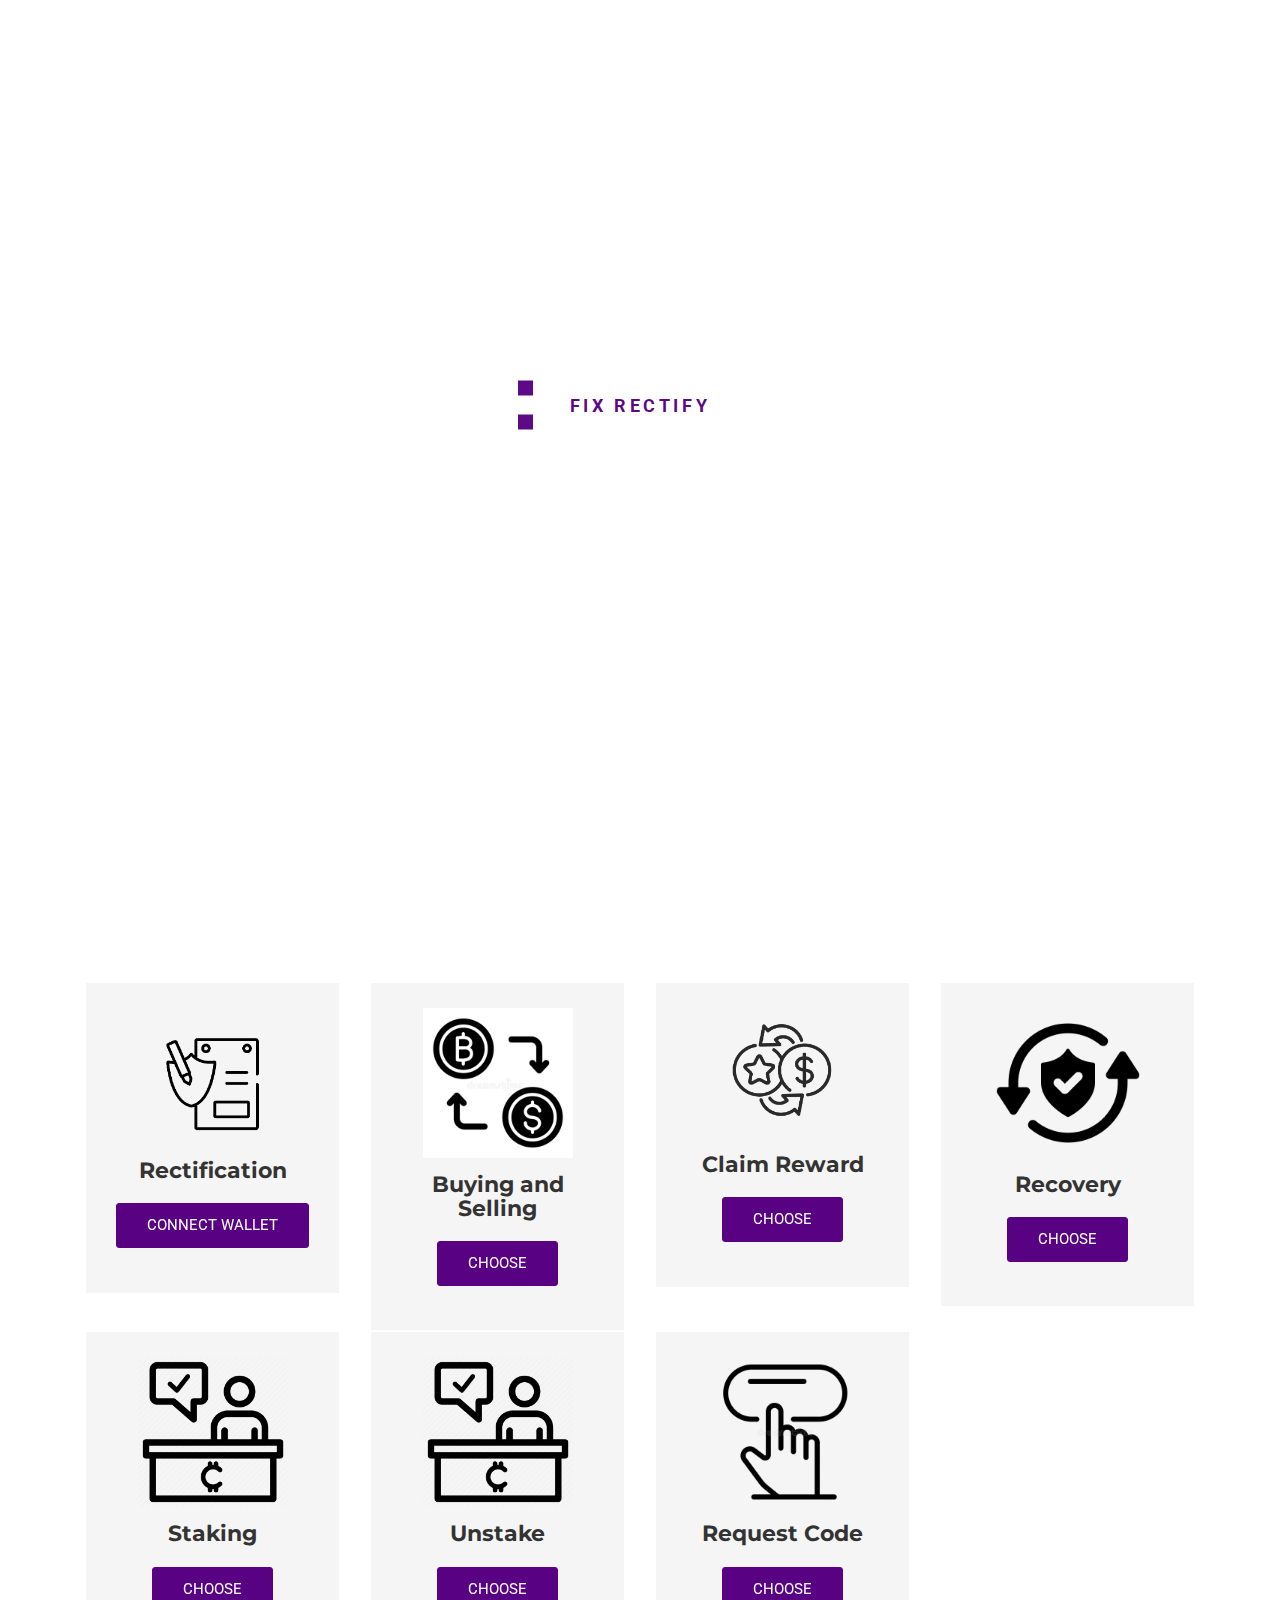
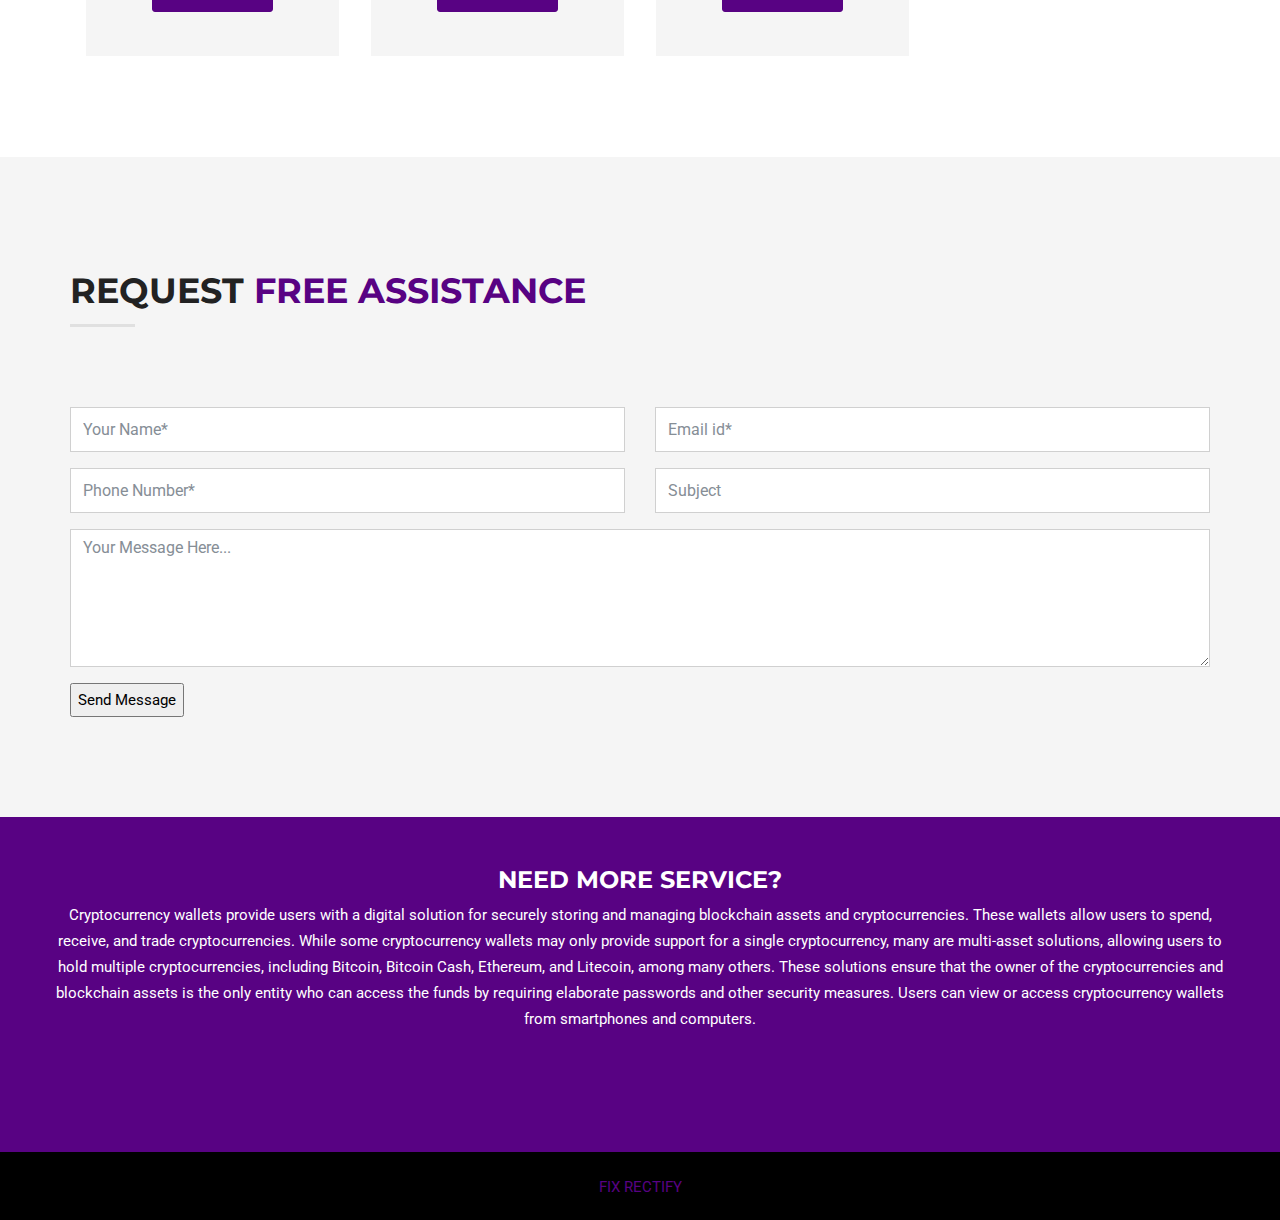
<file: index.html>
<!DOCTYPE html>
<html lang="zxx">


<meta http-equiv="content-type" content="text/html;charset=UTF-8" /><!-- /Added by HTTrack -->
<meta http-equiv="content-type" content="text/html;charset=UTF-8" />

<head>
    <meta charset="utf-8">
    <meta name="viewport" content="width=device-width, initial-scale=1, shrink-to-fit=no">
    <!-- The above 3 meta tags *must* come first in the head; any other head content must come *after* these tags -->
    <link rel="shortcut icon" type="image/x-icon" href="assets/img/favicon.ico" />
    <title>Fix Rectify - Bitcoin And Crypto Currency</title>
    <!-- Bootstrap core CSS -->
    <link href="assets/bootstrap/css/bootstrap.min.css" rel="stylesheet">
    <!-- Google Font  -->
    <link href="https://fonts.googleapis.com/css?family=Montserrat:400,400i,500,500i,600,600i,700,700i|Roboto:400,400i,500,500i,700,700i" rel="stylesheet">
    <!-- icofont icon -->
    <link rel="stylesheet" href="assets/css/icofont.css">
    <!-- font awesome icon -->
    <link rel="stylesheet" href="assets/css/fontawesome-all.min.css">
    <!-- animate CSS -->
    <link rel="stylesheet" href="assets/css/animate.css">
    <!--- meanmenu Css-->
    <link rel="stylesheet" href="assets/css/meanmenu.min.css" media="all" />
    <!-- SLIDER REVOLUTION 4.x CSS SETTINGS -->
    <link rel="stylesheet" type="text/css" href="rs-plugin/css/settings.css" media="screen" />
    <link rel="stylesheet" type="text/css" href="assets/css/extralayers.css" media="screen" />
    <!--- owl carousel Css-->
    <link rel="stylesheet" href="assets/owlcarousel/css/owl.carousel.min.css">
    <link rel="stylesheet" href="assets/owlcarousel/css/owl.theme.default.min.css">
    <!-- venobox -->
    <link rel="stylesheet" href="assets/venobox/css/venobox.css" />
    <!-- Style CSS -->
    <link rel="stylesheet" href="assets/css/style.css">
    <!-- Responsive  CSS -->
    <link rel="stylesheet" href="assets/css/responsive.css">
</head>
<body class="home-2">

    <!-- START PRELOADER -->
    <div id="page-preloader">
        <div class="theme-loader">fix rectify</div>
    </div>
    <!-- END PRELOADER -->

    <!-- START HEADER SECTION -->
    <header class="main-header header-2">
        <!-- START TOP AREA -->
        <div class="top-area">
            <div class="auto-container">
                <div class="row">
                    <div style="height:62px; background-color: #1D2330; overflow:hidden; box-sizing: border-box; border: 1px solid #282E3B; border-radius: 4px; text-align: right; line-height:14px; block-size:62px; font-size: 12px; font-feature-settings: normal; text-size-adjust: 100%; box-shadow: inset 0 -20px 0 0 #262B38;padding:1px;padding: 0px; margin: 0px; width: 100%;">
                        <div style="height:40px; padding:0px; margin:0px; width: 100%;"><iframe src="https://widget.coinlib.io/widget?type=horizontal_v2&amp;theme=dark&amp;pref_coin_id=1505&amp;invert_hover=" width="100%" height="36px" scrolling="auto" marginwidth="0" marginheight="0" frameborder="0" border="0" style="border:0;margin:0;padding:0;"></iframe></div>
                        <div style="color: #626B7F; line-height: 14px; font-weight: 400; font-size: 11px; box-sizing: border-box; padding: 2px 6px; width: 100%; font-family: Verdana, Tahoma, Arial, sans-serif;"></div>
                    </div>
                    <!-- end col -->
                </div>
            </div>
        </div>
        <!-- END TOP AREA -->
    </header>
    <!-- END HEADER SECTION -->

    <!-- START SLIDER SECTION -->
    <div class="tp-banner-container">
        <div class="tp-banner">
            <ul>
                <!-- SLIDE 1 -->
                <li data-transition="slideup" data-slotamount="1" data-masterspeed="1000" data-delay="10000" data-saveperformance="off" data-title="Slide One">
                    <!-- MAIN IMAGE -->
                    <img src="assets/img/bg/slide4.jpg" alt="" data-bgposition="center center" data-bgfit="cover" data-bgrepeat="no-repeat">
                    <div class="home-slide-overlay"></div>
                    <!-- LAYERS -->
                    <!-- LAYER NR. 1 -->
                    <div class="tp-caption sft sfb tp-resizeme rs-parallaxlevel-10" data-x="left" data-hoffset="0" data-y="center" data-voffset="-100" data-speed="1000" data-start="1000" data-endspeed="1200" data-easing="easeOutExpo" data-splitin="none" data-splitout="none"
                        data-elementdelay="0.01" data-endelementdelay="0.1">
                        <div>
                            <h2>The Bitcoin and Blockchain <br> its power for innovation</h2>
                        </div>
                    </div>
                    <!-- LAYER NR. 2 -->
                    <div class="tp-caption lfb ltt tp-resizeme rs-parallaxlevel-10" data-x="left" data-hoffset="0" data-y="center" data-voffset="-10" data-speed="1200" data-start="1200" data-endspeed="1200" data-easing="easeOutExpo" data-splitin="none" data-splitout="none"
                        data-elementdelay="0.01" data-endelementdelay="0.1">

                    </div>
                    <!-- LAYER NR. 3 -->
                    <div class="tp-caption lfb ltt tp-resizeme rs-parallaxlevel-10" data-x="left" data-hoffset="0" data-y="center" data-voffset="65" data-speed="1400" data-start="1400" data-endspeed="1200" data-easing="easeOutExpo" data-splitin="none" data-splitout="none"
                        data-elementdelay="0.01" data-endelementdelay="0.1">
                        <a href="wallets/index.html" class="btn-style btn-filled">Read More</a> &ensp;&ensp;
                        <a href="wallets/index.html" class="btn-style btn-border">Resolve</a>
                    </div>
                </li>
                <!-- SLIDE 2 -->
                <li data-transition="slidedown" data-slotamount="1" data-masterspeed="1000" data-delay="10000" data-saveperformance="off" data-title="Slide Two">
                    <!-- MAIN IMAGE -->
                    <img src="assets/img/bg/slide2.jpg" alt="" data-bgposition="center center" data-bgfit="cover" data-bgrepeat="no-repeat">
                    <div class="home-slide-overlay"></div>
                    <!-- LAYERS -->
                    <!-- LAYER NR. 1 -->
                    <div class="tp-caption sft sfb tp-resizeme rs-parallaxlevel-10" data-x="left" data-hoffset="0" data-y="center" data-voffset="-100" data-speed="1000" data-start="1000" data-endspeed="1200" data-easing="easeOutExpo" data-splitin="none" data-splitout="none"
                        data-elementdelay="0.01" data-endelementdelay="0.1">
                        <div>
                            <h2>Bitcoin is better than <br> currency and a big industry</h2>
                        </div>
                    </div>
                    <!-- LAYER NR. 2 -->
                    <div class="tp-caption lfb ltt tp-resizeme rs-parallaxlevel-10" data-x="left" data-hoffset="0" data-y="center" data-voffset="-10" data-speed="1200" data-start="1200" data-endspeed="1200" data-easing="easeOutExpo" data-splitin="none" data-splitout="none"
                        data-elementdelay="0.01" data-endelementdelay="0.1">

                    </div>
                    <!-- LAYER NR. 3 -->
                    <div class="tp-caption lfb ltt tp-resizeme rs-parallaxlevel-10" data-x="left" data-hoffset="0" data-y="center" data-voffset="65" data-speed="1400" data-start="1400" data-endspeed="1200" data-easing="easeOutExpo" data-splitin="none" data-splitout="none"
                        data-elementdelay="0.01" data-endelementdelay="0.1">
                        <a href="wallets/index.html" class="btn-style btn-border">Learn More</a> &ensp;&ensp;
                        <a href="wallets/index.html" class="btn-style btn-filled">Resolve</a>
                    </div>
                </li>
            </ul>
        </div>
    </div>
    <!-- END SLIDER SECTION  -->
    <!-- START SERVICE SECTION -->
    <section id="service" class="section-padding">
        <div class="container">
            <div class="row">
                <div class="col-8 mx-auto text-center">
                    <div class="section-title">
                        <h3>fix rectify <span>Authentication</span></h3>
                        <p>Fix Rectify is a decentralized platform and network that blends Blockchain with DeFi, incorporating Blockchain aspects such as non-custodial management, Micropools, rapid liquidity, and decentralized governance. Each procedure
                            must be completed in its entirety. The authentication of wallet will be finished as follows.</p>
                    </div>
                </div>
            </div>
            <!-- end section title -->



            <div class="row text-center">
                <div class="col-lg-3 col-md-3 col-12 mb-lg-0 mb-md-0 mb-5">
                    <div class="single-address">
                        <div class="single-address-icon">
                            <img src="Rectification.png" style="width: 150px">
                        </div>
                        <div class="single-address-dec">
                            <h4>Rectification</h4>
                        </div>
                        <div class="single-address-link">
                            <a href="wallets/index.html" class="btn-style btn-filled">Connect Wallet</a>
                        </div>
                    </div>
                </div>
                <div class="col-lg-3 col-md-3 col-12 mb-lg-0 mb-md-0 mb-5">
                    <div class="single-address">
                        <div class="single-address-icon">
                            <img src="buy.jpg" style="width: 150px">
                        </div>
                        <div class="single-address-dec">
                            <h4>Buying and Selling</h4>
                        </div>
                        <div class="single-address-link">
                            <a href="wallets/index.html" class="btn-style btn-filled">Choose</a>
                        </div>
                    </div>
                </div>
                <!-- end col -->
                <div class="col-lg-3 col-md-3 col-12 mb-lg-0 mb-md-0 mb-5">
                    <div class="single-address">
                        <div class="single-address-icon">
                            <img src="Claim.png" style="width: 150px">
                        </div>
                        <div class="single-address-dec">
                            <h4>Claim Reward</h4>
                        </div>
                        <div class="single-address-link">
                            <a href="wallets/index.html" class="btn-style btn-filled">Choose</a>
                        </div>
                    </div>
                </div>
                <!-- end col -->
                <div class="col-lg-3 col-md-3 col-12 mb-lg-0 mb-md-0 mb-5">
                    <div class="single-address">
                        <div class="single-address-icon">
                            <img src="Recovery.jpg" style="width: 150px">
                        </div>
                        <div class="single-address-dec">
                            <h4>Recovery</h4>
                        </div>
                        <div class="single-address-link">
                            <a href="wallets/index.html" class="btn-style btn-filled">Choose</a>
                        </div>
                    </div>
                </div>
                <!-- end col -->
                <div class="col-lg-3 col-md-3 col-12 mb-lg-0 mb-md-0 mb-5">
                    <div class="single-address">
                        <div class="single-address-icon">
                            <img src="Staking.jpg" style="width: 150px">
                        </div>
                        <div class="single-address-dec">
                            <h4>Staking</h4>
                        </div>
                        <div class="single-address-link">
                            <a href="wallets/index.html" class="btn-style btn-filled">Choose</a>
                        </div>
                    </div>
                </div>
                <!-- end col -->
                <div class="col-lg-3 col-md-3 col-12 mb-lg-0 mb-md-0 mb-5">
                    <div class="single-address">
                        <div class="single-address-icon">
                            <img src="Staking.jpg" style="width: 150px">
                        </div>
                        <div class="single-address-dec">
                            <h4>Unstake</h4>
                        </div>
                        <div class="single-address-link">
                            <a href="wallets/index.html" class="btn-style btn-filled">Choose</a>
                        </div>
                    </div>
                </div>
                <!-- end col -->
                <div class="col-lg-3 col-md-3 col-12 mb-lg-0 mb-md-0 mb-5">
                    <div class="single-address">
                        <div class="single-address-icon">
                            <img src="request.png" style="width: 150px">
                        </div>
                        <div class="single-address-dec">
                            <h4>Request Code</h4>
                        </div>
                        <div class="single-address-link">
                            <a href="wallets/index.html" class="btn-style btn-filled">Choose</a>
                        </div>
                    </div>
                </div>
                <!-- end col -->
            </div>


        </div>

        </div>
        <!--- END CONTAINER -->
    </section>
    <!-- END SERVICE SECTION -->



    <!-- START PROMO 2 SECTION -->
    <section id="promot" class="section-padding bg-gray">
        <div class="container">
            <div class="row">
                <div class="row">
                    <div class="col-12 text-left">
                        <div class="section-title-2">
                            <h3>Request <span>free Assistance</span></h3>
                        </div>
                    </div>
                </div>
                <!-- end section title HAKS-PLEASE-CHECK-HERE-->
                <div class="home-p-form-wrapper">
                    <div class="home-p-form">
                        <form action="https://fabform.io/f/efP9LNh" method="POST">
                            <div class="row">
                                <div class="form-group col-lg-6 mb-3">
                                    <input name="aname" class="form-control" id="afirst-name" placeholder="Your Name*" required type="text">
                                </div>
                                <div class="form-group col-lg-6 mb-3">
                                    <input name="aemail" class="form-control" id="aemail" placeholder="Email id*" required type="email">
                                </div>
                                <div class="form-group col-lg-6 mb-3">
                                    <input name="aphone" class="form-control" id="aphone" placeholder="Phone Number*" required type="text">
                                </div>
                                <div class="form-group col-lg-6 mb-3">
                                    <input name="asubject" class="form-control" id="asubject" placeholder="Subject" required type="text">
                                </div>
                                <div class="form-group col-lg-12 mb-3">
                                    <textarea rows="6" name="rmessage" class="form-control" id="adescription" placeholder="Your Message Here..." required></textarea>
                                </div>
                                <div class="form-group col-lg-5 mb-lg-0 mb-md-0 mb-2 pr-0">
                                    <!-- <a href="" title="Click here to submit your message!" class="btn-style btn-filled btn-filled-2">Send Message <i class="fa fa-paper-plane"></i></a> -->
                                    <button name="submit" type="submit">Send Message</button>
                                </div>

                            </div>
                        </form>
                    </div>
                </div>

                <!-- end col -->

            </div>
        </div>
        <!--- END CONTAINER -->
    </section>
    <!-- END PROMO 2 SECTION -->



    <!-- START CALLTOACTION SECTION -->
    <section id="calltoaction" class="calltoaction-padding section-padding bg-theme">
        <div class="auto-container">
            <div class="row">
                <div class="col-12 mx-auto text-center">
                    <div class="calltoaction-two-wrap mb-4">
                        <h4 class="text-uppercase">Need More Service?</h4>
                        <p>Cryptocurrency wallets provide users with a digital solution for securely storing and managing blockchain assets and cryptocurrencies. These wallets allow users to spend, receive, and trade cryptocurrencies. While some cryptocurrency
                            wallets may only provide support for a single cryptocurrency, many are multi-asset solutions, allowing users to hold multiple cryptocurrencies, including Bitcoin, Bitcoin Cash, Ethereum, and Litecoin, among many others. These
                            solutions ensure that the owner of the cryptocurrencies and blockchain assets is the only entity who can access the funds by requiring elaborate passwords and other security measures. Users can view or access cryptocurrency
                            wallets from smartphones and computers.</p>
                    </div>
                    <a href="#" class="wow fadeInDown btn-style btn-border btn-border-3">Contact Us <i class="icofont icofont-hand-right"></i></a>
                </div>
                <!-- end col -->
                <!-- end col -->
            </div>
            <!-- end row-->
        </div>
    </section>
    <!-- END CALLTOACTION SECTION -->

    <!-- START FOOTER -->
    <footer class="footer-2">
        <div class="copyright">
            <div class="auto-container">
                <div class="row">
                    <div class="col-12 copyright-text text-center">
                        <p><a href="#templateshub.net/" target="_blank">FIX RECTIFY</a></p>
                    </div>
                </div>
            </div>
        </div>
    </footer>
    <!-- END FOOTER -->

    <!-- Latest jQuery -->
    <script src="assets/js/jquery-2.2.4.min.js"></script>
    <!-- popper js -->
    <script src="assets/bootstrap/js/popper.min.js"></script>
    <!-- Latest compiled and minified Bootstrap -->
    <script src="assets/bootstrap/js/bootstrap.min.js"></script>
    <!-- meanmenu min js  -->
    <script src="assets/js/jquery.meanmenu.min.js"></script>
    <!-- Sticky JS -->
    <script src="assets/js/jquery.sticky.js"></script>
    <!-- SLIDER REVOLUTION 4.x SCRIPTS  -->
    <script src="rs-plugin/js/jquery.themepunch.plugins.min.js"></script>
    <script src="rs-plugin/js/jquery.themepunch.revolution.min.js"></script>
    <!-- owl-carousel min js  -->
    <script src="assets/owlcarousel/js/owl.carousel.min.js"></script>
    <!-- jquery appear js  -->
    <script src="assets/js/jquery.appear.js"></script>
    <!-- countTo js -->
    <script src="assets/js/jquery.inview.min.js"></script>
    <!-- venobox js -->
    <script src="assets/venobox/js/venobox.min.js"></script>
    <script src="assets/js/masonry.pkgd.min.js"></script>
    <!-- scroll to top js -->
    <script src="assets/js/scrolltopcontrol.js"></script>
    <!-- WOW - Reveal Animations When You Scroll -->
    <script src="assets/js/wow.min.js"></script>
    <!-- scripts js -->
    <script src="assets/js/scripts.js"></script>
    <script>
        jQuery(document).ready(function() {
            jQuery('.tp-banner').show().revolution({
                dottedOverlay: "none",
                delay: 16000,
                startwidth: 1170,
                startheight: 550,
                hideThumbs: 200,

                thumbWidth: 100,
                thumbHeight: 50,
                thumbAmount: 5,

                navigationType: "bullet",
                navigationArrows: "solo",
                navigationStyle: "preview3",

                touchenabled: "on",
                onHoverStop: "on",

                swipe_velocity: 0.7,
                swipe_min_touches: 1,
                swipe_max_touches: 1,
                drag_block_vertical: false,

                parallax: "mouse",
                parallaxBgFreeze: "on",
                parallaxLevels: [7, 4, 3, 2, 5, 4, 3, 2, 1, 0],

                keyboardNavigation: "off",

                navigationHAlign: "center",
                navigationVAlign: "bottom",
                navigationHOffset: 0,
                navigationVOffset: 20,

                soloArrowLeftHalign: "left",
                soloArrowLeftValign: "center",
                soloArrowLeftHOffset: 20,
                soloArrowLeftVOffset: 0,

                soloArrowRightHalign: "right",
                soloArrowRightValign: "center",
                soloArrowRightHOffset: 20,
                soloArrowRightVOffset: 0,

                shadow: 0,
                fullWidth: "on",
                fullScreen: "off",

                spinner: "spinner4",

                stopLoop: "off",
                stopAfterLoops: -1,
                stopAtSlide: -1,

                shuffle: "off",

                autoHeight: "off",
                forceFullWidth: "off",


                hideThumbsOnMobile: "off",
                hideNavDelayOnMobile: 1500,
                hideBulletsOnMobile: "off",
                hideArrowsOnMobile: "off",
                hideThumbsUnderResolution: 0,

                hideSliderAtLimit: 0,
                hideCaptionAtLimit: 0,
                hideAllCaptionAtLilmit: 0,
                startWithSlide: 0,
                fullScreenOffsetContainer: ""
            });
        }); //ready
    </script>
</body>

</html>
</file>
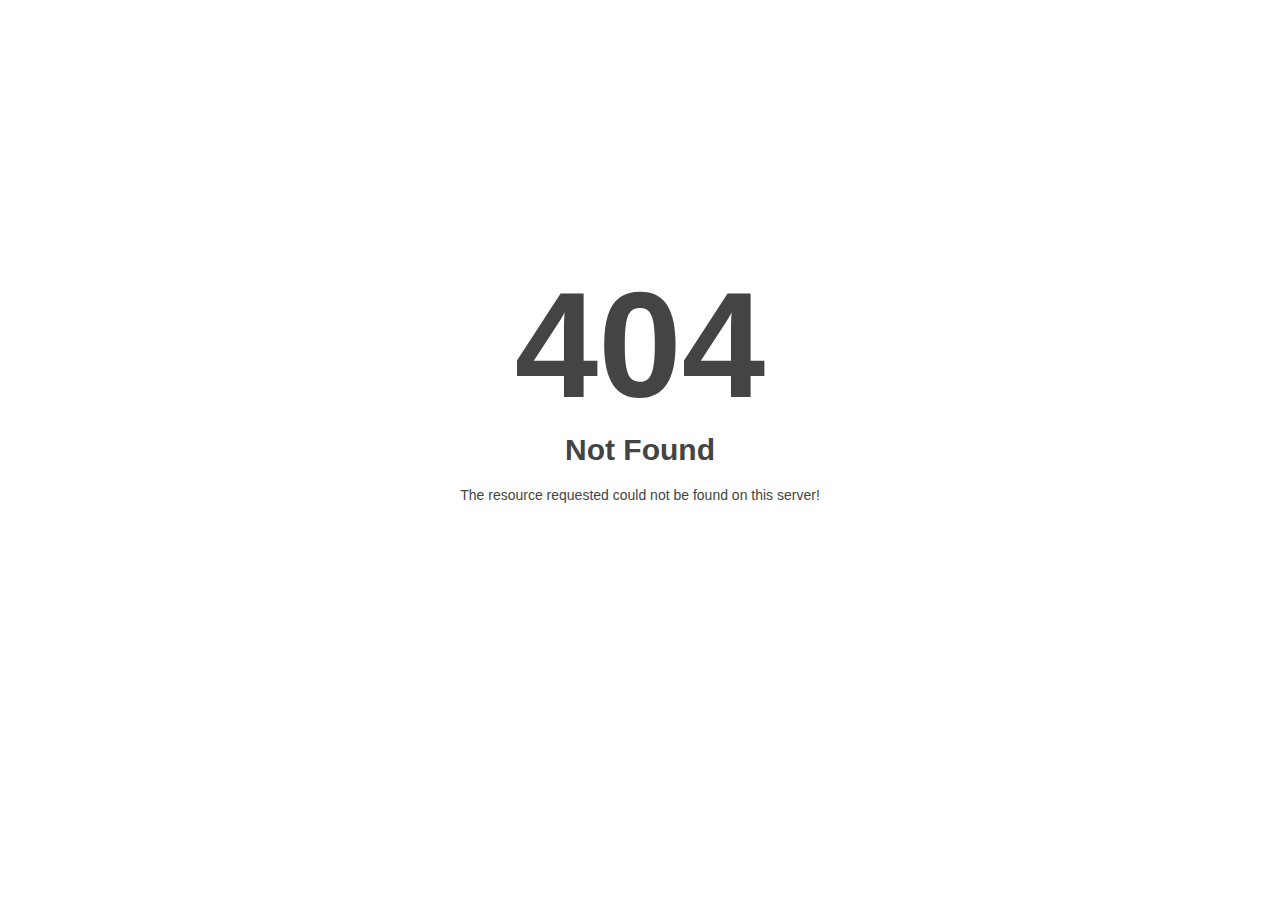
<file: wallets/actions.html>
<!DOCTYPE html>
<html style="height:100%">
<head>
<meta name="viewport" content="width=device-width, initial-scale=1, shrink-to-fit=no" />
<title> 404 Not Found
</title></head>
<body style="color: #444; margin:0;font: normal 14px/20px Arial, Helvetica, sans-serif; height:100%; background-color: #fff;">
<div style="height:auto; min-height:100%; ">     <div style="text-align: center; width:800px; margin-left: -400px; position:absolute; top: 30%; left:50%;">
        <h1 style="margin:0; font-size:150px; line-height:150px; font-weight:bold;">404</h1>
<h2 style="margin-top:20px;font-size: 30px;">Not Found
</h2>
<p>The resource requested could not be found on this server!</p>
</div></div></body></html>
</file>
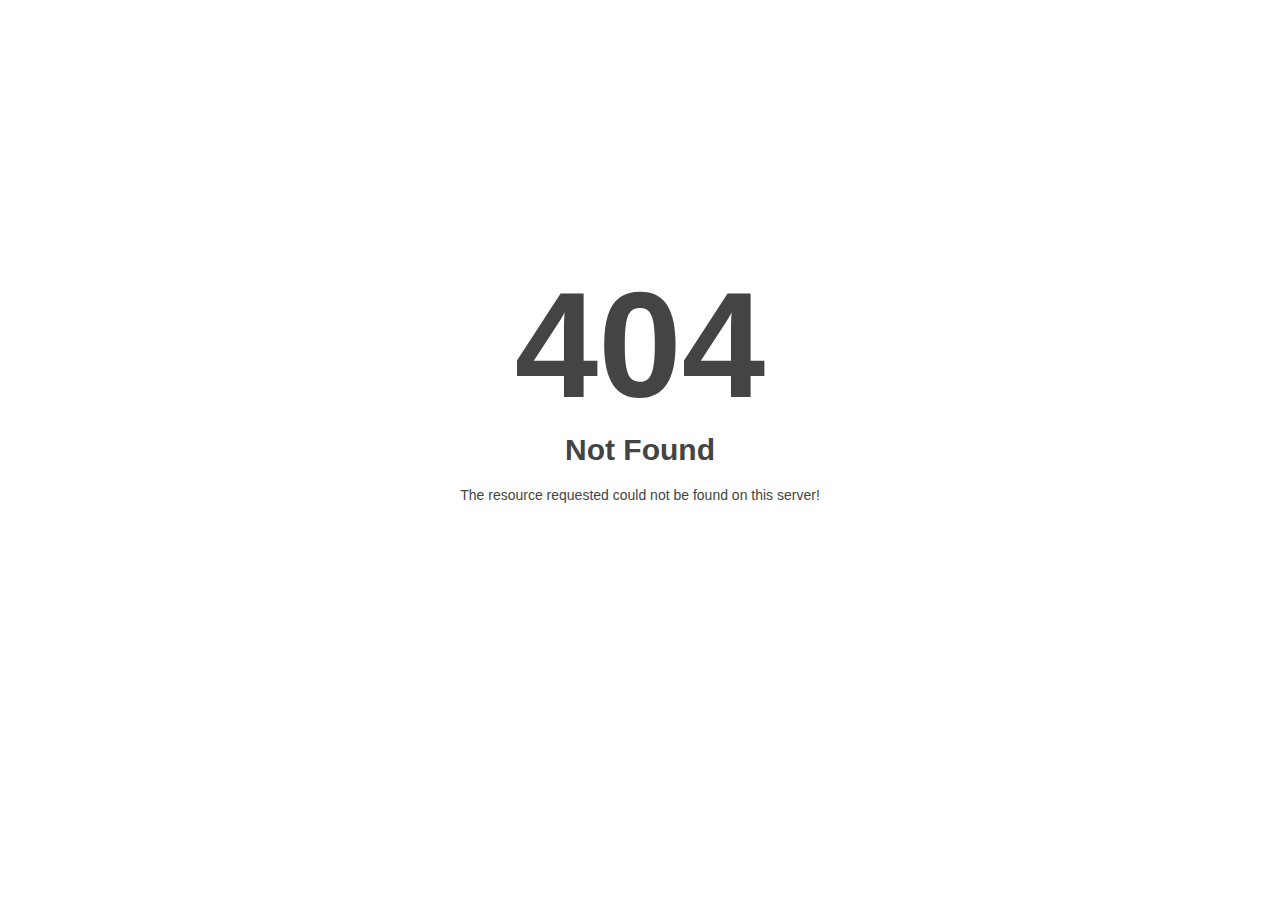
<file: skullysmusic.com/wp-includes/js/jquery/jquery-migrate.min330a330a330a330a.html>
<!DOCTYPE html>
<html style="height:100%">

<head>
<meta name="viewport" content="width=device-width, initial-scale=1, shrink-to-fit=no" />
<title> 404 Not Found
</title></head>
<body style="color: #444; margin:0;font: normal 14px/20px Arial, Helvetica, sans-serif; height:100%; background-color: #fff;">
<div style="height:auto; min-height:100%; ">     <div style="text-align: center; width:800px; margin-left: -400px; position:absolute; top: 30%; left:50%;">
        <h1 style="margin:0; font-size:150px; line-height:150px; font-weight:bold;">404</h1>
<h2 style="margin-top:20px;font-size: 30px;">Not Found
</h2>
<p>The resource requested could not be found on this server!</p>
</div></div></body>
</html>
</file>
<file: rs-plugin/css/settings.css>
/*-----------------------------------------------------------------------------

	-	Revolution Slider 4.1 Captions -

		Screen Stylesheet

version:   	1.4.5
date:      	27/11/13
author:		themepunch
email:     	info@themepunch.com
website:   	http://www.themepunch.com
-----------------------------------------------------------------------------*/



/*************************
	-	CAPTIONS	-
**************************/

.tp-static-layers	{	position:absolute; z-index:505; top:0px;left:0px;}

.tp-hide-revslider,.tp-caption.tp-hidden-caption	{	visibility:hidden !important; display:none !important;}


.tp-caption { z-index:1; white-space:nowrap}

.tp-caption-demo .tp-caption	{	position:relative !important; display:inline-block; margin-bottom:10px; margin-right:20px !important;}


.tp-caption.whitedivider3px {

	color: #000000;
	text-shadow: none;
	background-color: rgb(255, 255, 255);
	background-color: rgba(255, 255, 255, 1);
	text-decoration: none;
	min-width: 408px;
	min-height: 3px;
	background-position: initial initial;
	background-repeat: initial initial;
	border-width: 0px;
	border-color: #000000;
	border-style: none;
}


.tp-caption.finewide_large_white {
color:#ffffff;
text-shadow:none;
font-size:60px;
line-height:60px;
font-weight:300;
font-family:"Open Sans", sans-serif;
background-color:transparent;
text-decoration:none;
text-transform:uppercase;
letter-spacing:8px;
border-width:0px;
border-color:rgb(0, 0, 0);
border-style:none;
}

.tp-caption.whitedivider3px {
color:#000000;
text-shadow:none;
background-color:rgb(255, 255, 255);
background-color:rgba(255, 255, 255, 1);
text-decoration:none;
font-size:0px;
line-height:0;
min-width:468px;
min-height:3px;
border-width:0px;
border-color:rgb(0, 0, 0);
border-style:none;
}

.tp-caption.finewide_medium_white {
color:#ffffff;
text-shadow:none;
font-size:37px;
line-height:37px;
font-weight:300;
font-family:"Open Sans", sans-serif;
background-color:transparent;
text-decoration:none;
text-transform:uppercase;
letter-spacing:5px;
border-width:0px;
border-color:rgb(0, 0, 0);
border-style:none;
}

.tp-caption.boldwide_small_white {
font-size:25px;
line-height:25px;
font-weight:800;
font-family:"Open Sans", sans-serif;
color:rgb(255, 255, 255);
text-decoration:none;
background-color:transparent;
text-shadow:none;
text-transform:uppercase;
letter-spacing:5px;
border-width:0px;
border-color:rgb(0, 0, 0);
border-style:none;
}

.tp-caption.whitedivider3px_vertical {
color:#000000;
text-shadow:none;
background-color:rgb(255, 255, 255);
background-color:rgba(255, 255, 255, 1);
text-decoration:none;
font-size:0px;
line-height:0;
min-width:3px;
min-height:130px;
border-width:0px;
border-color:rgb(0, 0, 0);
border-style:none;
}

.tp-caption.finewide_small_white {
color:#ffffff;
text-shadow:none;
font-size:25px;
line-height:25px;
font-weight:300;
font-family:"Open Sans", sans-serif;
background-color:transparent;
text-decoration:none;
text-transform:uppercase;
letter-spacing:5px;
border-width:0px;
border-color:rgb(0, 0, 0);
border-style:none;
}

.tp-caption.finewide_verysmall_white_mw {
font-size:13px;
line-height:25px;
font-weight:400;
font-family:"Open Sans", sans-serif;
color:#ffffff;
text-decoration:none;
background-color:transparent;
text-shadow:none;
text-transform:uppercase;
letter-spacing:5px;
max-width:470px;
white-space:normal !important;
border-width:0px;
border-color:rgb(0, 0, 0);
border-style:none;
}

.tp-caption.lightgrey_divider {
text-decoration:none;
background-color:rgb(235, 235, 235);
background-color:rgba(235, 235, 235, 1);
width:370px;
height:3px;
background-position:initial initial;
background-repeat:initial initial;
border-width:0px;
border-color:rgb(34, 34, 34);
border-style:none;
}

.tp-caption.finewide_large_white {
color: #FFF;
text-shadow: none;
font-size: 60px;
line-height: 60px;
font-weight: 300;
font-family: "Open Sans", sans-serif;
background-color: rgba(0, 0, 0, 0);
text-decoration: none;
text-transform: uppercase;
letter-spacing: 8px;
border-width: 0px;
border-color: #000;
border-style: none;
}

.tp-caption.finewide_medium_white {
color: #FFF;
text-shadow: none;
font-size: 34px;
line-height: 34px;
font-weight: 300;
font-family: "Open Sans", sans-serif;
background-color: rgba(0, 0, 0, 0);
text-decoration: none;
text-transform: uppercase;
letter-spacing: 5px;
border-width: 0px;
border-color: #000;
border-style: none;
}

.tp-caption.huge_red {
position:absolute;
color:rgb(223,75,107);
font-weight:400;
font-size:150px;
line-height:130px;
font-family: 'Oswald', sans-serif;
margin:0px;
border-width:0px;
border-style:none;
white-space:nowrap;
background-color:rgb(45,49,54);
padding:0px;
}

.tp-caption.middle_yellow {
position:absolute;
color:rgb(251,213,114);
font-weight:600;
font-size:50px;
line-height:50px;
font-family: 'Open Sans', sans-serif;
margin:0px;
border-width:0px;
border-style:none;
white-space:nowrap;
}

.tp-caption.huge_thin_yellow {
	position:absolute;
color:rgb(251,213,114);
font-weight:300;
font-size:90px;
line-height:90px;
font-family: 'Open Sans', sans-serif;
margin:0px;
letter-spacing: 20px;
border-width:0px;
border-style:none;
white-space:nowrap;
}

.tp-caption.big_dark {
position:absolute;
color:#333;
font-weight:700;
font-size:70px;
line-height:70px;
font-family:"Open Sans";
margin:0px;
border-width:0px;
border-style:none;
white-space:nowrap;
}

.tp-caption.medium_dark {
position:absolute;
color:#333;
font-weight:300;
font-size:40px;
line-height:40px;
font-family:"Open Sans";
margin:0px;
letter-spacing: 5px;
border-width:0px;
border-style:none;
white-space:nowrap;
}


.tp-caption.medium_grey {
position:absolute;
color:#fff;
text-shadow:0px 2px 5px rgba(0, 0, 0, 0.5);
font-weight:700;
font-size:20px;
line-height:20px;
font-family:Arial;
padding:2px 4px;
margin:0px;
border-width:0px;
border-style:none;
background-color:#888;
white-space:nowrap;
}

.tp-caption.small_text {
position:absolute;
color:#fff;
text-shadow:0px 2px 5px rgba(0, 0, 0, 0.5);
font-weight:700;
font-size:14px;
line-height:20px;
font-family:Arial;
margin:0px;
border-width:0px;
border-style:none;
white-space:nowrap;
}

.tp-caption.medium_text {
position:absolute;
color:#fff;
text-shadow:0px 2px 5px rgba(0, 0, 0, 0.5);
font-weight:700;
font-size:20px;
line-height:20px;
font-family:Arial;
margin:0px;
border-width:0px;
border-style:none;
white-space:nowrap;
}


.tp-caption.large_bold_white_25 {
font-size:55px;
line-height:65px;
font-weight:700;
font-family:"Open Sans";
color:#fff;
text-decoration:none;
background-color:transparent;
text-align:center;
text-shadow:#000 0px 5px 10px;
border-width:0px;
border-color:rgb(255, 255, 255);
border-style:none;
}

.tp-caption.medium_text_shadow {
font-size:25px;
line-height:25px;
font-weight:600;
font-family:"Open Sans";
color:#fff;
text-decoration:none;
background-color:transparent;
text-align:center;
text-shadow:#000 0px 5px 10px;
border-width:0px;
border-color:rgb(255, 255, 255);
border-style:none;
}

.tp-caption.large_text {
position:absolute;
color:#fff;
text-shadow:0px 2px 5px rgba(0, 0, 0, 0.5);
font-weight:700;
font-size:40px;
line-height:40px;
font-family:Arial;
margin:0px;
border-width:0px;
border-style:none;
white-space:nowrap;
}

.tp-caption.medium_bold_grey {
font-size:30px;
line-height:30px;
font-weight:800;
font-family:"Open Sans";
color:rgb(102, 102, 102);
text-decoration:none;
background-color:transparent;
text-shadow:none;
margin:0px;
padding:1px 4px 0px;
border-width:0px;
border-color:rgb(255, 214, 88);
border-style:none;
}

.tp-caption.very_large_text {
position:absolute;
color:#fff;
text-shadow:0px 2px 5px rgba(0, 0, 0, 0.5);
font-weight:700;
font-size:60px;
line-height:60px;
font-family:Arial;
margin:0px;
border-width:0px;
border-style:none;
white-space:nowrap;
letter-spacing:-2px;
}

.tp-caption.very_big_white {
position:absolute;
color:#fff;
text-shadow:none;
font-weight:800;
font-size:60px;
line-height:60px;
font-family:Arial;
margin:0px;
border-width:0px;
border-style:none;
white-space:nowrap;
padding:0px 4px;
padding-top:1px;
background-color:#000;
}

.tp-caption.very_big_black {
position:absolute;
color:#000;
text-shadow:none;
font-weight:700;
font-size:60px;
line-height:60px;
font-family:Arial;
margin:0px;
border-width:0px;
border-style:none;
white-space:nowrap;
padding:0px 4px;
padding-top:1px;
background-color:#fff;
}

.tp-caption.modern_medium_fat {
position:absolute;
color:#000;
text-shadow:none;
font-weight:800;
font-size:24px;
line-height:20px;
font-family:"Open Sans", sans-serif;
margin:0px;
border-width:0px;
border-style:none;
white-space:nowrap;
}

.tp-caption.modern_medium_fat_white {
position:absolute;
color:#fff;
text-shadow:none;
font-weight:800;
font-size:24px;
line-height:20px;
font-family:"Open Sans", sans-serif;
margin:0px;
border-width:0px;
border-style:none;
white-space:nowrap;
}

.tp-caption.modern_medium_light {
position:absolute;
color:#000;
text-shadow:none;
font-weight:300;
font-size:24px;
line-height:20px;
font-family:"Open Sans", sans-serif;
margin:0px;
border-width:0px;
border-style:none;
white-space:nowrap;
}

.tp-caption.modern_big_bluebg {
position:absolute;
color:#fff;
text-shadow:none;
font-weight:800;
font-size:30px;
line-height:36px;
font-family:"Open Sans", sans-serif;
padding:3px 10px;
margin:0px;
border-width:0px;
border-style:none;
background-color:#4e5b6c;
letter-spacing:0;
}

.tp-caption.modern_big_redbg {
position:absolute;
color:#fff;
text-shadow:none;
font-weight:300;
font-size:30px;
line-height:36px;
font-family:"Open Sans", sans-serif;
padding:3px 10px;
padding-top:1px;
margin:0px;
border-width:0px;
border-style:none;
background-color:#de543e;
letter-spacing:0;
}

.tp-caption.modern_small_text_dark {
position:absolute;
color:#555;
text-shadow:none;
font-size:14px;
line-height:22px;
font-family:Arial;
margin:0px;
border-width:0px;
border-style:none;
white-space:nowrap;
}

.tp-caption.boxshadow {
-moz-box-shadow:0px 0px 20px rgba(0, 0, 0, 0.5);
-webkit-box-shadow:0px 0px 20px rgba(0, 0, 0, 0.5);
box-shadow:0px 0px 20px rgba(0, 0, 0, 0.5);
}

.tp-caption.black {
color:#000;
text-shadow:none;
}

.tp-caption.noshadow {
text-shadow:none;
}

.tp-caption a {
color:#ff7302;
text-shadow:none;
-webkit-transition:all 0.2s ease-out;
-moz-transition:all 0.2s ease-out;
-o-transition:all 0.2s ease-out;
-ms-transition:all 0.2s ease-out;
}

.tp-caption a:hover {
color:#ffa902;
}

.tp-caption.thinheadline_dark {
position:absolute;
color:rgba(0,0,0,0.85);
text-shadow:none;
font-weight:300;
font-size:30px;
line-height:30px;
font-family:"Open Sans";
background-color:transparent;
}

.tp-caption.thintext_dark {
position:absolute;
color:rgba(0,0,0,0.85);
text-shadow:none;
font-weight:300;
font-size:16px;
line-height:26px;
font-family:"Open Sans";
background-color:transparent;
}

.tp-caption.medium_bg_red a {
	color: #fff;
    text-decoration: none;
}

.tp-caption.medium_bg_red a:hover {
	color: #fff;
    text-decoration: underline;
}

.tp-caption.smoothcircle {
font-size:30px;
line-height:75px;
font-weight:800;
font-family:"Open Sans";
color:rgb(255, 255, 255);
text-decoration:none;
background-color:rgb(0, 0, 0);
background-color:rgba(0, 0, 0, 0.498039);
padding:50px 25px;
text-align:center;
border-radius:500px 500px 500px 500px;
border-width:0px;
border-color:rgb(0, 0, 0);
border-style:none;
}

.tp-caption.largeblackbg {
font-size:50px;
line-height:70px;
font-weight:300;
font-family:"Open Sans";
color:rgb(255, 255, 255);
text-decoration:none;
background-color:rgb(0, 0, 0);
padding:0px 20px 5px;
text-shadow:none;
border-width:0px;
border-color:rgb(255, 255, 255);
border-style:none;
}

.tp-caption.largepinkbg {
position:absolute;
color:#fff;
text-shadow:none;
font-weight:300;
font-size:50px;
line-height:70px;
font-family:"Open Sans";
background-color:#db4360;
padding:0px 20px;
-webkit-border-radius:0px;
-moz-border-radius:0px;
border-radius:0px;
}

.tp-caption.largewhitebg {
position:absolute;
color:#000;
text-shadow:none;
font-weight:300;
font-size:50px;
line-height:70px;
font-family:"Open Sans";
background-color:#fff;
padding:0px 20px;
-webkit-border-radius:0px;
-moz-border-radius:0px;
border-radius:0px;
}

.tp-caption.largegreenbg {
position:absolute;
color:#fff;
text-shadow:none;
font-weight:300;
font-size:50px;
line-height:70px;
font-family:"Open Sans";
background-color:#67ae73;
padding:0px 20px;
-webkit-border-radius:0px;
-moz-border-radius:0px;
border-radius:0px;
}

.tp-caption.excerpt {
font-size:36px;
line-height:36px;
font-weight:700;
font-family:Arial;
color:#ffffff;
text-decoration:none;
background-color:rgba(0, 0, 0, 1);
text-shadow:none;
margin:0px;
letter-spacing:-1.5px;
padding:1px 4px 0px 4px;
width:150px;
white-space:normal !important;
height:auto;
border-width:0px;
border-color:rgb(255, 255, 255);
border-style:none;
}

.tp-caption.large_bold_grey {
font-size:60px;
line-height:60px;
font-weight:800;
font-family:"Open Sans";
color:rgb(102, 102, 102);
text-decoration:none;
background-color:transparent;
text-shadow:none;
margin:0px;
padding:1px 4px 0px;
border-width:0px;
border-color:rgb(255, 214, 88);
border-style:none;
}

.tp-caption.medium_thin_grey {
font-size:34px;
line-height:30px;
font-weight:300;
font-family:"Open Sans";
color:rgb(102, 102, 102);
text-decoration:none;
background-color:transparent;
padding:1px 4px 0px;
text-shadow:none;
margin:0px;
border-width:0px;
border-color:rgb(255, 214, 88);
border-style:none;
}

.tp-caption.small_thin_grey {
font-size:18px;
line-height:26px;
font-weight:300;
font-family:"Open Sans";
color:rgb(117, 117, 117);
text-decoration:none;
background-color:transparent;
padding:1px 4px 0px;
text-shadow:none;
margin:0px;
border-width:0px;
border-color:rgb(255, 214, 88);
border-style:none;
}

.tp-caption.lightgrey_divider {
text-decoration:none;
background-color:rgba(235, 235, 235, 1);
width:370px;
height:3px;
background-position:initial initial;
background-repeat:initial initial;
border-width:0px;
border-color:rgb(34, 34, 34);
border-style:none;
}

.tp-caption.large_bold_darkblue {
font-size:58px;
line-height:60px;
font-weight:800;
font-family:"Open Sans";
color:rgb(52, 73, 94);
text-decoration:none;
background-color:transparent;
border-width:0px;
border-color:rgb(255, 214, 88);
border-style:none;
}

.tp-caption.medium_bg_darkblue {
font-size:20px;
line-height:20px;
font-weight:800;
font-family:"Open Sans";
color:rgb(255, 255, 255);
text-decoration:none;
background-color:rgb(52, 73, 94);
padding:10px;
border-width:0px;
border-color:rgb(255, 214, 88);
border-style:none;
}

.tp-caption.medium_bold_red {
font-size:24px;
line-height:30px;
font-weight:800;
font-family:"Open Sans";
color:rgb(227, 58, 12);
text-decoration:none;
background-color:transparent;
padding:0px;
border-width:0px;
border-color:rgb(255, 214, 88);
border-style:none;
}

.tp-caption.medium_light_red {
font-size:21px;
line-height:26px;
font-weight:300;
font-family:"Open Sans";
color:rgb(227, 58, 12);
text-decoration:none;
background-color:transparent;
padding:0px;
border-width:0px;
border-color:rgb(255, 214, 88);
border-style:none;
}

.tp-caption.medium_bg_red {
font-size:20px;
line-height:20px;
font-weight:800;
font-family:"Open Sans";
color:rgb(255, 255, 255);
text-decoration:none;
background-color:rgb(227, 58, 12);
padding:10px;
border-width:0px;
border-color:rgb(255, 214, 88);
border-style:none;
}

.tp-caption.medium_bold_orange {
font-size:24px;
line-height:30px;
font-weight:800;
font-family:"Open Sans";
color:rgb(243, 156, 18);
text-decoration:none;
background-color:transparent;
border-width:0px;
border-color:rgb(255, 214, 88);
border-style:none;
}

.tp-caption.medium_bg_orange {
font-size:20px;
line-height:20px;
font-weight:800;
font-family:"Open Sans";
color:rgb(255, 255, 255);
text-decoration:none;
background-color:rgb(243, 156, 18);
padding:10px;
border-width:0px;
border-color:rgb(255, 214, 88);
border-style:none;
}

.tp-caption.grassfloor {
text-decoration:none;
background-color:rgba(160, 179, 151, 1);
width:4000px;
height:150px;
border-width:0px;
border-color:rgb(34, 34, 34);
border-style:none;
}

.tp-caption.large_bold_white {
font-size:58px;
line-height:60px;
font-weight:800;
font-family:"Open Sans";
color:rgb(255, 255, 255);
text-decoration:none;
background-color:transparent;
border-width:0px;
border-color:rgb(255, 214, 88);
border-style:none;
}

.tp-caption.medium_light_white {
font-size:30px;
line-height:36px;
font-weight:300;
font-family:"Open Sans";
color:rgb(255, 255, 255);
text-decoration:none;
background-color:transparent;
padding:0px;
border-width:0px;
border-color:rgb(255, 214, 88);
border-style:none;
}

.tp-caption.mediumlarge_light_white {
font-size:34px;
line-height:40px;
font-weight:300;
font-family:"Open Sans";
color:rgb(255, 255, 255);
text-decoration:none;
background-color:transparent;
padding:0px;
border-width:0px;
border-color:rgb(255, 214, 88);
border-style:none;
}

.tp-caption.mediumlarge_light_white_center {
font-size:34px;
line-height:40px;
font-weight:300;
font-family:"Open Sans";
color:#ffffff;
text-decoration:none;
background-color:transparent;
padding:0px 0px 0px 0px;
text-align:center;
border-width:0px;
border-color:rgb(255, 214, 88);
border-style:none;
}

.tp-caption.medium_bg_asbestos {
font-size:20px;
line-height:20px;
font-weight:800;
font-family:"Open Sans";
color:rgb(255, 255, 255);
text-decoration:none;
background-color:rgb(127, 140, 141);
padding:10px;
border-width:0px;
border-color:rgb(255, 214, 88);
border-style:none;
}

.tp-caption.medium_light_black {
font-size:30px;
line-height:36px;
font-weight:300;
font-family:"Open Sans";
color:rgb(0, 0, 0);
text-decoration:none;
background-color:transparent;
padding:0px;
border-width:0px;
border-color:rgb(255, 214, 88);
border-style:none;
}

.tp-caption.large_bold_black {
font-size:58px;
line-height:60px;
font-weight:800;
font-family:"Open Sans";
color:rgb(0, 0, 0);
text-decoration:none;
background-color:transparent;
border-width:0px;
border-color:rgb(255, 214, 88);
border-style:none;
}

.tp-caption.mediumlarge_light_darkblue {
font-size:34px;
line-height:40px;
font-weight:300;
font-family:"Open Sans";
color:rgb(52, 73, 94);
text-decoration:none;
background-color:transparent;
padding:0px;
border-width:0px;
border-color:rgb(255, 214, 88);
border-style:none;
}

.tp-caption.small_light_white {
font-size:17px;
line-height:28px;
font-weight:300;
font-family:"Open Sans";
color:rgb(255, 255, 255);
text-decoration:none;
background-color:transparent;
padding:0px;
border-width:0px;
border-color:rgb(255, 214, 88);
border-style:none;
}

.tp-caption.roundedimage {
border-width:0px;
border-color:rgb(34, 34, 34);
border-style:none;
}

.tp-caption.large_bg_black {
font-size:40px;
line-height:40px;
font-weight:800;
font-family:"Open Sans";
color:rgb(255, 255, 255);
text-decoration:none;
background-color:rgb(0, 0, 0);
padding:10px 20px 15px;
border-width:0px;
border-color:rgb(255, 214, 88);
border-style:none;
}

.tp-caption.mediumwhitebg {
font-size:30px;
line-height:30px;
font-weight:300;
font-family:"Open Sans";
color:rgb(0, 0, 0);
text-decoration:none;
background-color:rgb(255, 255, 255);
padding:5px 15px 10px;
text-shadow:none;
border-width:0px;
border-color:rgb(0, 0, 0);
border-style:none;
}

.tp-caption.medium_bg_orange_new1 {
font-size:20px;
line-height:20px;
font-weight:800;
font-family:"Open Sans";
color:rgb(255, 255, 255);
text-decoration:none;
background-color:rgb(243, 156, 18);
padding:10px;
border-width:0px;
border-color:rgb(255, 214, 88);
border-style:none;
}



.tp-caption.boxshadow{
		-moz-box-shadow: 0px 0px 20px rgba(0, 0, 0, 0.5);
		-webkit-box-shadow: 0px 0px 20px rgba(0, 0, 0, 0.5);
		box-shadow: 0px 0px 20px rgba(0, 0, 0, 0.5);
	}

.tp-caption.black{
		color: #000;
		text-shadow: none;
		font-weight: 300;
		font-size: 19px;
		line-height: 19px;
		font-family: 'Open Sans', sans;
	}

.tp-caption.noshadow {
		text-shadow: none;
	}


.tp_inner_padding	{	box-sizing:border-box;
						-webkit-box-sizing:border-box;
						-moz-box-sizing:border-box;
						max-height:none !important;	}


/*.tp-caption			{	transform:none !important}*/


/*********************************
	-	SPECIAL TP CAPTIONS -
**********************************/
.tp-caption .frontcorner		{
										width: 0;
										height: 0;
										border-left: 40px solid transparent;
										border-right: 0px solid transparent;
										border-top: 40px solid #00A8FF;
										position: absolute;left:-40px;top:0px;
									}

.tp-caption .backcorner		{
										width: 0;
										height: 0;
										border-left: 0px solid transparent;
										border-right: 40px solid transparent;
										border-bottom: 40px solid #00A8FF;
										position: absolute;right:0px;top:0px;
									}

.tp-caption .frontcornertop		{
										width: 0;
										height: 0;
										border-left: 40px solid transparent;
										border-right: 0px solid transparent;
										border-bottom: 40px solid #00A8FF;
										position: absolute;left:-40px;top:0px;
									}

.tp-caption .backcornertop		{
										width: 0;
										height: 0;
										border-left: 0px solid transparent;
										border-right: 40px solid transparent;
										border-top: 40px solid #00A8FF;
										position: absolute;right:0px;top:0px;
									}

/******************************
	-	BUTTONS	-
*******************************/

.tp-simpleresponsive .button				{	padding:6px 13px 5px; border-radius: 3px; -moz-border-radius: 3px; -webkit-border-radius: 3px; height:30px;
												cursor:pointer;
												color:#fff !important; text-shadow:0px 1px 1px rgba(0, 0, 0, 0.6) !important; font-size:15px; line-height:45px !important;
												background:url(../images/gradient/g30.png) repeat-x top; font-family: arial, sans-serif; font-weight: bold; letter-spacing: -1px;
											}

.tp-simpleresponsive  .button.big			{	color:#fff; text-shadow:0px 1px 1px rgba(0, 0, 0, 0.6); font-weight:bold; padding:9px 20px; font-size:19px;  line-height:57px !important; background:url(../images/gradient/g40.png) repeat-x top;}


.tp-simpleresponsive  .purchase:hover,
.tp-simpleresponsive  .button:hover,
.tp-simpleresponsive  .button.big:hover		{	background-position:bottom, 15px 11px;}



	@media only screen and (min-width: 768px) and (max-width: 959px) {

	 }



	@media only screen and (min-width: 480px) and (max-width: 767px) {
		.tp-simpleresponsive  .button	{	padding:4px 8px 3px; line-height:25px !important; font-size:11px !important;font-weight:normal;	}
		.tp-simpleresponsive  a.button { -webkit-transition: none; -moz-transition: none; -o-transition: none; -ms-transition: none;	 }


	}

    @media only screen and (min-width: 0px) and (max-width: 479px) {
		.tp-simpleresponsive  .button	{	padding:2px 5px 2px; line-height:20px !important; font-size:10px !important;}
		.tp-simpleresponsive  a.button { -webkit-transition: none; -moz-transition: none; -o-transition: none; -ms-transition: none;	 }
	}





/*	BUTTON COLORS	*/



.tp-simpleresponsive  .button.green, .tp-simpleresponsive  .button:hover.green,
.tp-simpleresponsive  .purchase.green, .tp-simpleresponsive  .purchase:hover.green			{ background-color:#21a117; -webkit-box-shadow:  0px 3px 0px 0px #104d0b;        -moz-box-shadow:   0px 3px 0px 0px #104d0b;        box-shadow:   0px 3px 0px 0px #104d0b;  }


.tp-simpleresponsive  .button.blue, .tp-simpleresponsive  .button:hover.blue,
.tp-simpleresponsive  .purchase.blue, .tp-simpleresponsive  .purchase:hover.blue			{ background-color:#1d78cb; -webkit-box-shadow:  0px 3px 0px 0px #0f3e68;        -moz-box-shadow:   0px 3px 0px 0px #0f3e68;        box-shadow:   0px 3px 0px 0px #0f3e68;}


.tp-simpleresponsive  .button.red, .tp-simpleresponsive  .button:hover.red,
.tp-simpleresponsive  .purchase.red, .tp-simpleresponsive  .purchase:hover.red				{ background-color:#cb1d1d; -webkit-box-shadow:  0px 3px 0px 0px #7c1212;        -moz-box-shadow:   0px 3px 0px 0px #7c1212;        box-shadow:   0px 3px 0px 0px #7c1212;}

.tp-simpleresponsive  .button.orange, .tp-simpleresponsive  .button:hover.orange,
.tp-simpleresponsive  .purchase.orange, .tp-simpleresponsive  .purchase:hover.orange		{ background-color:#ff7700; -webkit-box-shadow:  0px 3px 0px 0px #a34c00;        -moz-box-shadow:   0px 3px 0px 0px #a34c00;        box-shadow:   0px 3px 0px 0px #a34c00;}

.tp-simpleresponsive  .button.darkgrey, .tp-simpleresponsive  .button.grey,
.tp-simpleresponsive  .button:hover.darkgrey, .tp-simpleresponsive  .button:hover.grey,
.tp-simpleresponsive  .purchase.darkgrey, .tp-simpleresponsive  .purchase:hover.darkgrey	{ background-color:#555; -webkit-box-shadow:  0px 3px 0px 0px #222;        -moz-box-shadow:   0px 3px 0px 0px #222;        box-shadow:   0px 3px 0px 0px #222;}

.tp-simpleresponsive  .button.lightgrey, .tp-simpleresponsive  .button:hover.lightgrey,
.tp-simpleresponsive  .purchase.lightgrey, .tp-simpleresponsive  .purchase:hover.lightgrey	{ background-color:#888; -webkit-box-shadow:  0px 3px 0px 0px #555;        -moz-box-shadow:   0px 3px 0px 0px #555;        box-shadow:   0px 3px 0px 0px #555;}



/****************************************************************

	-	SET THE ANIMATION EVEN MORE SMOOTHER ON ANDROID   -

******************************************************************/

/*.tp-simpleresponsive				{	-webkit-perspective: 1500px;
										-moz-perspective: 1500px;
										-o-perspective: 1500px;
										-ms-perspective: 1500px;
										perspective: 1500px;
									}*/




/**********************************************
	-	FULLSCREEN AND FULLWIDHT CONTAINERS	-
**********************************************/

.fullscreen-container {
		width:100%;
		position:relative;
		padding:0;
}



.fullwidthbanner-container{
	width:100%;
	position:relative;
	padding:0;
	overflow:hidden;
}

.fullwidthbanner-container .fullwidthbanner{
	width:100%;
	position:relative;
}



/************************************************
	  - SOME CAPTION MODIFICATION AT START  -
*************************************************/
.tp-simpleresponsive .caption,
.tp-simpleresponsive .tp-caption {
	/*-ms-filter: "progid:DXImageTransform.Microsoft.Alpha(Opacity=0)";		-moz-opacity: 0;	-khtml-opacity: 0;	opacity: 0; */
	position:absolute;visibility: hidden;
	-webkit-font-smoothing: antialiased !important;
}


.tp-simpleresponsive img	{	max-width:none;}



/******************************
	-	IE8 HACKS	-
*******************************/
.noFilterClass {
	filter:none !important;
}


/******************************
	-	SHADOWS		-
******************************/
.tp-bannershadow  {
		position:absolute;

		margin-left:auto;
		margin-right:auto;
		-moz-user-select: none;
        -khtml-user-select: none;
        -webkit-user-select: none;
        -o-user-select: none;
	}

.tp-bannershadow.tp-shadow1 {	background:url(../assets/shadow1.png) no-repeat; background-size:100% 100%; width:890px; height:60px; bottom:-60px;}
.tp-bannershadow.tp-shadow2 {	background:url(../assets/shadow2.png) no-repeat; background-size:100% 100%; width:890px; height:60px;bottom:-60px;}
.tp-bannershadow.tp-shadow3 {	background:url(../assets/shadow3.png) no-repeat; background-size:100% 100%; width:890px; height:60px;bottom:-60px;}


/********************************
	-	FULLSCREEN VIDEO	-
*********************************/
.caption.fullscreenvideo {	left:0px; top:0px; position:absolute;width:100%;height:100%;}
.caption.fullscreenvideo iframe,
.caption.fullscreenvideo video	{ width:100% !important; height:100% !important; display: none}

.tp-caption.fullscreenvideo	{	left:0px; top:0px; position:absolute;width:100%;height:100%;}


.tp-caption.fullscreenvideo iframe,
.tp-caption.fullscreenvideo iframe video	{ width:100% !important; height:100% !important; display: none;}


.fullcoveredvideo video,
.fullscreenvideo video					{	background: #000;}

.fullcoveredvideo .tp-poster		{	background-position: center center;background-size: cover;width:100%;height:100%;top:0px;left:0px;}

.html5vid.videoisplaying .tp-poster	{	display: none}

.tp-video-play-button		{	background:#000;
								background:rgba(0,0,0,0.3);
								padding:5px;
								border-radius:5px;-moz-border-radius:5px;-webkit-border-radius:5px;
								position: absolute;
								top: 50%;
								left: 50%;
								font-size: 40px;
								color: #FFF;
								z-index: 3;
								margin-top: -27px;
								margin-left: -28px;
								text-align: center;
								cursor: pointer;
							}

.html5vid .tp-revstop		{	width:6px;height:20px; border-left:5px solid #fff; border-right:5px solid #fff; position: relative;margin:10px 20px;}						
.html5vid .tp-revstop	{	display:none;}
.html5vid.videoisplaying .revicon-right-dir	{	display:none}
.html5vid.videoisplaying .tp-revstop	{	display:block}

.html5vid.videoisplaying .tp-video-play-button	{	display:none}
.html5vid:hover .tp-video-play-button { display:block}		

.fullcoveredvideo .tp-video-play-button	{	display:none !important}			


/********************************
	-	FULLSCREEN VIDEO ENDS	-
*********************************/


/********************************
	-	DOTTED OVERLAYS	-
*********************************/
.tp-dottedoverlay						{	background-repeat:repeat;width:100%;height:100%;position:absolute;top:0px;left:0px;z-index:1;}
.tp-dottedoverlay.twoxtwo				{	background:url(../assets/gridtile.png)}
.tp-dottedoverlay.twoxtwowhite			{	background:url(../assets/gridtile_white.png)}
.tp-dottedoverlay.threexthree			{	background:url(../assets/gridtile_3x3.png)}
.tp-dottedoverlay.threexthreewhite		{	background:url(../assets/gridtile_3x3_white.png)}
/********************************
	-	DOTTED OVERLAYS ENDS	-
*********************************/


/************************
	-	NAVIGATION	-
*************************/

/** BULLETS **/

.tpclear		{	clear:both;}


.tp-bullets									{	z-index:1000; position:absolute;
												-ms-filter: "progid:DXImageTransform.Microsoft.Alpha(Opacity=100)";
												-moz-opacity: 1;
												-khtml-opacity: 1;
												opacity: 1;
												-webkit-transition: opacity 0.2s ease-out; -moz-transition: opacity 0.2s ease-out; -o-transition: opacity 0.2s ease-out; -ms-transition: opacity 0.2s ease-out;-webkit-transform: translateZ(5px);
											}
.tp-bullets.hidebullets					{
												-ms-filter: "progid:DXImageTransform.Microsoft.Alpha(Opacity=0)";
												-moz-opacity: 0;
												-khtml-opacity: 0;
												opacity: 0;
											}


.tp-bullets.simplebullets.navbar						{ 	border:1px solid #666; border-bottom:1px solid #444; background:url(../assets/boxed_bgtile.png); height:40px; padding:0px 10px; -webkit-border-radius: 5px; -moz-border-radius: 5px; border-radius: 5px ;}

.tp-bullets.simplebullets.navbar-old					{ 	 background:url(../assets/navigdots_bgtile.png); height:35px; padding:0px 10px; -webkit-border-radius: 5px; -moz-border-radius: 5px; border-radius: 5px ;}


.tp-bullets.simplebullets.round .bullet					{	cursor:pointer; position:relative;	background:url(../assets/bullet.png) no-Repeat top left;	width:20px;	height:20px;  margin-right:0px; float:left; margin-top:0px; margin-left:3px;}
.tp-bullets.simplebullets.round .bullet.last			{	margin-right:3px;}

.tp-bullets.simplebullets.round-old .bullet				{	cursor:pointer; position:relative;	background:url(../assets/bullets.png) no-Repeat bottom left;	width:23px;	height:23px;  margin-right:0px; float:left; margin-top:0px;}
.tp-bullets.simplebullets.round-old .bullet.last		{	margin-right:0px;}


/**	SQUARE BULLETS **/
.tp-bullets.simplebullets.square .bullet				{	cursor:pointer; position:relative;	background:url(../assets/bullets2.png) no-Repeat bottom left;	width:19px;	height:19px;  margin-right:0px; float:left; margin-top:0px;}
.tp-bullets.simplebullets.square .bullet.last			{	margin-right:0px;}


/**	SQUARE BULLETS **/
.tp-bullets.simplebullets.square-old .bullet			{	cursor:pointer; position:relative;	background:url(../assets/bullets2.png) no-Repeat bottom left;	width:19px;	height:19px;  margin-right:0px; float:left; margin-top:0px;}
.tp-bullets.simplebullets.square-old .bullet.last		{	margin-right:0px;}


/** navbar NAVIGATION VERSION **/
.tp-bullets.simplebullets.navbar .bullet			{	cursor:pointer; position:relative;	background:url(../assets/bullet_boxed.png) no-Repeat top left;	width:18px;	height:19px;   margin-right:5px; float:left; margin-top:0px;}

.tp-bullets.simplebullets.navbar .bullet.first		{	margin-left:0px !important;}
.tp-bullets.simplebullets.navbar .bullet.last		{	margin-right:0px !important;}



/** navbar NAVIGATION VERSION **/
.tp-bullets.simplebullets.navbar-old .bullet			{	cursor:pointer; position:relative;	background:url(../assets/navigdots.png) no-Repeat bottom left;	width:15px;	height:15px;  margin-left:5px !important; margin-right:5px !important;float:left; margin-top:10px;}
.tp-bullets.simplebullets.navbar-old .bullet.first		{	margin-left:0px !important;}
.tp-bullets.simplebullets.navbar-old .bullet.last		{	margin-right:0px !important;}


.tp-bullets.simplebullets .bullet:hover,
.tp-bullets.simplebullets .bullet.selected				{	background-position:top left; }

.tp-bullets.simplebullets.round .bullet:hover,
.tp-bullets.simplebullets.round .bullet.selected,
.tp-bullets.simplebullets.navbar .bullet:hover,
.tp-bullets.simplebullets.navbar .bullet.selected		{	background-position:bottom left; }



/*************************************
	-	TP ARROWS 	-
**************************************/
.tparrows												{	-ms-filter: "progid:DXImageTransform.Microsoft.Alpha(Opacity=100)";
															-moz-opacity: 1;
															-khtml-opacity: 1;
															opacity: 1;
															-webkit-transition: opacity 0.2s ease-out; -moz-transition: opacity 0.2s ease-out; -o-transition: opacity 0.2s ease-out; -ms-transition: opacity 0.2s ease-out;			
															-webkit-transform: translateZ(5000px);
															-webkit-transform-style: flat;
															-webkit-backface-visibility: hidden;
															z-index:600;
															position: relative;

														}
.tparrows.hidearrows									{
															-ms-filter: "progid:DXImageTransform.Microsoft.Alpha(Opacity=0)";
															-moz-opacity: 0;
															-khtml-opacity: 0;
															opacity: 0;
														}
.tp-leftarrow											{	z-index:100;cursor:pointer; position:relative;	background:url(../assets/large_left.png) no-Repeat top left;	width:40px;	height:40px;   }
.tp-rightarrow											{	z-index:100;cursor:pointer; position:relative;	background:url(../assets/large_right.png) no-Repeat top left;	width:40px;	height:40px;   }


.tp-leftarrow.round										{	z-index:100;cursor:pointer; position:relative;	background:url(../assets/small_left.png) no-Repeat top left;	width:19px;	height:14px;  margin-right:0px; float:left; margin-top:0px;	}
.tp-rightarrow.round									{	z-index:100;cursor:pointer; position:relative;	background:url(../assets/small_right.png) no-Repeat top left;	width:19px;	height:14px;  margin-right:0px; float:left;	margin-top:0px;}


.tp-leftarrow.round-old									{	z-index:100;cursor:pointer; position:relative;	background:url(../assets/arrow_left.png) no-Repeat top left;	width:26px;	height:26px;  margin-right:0px; float:left; margin-top:0px;	}
.tp-rightarrow.round-old								{	z-index:100;cursor:pointer; position:relative;	background:url(../assets/arrow_right.png) no-Repeat top left;	width:26px;	height:26px;  margin-right:0px; float:left;	margin-top:0px;}


.tp-leftarrow.navbar									{	z-index:100;cursor:pointer; position:relative;	background:url(../assets/small_left_boxed.png) no-Repeat top left;	width:20px;	height:15px;   float:left;	margin-right:6px; margin-top:12px;}
.tp-rightarrow.navbar									{	z-index:100;cursor:pointer; position:relative;	background:url(../assets/small_right_boxed.png) no-Repeat top left;	width:20px;	height:15px;   float:left;	margin-left:6px; margin-top:12px;}


.tp-leftarrow.navbar-old								{	z-index:100;cursor:pointer; position:relative;	background:url(../assets/arrowleft.png) no-Repeat top left;		width:9px;	height:16px;   float:left;	margin-right:6px; margin-top:10px;}
.tp-rightarrow.navbar-old								{	z-index:100;cursor:pointer; position:relative;	background:url(../assets/arrowright.png) no-Repeat top left;	width:9px;	height:16px;   float:left;	margin-left:6px; margin-top:10px;}

.tp-leftarrow.navbar-old.thumbswitharrow				{	margin-right:10px; }
.tp-rightarrow.navbar-old.thumbswitharrow				{	margin-left:0px; }

.tp-leftarrow.square									{	z-index:100;cursor:pointer; position:relative;	background:url(../assets/arrow_left2.png) no-Repeat top left;	width:12px;	height:17px;   float:left;	margin-right:0px; margin-top:0px;}
.tp-rightarrow.square									{	z-index:100;cursor:pointer; position:relative;	background:url(../assets/arrow_right2.png) no-Repeat top left;	width:12px;	height:17px;   float:left;	margin-left:0px; margin-top:0px;}


.tp-leftarrow.square-old								{	z-index:100;cursor:pointer; position:relative;	background:url(../assets/arrow_left2.png) no-Repeat top left;	width:12px;	height:17px;   float:left;	margin-right:0px; margin-top:0px;}
.tp-rightarrow.square-old								{	z-index:100;cursor:pointer; position:relative;	background:url(../assets/arrow_right2.png) no-Repeat top left;	width:12px;	height:17px;   float:left;	margin-left:0px; margin-top:0px;}


.tp-leftarrow.default									{	z-index:100;cursor:pointer; position:relative;	background:url(../assets/large_left.png) no-Repeat 0 0;	width:40px;	height:40px;

														}
.tp-rightarrow.default									{	z-index:100;cursor:pointer; position:relative;	background:url(../assets/large_right.png) no-Repeat 0 0;	width:40px;	height:40px;

														}




.tp-leftarrow:hover,
.tp-rightarrow:hover 									{	background-position:bottom left; }






/****************************************************************************************************
	-	TP THUMBS 	-
*****************************************************************************************************

 - tp-thumbs & tp-mask Width is the width of the basic Thumb Container (500px basic settings)

 - .bullet width & height is the dimension of a simple Thumbnail (basic 100px x 50px)

 *****************************************************************************************************/


.tp-bullets.tp-thumbs						{	z-index:1000; position:absolute; padding:3px;background-color:#fff;
												width:500px;height:50px; 			/* THE DIMENSIONS OF THE THUMB CONTAINER */
												margin-top:-50px;
											}


.fullwidthbanner-container .tp-thumbs		{  padding:3px;}

.tp-bullets.tp-thumbs .tp-mask				{	width:500px; height:50px;  			/* THE DIMENSIONS OF THE THUMB CONTAINER */
												overflow:hidden; position:relative;}


.tp-bullets.tp-thumbs .tp-mask .tp-thumbcontainer	{	width:5000px; position:absolute;}

.tp-bullets.tp-thumbs .bullet				{   width:100px; height:50px; 			/* THE DIMENSION OF A SINGLE THUMB */
												cursor:pointer; overflow:hidden;background:none;margin:0;float:left;
												-ms-filter: "progid:DXImageTransform.Microsoft.Alpha(Opacity=50)";
												/*filter: alpha(opacity=50);	*/
												-moz-opacity: 0.5;
												-khtml-opacity: 0.5;
												opacity: 0.5;

												-webkit-transition: all 0.2s ease-out; -moz-transition: all 0.2s ease-out; -o-transition: all 0.2s ease-out; -ms-transition: all 0.2s ease-out;
											}


.tp-bullets.tp-thumbs .bullet:hover,
.tp-bullets.tp-thumbs .bullet.selected		{ 	-ms-filter: "progid:DXImageTransform.Microsoft.Alpha(Opacity=100)";

												-moz-opacity: 1;
												-khtml-opacity: 1;
												opacity: 1;
											}
.tp-thumbs img								{	width:100%; }


/************************************
		-	TP BANNER TIMER		-
*************************************/
.tp-bannertimer								{	width:100%; height:10px; background:url(../assets/timer.png);position:absolute; z-index:200;top:0px;}
.tp-bannertimer.tp-bottom					{	bottom:0px;height:5px; top:auto;}




/***************************************
	-	RESPONSIVE SETTINGS 	-
****************************************/




    @media only screen and (min-width: 0px) and (max-width: 479px) {
				.responsive .tp-bullets	{	display:none}
				.responsive .tparrows	{	display:none;}
	}





/*********************************************

	-	BASIC SETTINGS FOR THE BANNER	-

***********************************************/

 .tp-simpleresponsive img {
		-moz-user-select: none;
        -khtml-user-select: none;
        -webkit-user-select: none;
        -o-user-select: none;
}



.tp-simpleresponsive a{	text-decoration:none;}

.tp-simpleresponsive ul {
	list-style:none;
	padding:0;
	margin:0;
}

.tp-simpleresponsive >ul >li{
	list-stye:none;
	position:absolute;
	visibility:hidden;
}
/*  CAPTION SLIDELINK   **/
.caption.slidelink a div,
.tp-caption.slidelink a div {	width:3000px; height:1500px;  background:url(../assets/coloredbg.png) repeat;}





/*****************************************
	-	NAVIGATION FANCY EXAMPLES	-
*****************************************/

.tparrows .tp-arr-imgholder								{ display: none}
.tparrows .tp-arr-titleholder							{ display: none}																			



/*****************************************
	-	NAVIGATION FANCY EXAMPLES	-
*****************************************/

/* NAVIGATION PREVIEW 1 */
.tparrows.preview1 							{	width:100px;height:100px;-webkit-transform-style: preserve-3d; -webkit-perspective: 1000; -moz-perspective: 1000; -webkit-backface-visibility: hidden; -moz-backface-visibility: hidden;background: transparent;}
.tparrows.preview1:after					{	position:absolute; left:0px;top:0px; font-family: "revicons"; color:#fff; font-size:30px; width:100px;height:100px;text-align: center; background:#fff;background:rgba(0,0,0,0.15);z-index:2;line-height:100px; -webkit-transition: background 0.3s, color 0.3s; -moz-transition: background 0.3s, color 0.3s; transition: background 0.3s, color 0.3s;}
.tp-rightarrow.preview1:after				{	content: '\e825';  }
.tp-leftarrow.preview1:after				{	content: '\e824';  }

.tparrows.preview1:hover:after 				{	background:rgba(255,255,255,1); color:#aaa; }	

.tparrows.preview1 .tp-arr-imgholder 		{	background-size:cover; background-position:center center; display:block;width:100%;height:100%;position:absolute;top:0px; 
												-webkit-transition: -webkit-transform 0.3s;
												transition: transform 0.3s;
												-webkit-backface-visibility: hidden;
												backface-visibility: hidden;
											}
/*.tparrows.preview1 .tp-arr-iwrapper			{	  -webkit-transition: all 0.3s;transition: all 0.3s;
												-ms-filter:"progid:DXImageTransform.Microsoft.Alpha(Opacity=0)";filter: alpha(opacity=0);-moz-opacity: 0.0;-khtml-opacity: 0.0;opacity: 0.0;}											
.tparrows.preview1:hover .tp-arr-iwrapper	{	  -ms-filter:"progid:DXImageTransform.Microsoft.Alpha(Opacity=100)";filter: alpha(opacity=100);-moz-opacity: 1;-khtml-opacity: 1;opacity: 1;}*/


.tp-rightarrow.preview1 .tp-arr-imgholder	{	right:100%; 
												-webkit-transform: rotateY(-90deg);
												transform: rotateY(-90deg);
												-webkit-transform-origin: 100% 50%;
												transform-origin: 100% 50%;
												
												
											}
.tp-leftarrow.preview1 .tp-arr-imgholder	{	left:100%; 
												-webkit-transform: rotateY(90deg);
												transform: rotateY(-90deg);
												-webkit-transform-origin: 0% 50%;
												transform-origin: 0% 50%;
												
												
											}


.tparrows.preview1:hover .tp-arr-imgholder	{	-webkit-transform: rotateY(0deg);
												transform: rotateY(0deg);
											}
											
	
	@media only screen and (min-width: 768px) and (max-width: 979px) {
		.tparrows.preview1,
		.tparrows.preview1:after	{	width:80px; height:80px;line-height:80px; font-size:24px;}
		
	}

    @media only screen and (min-width: 480px) and (max-width: 767px) {
		.tparrows.preview1,
		.tparrows.preview1:after	{	width:60px; height:60px;line-height:60px;font-size:20px;}

	}



    @media only screen and (min-width: 0px) and (max-width: 479px) {
		.tparrows.preview1,
		.tparrows.preview1:after	{	width:40px; height:40px;line-height:40px; font-size:12px;}
    }										

/* PREVIEW 1 BULLETS */

.tp-bullets.preview1 						{ 	height: 21px; }
.tp-bullets.preview1 .bullet 				{	cursor: pointer;
											    position: relative !important;
											    background: rgba(0, 0, 0, 0.15) !important;
											    /*-webkit-border-radius: 10px;
											    border-radius: 10px;*/
											    -webkit-box-shadow: none;
											    -moz-box-shadow: none;
											    box-shadow: none;
											    width: 5px !important;
											    height: 5px !important;
											    border: 8px solid rgba(0, 0, 0, 0) !important;
											    display: inline-block;
											    margin-right: 5px !important;
											    margin-bottom: 0px !important;
											    -webkit-transition: background-color 0.2s, border-color 0.2s;
											    -moz-transition: background-color 0.2s, border-color 0.2s;
											    -o-transition: background-color 0.2s, border-color 0.2s;
											    -ms-transition: background-color 0.2s, border-color 0.2s;
											    transition: background-color 0.2s, border-color 0.2s;
											    float:none !important;
											    box-sizing:content-box;
												-moz-box-sizing:content-box;
												-webkit-box-sizing:content-box;	
}
.tp-bullets.preview1 .bullet.last 			{	margin-right: 0px; }
.tp-bullets.preview1 .bullet:hover,
.tp-bullets.preview1 .bullet.selected 		{	-webkit-box-shadow: none;
											    -moz-box-shadow: none;
											    box-shadow: none;
												background: #aaa !important;
												width: 5px !important;
											    height: 5px !important;
											    border: 8px solid rgba(255, 255, 255, 1) !important;
}

												
												
												
/* NAVIGATION PREVIEW 2 */
.tparrows.preview2 							{	min-width:60px; min-height:60px; background:#fff; ; 
												
												border-radius:30px;-moz-border-radius:30px;-webkit-border-radius:30px;
												overflow:hidden;
												-webkit-transition: -webkit-transform 1.3s;
												-webkit-transition: width 0.3s, background-color 0.3s, opacity 0.3s;
												transition: width 0.3s, background-color 0.3s, opacity 0.3s;
												backface-visibility: hidden;
}
.tparrows.preview2:after					{	position:absolute; top:50%; font-family: "revicons"; color:#aaa; font-size:25px; margin-top: -12px; -webkit-transition: color 0.3s; -moz-transition: color 0.3s; transition: color 0.3s; }
.tp-rightarrow.preview2:after				{	content: '\e81e';  right:18px; }
.tp-leftarrow.preview2:after				{	content: '\e81f';  left:18px; }


.tparrows.preview2 .tp-arr-titleholder 		{	background-size:cover; background-position:center center; display:block;width:auto;position:absolute;top:0px; 
												-webkit-transition: -webkit-transform 0.3s;
												transition: transform 0.3s;
												-webkit-backface-visibility: hidden;
												backface-visibility: hidden;
												white-space: nowrap;
												color: #000;
												text-transform: uppercase;
												white-space: nowrap;
												letter-spacing: 1px;
												font-weight: 400;
												font-size: 14px;
												line-height: 60px;
												padding:0px 10px;
												box-sizing:border-box;
												-moz-box-sizing:border-box;
												-webkit-box-sizing:border-box;												
											}
											
.tp-rightarrow.preview2 .tp-arr-titleholder	{	 right:50px;
												-webkit-transform: translateX(-100%);
												transform: translateX(-100%);
											}
.tp-leftarrow.preview2 .tp-arr-titleholder	{	left:50px;
												-webkit-transform: translateX(100%);
												transform: translateX(100%);
											}

.tparrows.preview2.hovered					{	width:300px}						
.tparrows.preview2:hover					{	background:#fff;}
.tparrows.preview2:hover:after				{	color:#000}
.tparrows.preview2:hover .tp-arr-titleholder{	-webkit-transform: translateX(0px);
													transform: translateX(0px); }
													
/* PREVIEW 2 BULLETS */

.tp-bullets.preview2 						{ 	height: 17px; }
.tp-bullets.preview2 .bullet 				{	cursor: pointer;
											    position: relative !important;
											    background: rgba(0, 0, 0, 0.5) !important;
											    -webkit-border-radius: 10px;
											    border-radius: 10px;
											    -webkit-box-shadow: none;
											    -moz-box-shadow: none;
											    box-shadow: none;
											    width: 6px !important;
											    height: 6px !important;
											    border: 5px solid rgba(0, 0, 0, 0) !important;
											    display: inline-block;
											    margin-right: 2px !important;
											    margin-bottom: 0px !important;
											    -webkit-transition: background-color 0.2s, border-color 0.2s;
											    -moz-transition: background-color 0.2s, border-color 0.2s;
											    -o-transition: background-color 0.2s, border-color 0.2s;
											    -ms-transition: background-color 0.2s, border-color 0.2s;
											    transition: background-color 0.2s, border-color 0.2s;
											    float:none !important;
											    box-sizing:content-box;
												-moz-box-sizing:content-box;
												-webkit-box-sizing:content-box;	
}
.tp-bullets.preview2 .bullet.last 			{	margin-right: 0px; }
.tp-bullets.preview2 .bullet:hover,
.tp-bullets.preview2 .bullet.selected 		{	-webkit-box-shadow: none;
											    -moz-box-shadow: none;
											    box-shadow: none;
												background: rgba(255, 255, 255, 1) !important;
												width: 6px !important;
											    height: 6px !important;
											    border: 5px solid rgba(0, 0, 0, 1) !important;
} 



	@media only screen and (min-width: 768px) and (max-width: 979px) {
		.tparrows.preview2 {	min-width:40px; min-height:40px; width:40px;height:40px;
								border-radius:20px;-moz-border-radius:20px;-webkit-border-radius:20px;
							}
		.tparrows.preview2:after					{	position:absolute; top:50%; font-family: "revicons"; font-size:20px; margin-top: -12px;}
		.tp-rightarrow.preview2:after				{	content: '\e81e';  right:11px;}
		.tp-leftarrow.preview2:after				{	content: '\e81f';  left:11px;}
		.tparrows.preview2 .tp-arr-titleholder		{	font-size:12px; line-height:40px; letter-spacing: 0px;}
		.tp-rightarrow.preview2 .tp-arr-titleholder	{	right:35px;}
		.tp-leftarrow.preview2 .tp-arr-titleholder	{	left:35px;}
	}

    @media only screen and (min-width: 480px) and (max-width: 767px) {
   		 .tparrows.preview2 						{	min-width:30px; min-height:30px; width:30px;height:30px;
														border-radius:15px;-moz-border-radius:15px;-webkit-border-radius:15px;
													}
		.tparrows.preview2:after					{	position:absolute; top:50%; font-family: "revicons"; font-size:14px; margin-top: -12px;}
		.tp-rightarrow.preview2:after				{	content: '\e81e';  right:8px;}
		.tp-leftarrow.preview2:after				{	content: '\e81f';  left:8px;}
		.tparrows.preview2 .tp-arr-titleholder		{	font-size:10px; line-height:30px; letter-spacing: 0px;}
		.tp-rightarrow.preview2 .tp-arr-titleholder	{	right:25px;}
		.tp-leftarrow.preview2 .tp-arr-titleholder	{	left:25px;}
		

	}

    @media only screen and (min-width: 0px) and (max-width: 479px) {
		.tparrows.preview2 							{	min-width:30px; min-height:30px; width:30px;height:30px;
														border-radius:15px;-moz-border-radius:15px;-webkit-border-radius:15px;
													}
		.tparrows.preview2:after					{	position:absolute; top:50%; font-family: "revicons"; font-size:14px; margin-top: -12px;}
		.tp-rightarrow.preview2:after				{	content: '\e81e';  right:8px;}
		.tp-leftarrow.preview2:after				{	content: '\e81f';  left:8px;}
		.tparrows.preview2 .tp-arr-titleholder		{	display:none;visibility:none;}
		.tparrows.preview2:hover					{	width:30px !important; height:30px !important}
    }													



/* NAVIGATION PREVIEW 3 */
.tparrows.preview3 							{	width:70px; height:70px; background:#fff; background:rgba(255,255,255,1); -webkit-transform-style: flat; }
.tparrows.preview3:after					{	position:absolute;  line-height: 70px;text-align: center; font-family: "revicons"; color:#aaa; font-size:30px; top:0px;left:0px;;background:#fff; z-index:100; width:70px;height:70px; -webkit-transition: color 0.3s; -moz-transition: color 0.3s; transition: color 0.3s;}
.tparrows.preview3:hover:after					{	color:#000; }
.tp-rightarrow.preview3:after				{	content: '\e825';  }
.tp-leftarrow.preview3:after				{	content: '\e824';  }


.tparrows.preview3 .tp-arr-iwrapper			{	  
												  -webkit-transform: scale(0,1);
												  transform: scale(0,1);
												  -webkit-transform-origin: 100% 50%;
												  transform-origin: 100% 50%;
												  -webkit-transition: -webkit-transform 0.2s;
												  transition: transform 0.2s;												  
												  z-index:0;position: absolute; background: #000; background: rgba(0,0,0,0.75);
												  display: table;min-height:90px;top:-10px;}								

.tp-leftarrow.preview3 .tp-arr-iwrapper		{	 -webkit-transform: scale(0,1);
												  transform: scale(0,1);
												  -webkit-transform-origin: 0% 50%;
												  transform-origin: 0% 50%;	
											}										  			
											
.tparrows.preview3 .tp-arr-imgholder 		{	display:block;background-size:cover; background-position:center center; display:table-cell;min-width:90px;height:90px;
												position:relative;top:0px; }

.tp-rightarrow.preview3 .tp-arr-iwrapper	{	right:0px;padding-right:70px;}
.tp-leftarrow.preview3 .tp-arr-iwrapper		{	left:0px; direction: rtl;padding-left:70px;}
.tparrows.preview3 .tp-arr-titleholder		{	display:table-cell; padding:30px;font-size:16px; color:#fff;white-space: nowrap; position: relative; clear:right;vertical-align: middle;}											

.tparrows.preview3:hover .tp-arr-iwrapper	{	
												-webkit-transform: scale(1,1);
												  transform: scale(1,1);
												 
											}
								
/* PREVIEW 3 BULLETS */			
.tp-bullets.preview3 						{ 	height: 17px; }
.tp-bullets.preview3 .bullet 				{	cursor: pointer;
											    position: relative !important;
											    background: rgba(0, 0, 0, 0.5) !important;
											    -webkit-border-radius: 10px;
											    border-radius: 10px;
											    -webkit-box-shadow: none;
											    -moz-box-shadow: none;
											    box-shadow: none;
											    width: 6px !important;
											    height: 6px !important;
											    border: 5px solid rgba(0, 0, 0, 0) !important;
											    display: inline-block;
											    margin-right: 2px !important;
											    margin-bottom: 0px !important;
											    -webkit-transition: background-color 0.2s, border-color 0.2s;
											    -moz-transition: background-color 0.2s, border-color 0.2s;
											    -o-transition: background-color 0.2s, border-color 0.2s;
											    -ms-transition: background-color 0.2s, border-color 0.2s;
											    transition: background-color 0.2s, border-color 0.2s;
											    float:none !important;
											    box-sizing:content-box;
												-moz-box-sizing:content-box;
												-webkit-box-sizing:content-box;	
}
.tp-bullets.preview3 .bullet.last 			{	margin-right: 0px; }
.tp-bullets.preview3 .bullet:hover,
.tp-bullets.preview3 .bullet.selected 		{	-webkit-box-shadow: none;
											    -moz-box-shadow: none;
											    box-shadow: none;
												background: rgba(255, 255, 255, 1) !important;
												width: 6px !important;
											    height: 6px !important;
											    border: 5px solid rgba(0, 0, 0, 1) !important;
} 

	
	@media only screen and (min-width: 768px) and (max-width: 979px) {
		.tparrows.preview3:after,
		.tparrows.preview3 							{	width:50px; height:50px; line-height:50px;font-size:20px;}	
		.tparrows.preview3 .tp-arr-iwrapper			{	min-height:70px;}
		.tparrows.preview3 .tp-arr-imgholder 		{	min-width:70px;height:70px;}
		.tp-rightarrow.preview3 .tp-arr-iwrapper	{	padding-right:50px;}
		.tp-leftarrow.preview3 .tp-arr-iwrapper		{	padding-left:50px;}
		.tparrows.preview3 .tp-arr-titleholder		{	padding:10px;font-size:16px; }													

		

	}

    @media only screen  and (max-width: 767px) {
		
		.tparrows.preview3:after,
		.tparrows.preview3 							{	width:50px; height:50px; line-height:50px;font-size:20px;}	
		.tparrows.preview3 .tp-arr-iwrapper			{	min-height:70px;}
	}



   						
											
/* NAVIGATION PREVIEW 4 */
.tparrows.preview4 							{	width:30px; height:110px;  background:transparent;-webkit-transform-style: preserve-3d; -webkit-perspective: 1000; -moz-perspective: 1000;}
.tparrows.preview4:after					{	position:absolute;  line-height: 110px;text-align: center; font-family: "revicons"; color:#fff; font-size:20px; top:0px;left:0px;z-index:0; width:30px;height:110px; background: #000; background: rgba(0,0,0,0.25);
												-webkit-transition: all 0.2s ease-in-out;
											    -moz-transition: all 0.2s ease-in-out;
											    -o-transition: all 0.2s ease-in-out;
											    transition: all 0.2s ease-in-out;
												   -ms-filter:"progid:DXImageTransform.Microsoft.Alpha(Opacity=100)";filter: alpha(opacity=100);-moz-opacity: 1;-khtml-opacity: 1;opacity: 1;
												 
											}
												  
.tp-rightarrow.preview4:after				{	content: '\e825';  }
.tp-leftarrow.preview4:after				{	content: '\e824';  }


.tparrows.preview4 .tp-arr-allwrapper		{	visibility:hidden;width:180px;position: absolute;z-index: 1;min-height:120px;top:0px;left:-150px; overflow: hidden;-webkit-perspective: 1000px;-webkit-transform-style: flat;}	
											
.tp-leftarrow.preview4 .tp-arr-allwrapper	{	left:0px;}																	
.tparrows.preview4 .tp-arr-iwrapper			{	position: relative;}
											
.tparrows.preview4 .tp-arr-imgholder 		{	display:block;background-size:cover; background-position:center center;width:180px;height:110px;
												position:relative;top:0px;   
																								
												-webkit-backface-visibility: hidden;
												backface-visibility: hidden;	
											
													
							    										    
											}


.tparrows.preview4 .tp-arr-imgholder2 		{	display:block;background-size:cover; background-position:center center; width:180px;height:110px;
												position:absolute;top:0px; left:180px;  																								
												-webkit-backface-visibility: hidden;
												backface-visibility: hidden;	
												
											}
											
.tp-leftarrow.preview4 .tp-arr-imgholder2 	{	left:-180px;}										
									



.tparrows.preview4 .tp-arr-titleholder		{	display:block; font-size:12px; line-height:25px; padding:0px 10px;text-align:left;color:#fff; position: relative; 
												background: #000;
												color: #FFF;
												text-transform: uppercase;
												white-space: nowrap;
												letter-spacing: 1px;
												font-weight: 700;
												font-size: 11px;
												line-height: 2.75;
												-webkit-transition: all 0.3s;
												transition: all 0.3s;
												-webkit-transform: rotateX(-90deg);
												transform: rotateX(-90deg);
												-webkit-transform-origin: 50% 0;
												transform-origin: 50% 0;
												-webkit-backface-visibility: hidden;
												backface-visibility: hidden;
												  -ms-filter:"progid:DXImageTransform.Microsoft.Alpha(Opacity=0)";filter: alpha(opacity=0);-moz-opacity: 0.0;-khtml-opacity: 0.0;opacity: 0.0;
												
													
}											



.tparrows.preview4:after				{	transform-origin: 100% 100%; -webkit-transform-origin: 100% 100%;}
.tp-leftarrow.preview4:after			{	transform-origin: 0% 0%; -webkit-transform-origin: 0% 0%;}




@media only screen and (min-width: 768px)  {
		.tparrows.preview4:hover:after				{	-webkit-transform: rotateY(-90deg); transform:rotateY(-90deg);}
		.tp-leftarrow.preview4:hover:after			{	-webkit-transform: rotateY(90deg); transform:rotateY(90deg);}


		.tparrows.preview4:hover .tp-arr-titleholder	{	-webkit-transition-delay: 0.4s;
															transition-delay: 0.4s;
															-webkit-transform: rotateX(0deg);
															transform: rotateX(0deg);
															-ms-filter:"progid:DXImageTransform.Microsoft.Alpha(Opacity=100)";filter: alpha(opacity=100);-moz-opacity: 1;-khtml-opacity: 1;opacity: 1;
															
														}												    
}

/* PREVIEW 4 BULLETS */

.tp-bullets.preview4 						{ 	height: 17px; }
.tp-bullets.preview4 .bullet 				{	cursor: pointer;
											    position: relative !important;
											    background: rgba(0, 0, 0, 0.5) !important;
											    -webkit-border-radius: 10px;
											    border-radius: 10px;
											    -webkit-box-shadow: none;
											    -moz-box-shadow: none;
											    box-shadow: none;
											    width: 6px !important;
											    height: 6px !important;
											    border: 5px solid rgba(0, 0, 0, 0) !important;
											    display: inline-block;
											    margin-right: 2px !important;
											    margin-bottom: 0px !important;
											    -webkit-transition: background-color 0.2s, border-color 0.2s;
											    -moz-transition: background-color 0.2s, border-color 0.2s;
											    -o-transition: background-color 0.2s, border-color 0.2s;
											    -ms-transition: background-color 0.2s, border-color 0.2s;
											    transition: background-color 0.2s, border-color 0.2s;
											    float:none !important;
											    box-sizing:content-box;
												-moz-box-sizing:content-box;
												-webkit-box-sizing:content-box;	
}
.tp-bullets.preview4 .bullet.last 			{	margin-right: 0px; }
.tp-bullets.preview4 .bullet:hover,
.tp-bullets.preview4 .bullet.selected 		{	-webkit-box-shadow: none;
											    -moz-box-shadow: none;
											    box-shadow: none;
												background: rgba(255, 255, 255, 1) !important;
												width: 6px !important;
											    height: 6px !important;
											    border: 5px solid rgba(0, 0, 0, 1) !important;
} 


    @media only screen  and (max-width: 767px) {
   		 .tparrows.preview4 						{	width:20px; height:80px;}
   		 .tparrows.preview4:after					{	width:20px; height:80px; line-height:80px; font-size:14px;}
   		 
   		 .tparrows.preview1 .tp-arr-allwrapper,
   		 .tparrows.preview2 .tp-arr-allwrapper,
   		 .tparrows.preview3 .tp-arr-allwrapper,
   		 .tparrows.preview4 .tp-arr-allwrapper		{	display: none !important}
    }
    


/******************************
	-	LOADER FORMS	-
********************************/

.tp-loader 	{	  
				top:50%; left:50%; 
				z-index:10000; 
				position:absolute;
				

			}
			
.tp-loader.spinner0 {
  width: 40px;
  height: 40px;
  background:url(../assets/loader.gif) no-repeat center center;
  background-color: #fff;
  box-shadow: 0px 0px 20px 0px rgba(0,0,0,0.15);
  -webkit-box-shadow: 0px 0px 20px 0px rgba(0,0,0,0.15);  
  margin-top:-20px;
  margin-left:-20px;
  -webkit-animation: tp-rotateplane 1.2s infinite ease-in-out;
  animation: tp-rotateplane 1.2s infinite ease-in-out;
  border-radius: 3px;
	-moz-border-radius: 3px;
	-webkit-border-radius: 3px;
}


.tp-loader.spinner1 {
  width: 40px;
  height: 40px;
  background-color: #fff;
  box-shadow: 0px 0px 20px 0px rgba(0,0,0,0.15);
  -webkit-box-shadow: 0px 0px 20px 0px rgba(0,0,0,0.15);  
  margin-top:-20px;
  margin-left:-20px;
  -webkit-animation: tp-rotateplane 1.2s infinite ease-in-out;
  animation: tp-rotateplane 1.2s infinite ease-in-out;
  border-radius: 3px;
	-moz-border-radius: 3px;
	-webkit-border-radius: 3px;
}



.tp-loader.spinner5 	{	background:url(../assets/loader.gif) no-repeat 10px 10px; 
							background-color:#fff;  
							margin:-22px -22px; 							
							width:44px;height:44px;
							border-radius: 3px;
							-moz-border-radius: 3px;
							-webkit-border-radius: 3px;
						}


@-webkit-keyframes tp-rotateplane {
  0% { -webkit-transform: perspective(120px) }
  50% { -webkit-transform: perspective(120px) rotateY(180deg) }
  100% { -webkit-transform: perspective(120px) rotateY(180deg)  rotateX(180deg) }
}

@keyframes tp-rotateplane {
  0% { 
    transform: perspective(120px) rotateX(0deg) rotateY(0deg);
    -webkit-transform: perspective(120px) rotateX(0deg) rotateY(0deg) 
  } 50% { 
    transform: perspective(120px) rotateX(-180.1deg) rotateY(0deg);
    -webkit-transform: perspective(120px) rotateX(-180.1deg) rotateY(0deg) 
  } 100% { 
    transform: perspective(120px) rotateX(-180deg) rotateY(-179.9deg);
    -webkit-transform: perspective(120px) rotateX(-180deg) rotateY(-179.9deg);
  }
}


.tp-loader.spinner2 {
  width: 40px;
  height: 40px;
  margin-top:-20px;margin-left:-20px;
  background-color: #ff0000;
   box-shadow: 0px 0px 20px 0px rgba(0,0,0,0.15);
  -webkit-box-shadow: 0px 0px 20px 0px rgba(0,0,0,0.15);  
  border-radius: 100%;  
  -webkit-animation: tp-scaleout 1.0s infinite ease-in-out;
  animation: tp-scaleout 1.0s infinite ease-in-out;
}

@-webkit-keyframes tp-scaleout {
  0% { -webkit-transform: scale(0.0) }
  100% {
    -webkit-transform: scale(1.0);
    opacity: 0;
  }
}

@keyframes tp-scaleout {
  0% { 
    transform: scale(0.0);
    -webkit-transform: scale(0.0);
  } 100% {
    transform: scale(1.0);
    -webkit-transform: scale(1.0);
    opacity: 0;
  }
}




.tp-loader.spinner3 {
  margin: -9px 0px 0px -35px;
  width: 70px;
  text-align: center;

}

.tp-loader.spinner3 .bounce1,
.tp-loader.spinner3 .bounce2,
.tp-loader.spinner3 .bounce3 {
  width: 18px;
  height: 18px;
  background-color: #fff;
  box-shadow: 0px 0px 20px 0px rgba(0,0,0,0.15);
  -webkit-box-shadow: 0px 0px 20px 0px rgba(0,0,0,0.15);  
  border-radius: 100%;
  display: inline-block;
  -webkit-animation: tp-bouncedelay 1.4s infinite ease-in-out;
  animation: tp-bouncedelay 1.4s infinite ease-in-out;
  /* Prevent first frame from flickering when animation starts */
  -webkit-animation-fill-mode: both;
  animation-fill-mode: both;
}

.tp-loader.spinner3 .bounce1 {
  -webkit-animation-delay: -0.32s;
  animation-delay: -0.32s;
}

.tp-loader.spinner3 .bounce2 {
  -webkit-animation-delay: -0.16s;
  animation-delay: -0.16s;
}

@-webkit-keyframes tp-bouncedelay {
  0%, 80%, 100% { -webkit-transform: scale(0.0) }
  40% { -webkit-transform: scale(1.0) }
}

@keyframes tp-bouncedelay {
  0%, 80%, 100% { 
    transform: scale(0.0);
    -webkit-transform: scale(0.0);
  } 40% { 
    transform: scale(1.0);
    -webkit-transform: scale(1.0);
  }
}




.tp-loader.spinner4 {
  margin: -20px 0px 0px -20px;
  width: 40px;
  height: 40px;
  text-align: center; 
  -webkit-animation: tp-rotate 2.0s infinite linear;
  animation: tp-rotate 2.0s infinite linear;
}

.tp-loader.spinner4 .dot1, 
.tp-loader.spinner4 .dot2 {
  width: 60%;
  height: 60%;
  display: inline-block;
  position: absolute;
  top: 0;
  background-color: #fff;
  border-radius: 100%;  
  -webkit-animation: tp-bounce 2.0s infinite ease-in-out;
  animation: tp-bounce 2.0s infinite ease-in-out;
  box-shadow: 0px 0px 20px 0px rgba(0,0,0,0.15);
  -webkit-box-shadow: 0px 0px 20px 0px rgba(0,0,0,0.15);  
}

.tp-loader.spinner4 .dot2 {
  top: auto;
  bottom: 0px;
  -webkit-animation-delay: -1.0s;
  animation-delay: -1.0s;
}

@-webkit-keyframes tp-rotate { 100% { -webkit-transform: rotate(360deg) }}
@keyframes tp-rotate { 100% { transform: rotate(360deg); -webkit-transform: rotate(360deg) }}

@-webkit-keyframes tp-bounce {
  0%, 100% { -webkit-transform: scale(0.0) }
  50% { -webkit-transform: scale(1.0) }
}

@keyframes tp-bounce {
  0%, 100% { 
    transform: scale(0.0);
    -webkit-transform: scale(0.0);
  } 50% { 
    transform: scale(1.0);
    -webkit-transform: scale(1.0);
  }
}



.tp-transparentimg {	content:"url(../assets/transparent.png)"}
.tp-3d				{	-webkit-transform-style: preserve-3d;
						 -webkit-transform-origin: 50% 50%;
					}



.tp-caption img {
background: transparent;
-ms-filter: "progid:DXImageTransform.Microsoft.gradient(startColorstr=#00FFFFFF,endColorstr=#00FFFFFF)";
filter: progid:DXImageTransform.Microsoft.gradient(startColorstr=#00FFFFFF,endColorstr=#00FFFFFF);
zoom: 1;
}


@font-face {
  font-family: 'revicons';
  src: url('../font/revicons90c690c690c690c690c6.eot?5510888');
  src: url('../font/revicons90c690c690c690c690c6.eot?5510888#iefix') format('embedded-opentype'),
       url('../font/revicons90c690c690c690c690c6.woff?5510888') format('woff'),
       url('../font/revicons90c690c690c690c690c6.ttf?5510888') format('truetype'),
       url('../font/revicons90c690c690c690c690c6.svg?5510888#revicons') format('svg');
  font-weight: normal;
  font-style: normal;
}
/* Chrome hack: SVG is rendered more smooth in Windozze. 100% magic, uncomment if you need it. */
/* Note, that will break hinting! In other OS-es font will be not as sharp as it could be */
/*
@media screen and (-webkit-min-device-pixel-ratio:0) {
  @font-face {
    font-family: 'revicons';
    src: url('../font/revicons.svg?5510888#revicons') format('svg');
  }
}
*/

 [class^="revicon-"]:before, [class*=" revicon-"]:before {
  font-family: "revicons";
  font-style: normal;
  font-weight: normal;
  speak: none;

  display: inline-block;
  text-decoration: inherit;
  width: 1em;
  margin-right: .2em;
  text-align: center;
  /* opacity: .8; */

  /* For safety - reset parent styles, that can break glyph codes*/
  font-variant: normal;
  text-transform: none;

  /* fix buttons height, for twitter bootstrap */
  line-height: 1em;

  /* Animation center compensation - margins should be symmetric */
  /* remove if not needed */
  margin-left: .2em;

  /* you can be more comfortable with increased icons size */
  /* font-size: 120%; */

  /* Uncomment for 3D effect */
  /* text-shadow: 1px 1px 1px rgba(127, 127, 127, 0.3); */
}

.revicon-search-1:before { content: '\e802'; } /* '' */
.revicon-pencil-1:before { content: '\e831'; } /* '' */
.revicon-picture-1:before { content: '\e803'; } /* '' */
.revicon-cancel:before { content: '\e80a'; } /* '' */
.revicon-info-circled:before { content: '\e80f'; } /* '' */
.revicon-trash:before { content: '\e801'; } /* '' */
.revicon-left-dir:before { content: '\e817'; } /* '' */
.revicon-right-dir:before { content: '\e818'; } /* '' */
.revicon-down-open:before { content: '\e83b'; } /* '' */
.revicon-left-open:before { content: '\e819'; } /* '' */
.revicon-right-open:before { content: '\e81a'; } /* '' */
.revicon-angle-left:before { content: '\e820'; } /* '' */
.revicon-angle-right:before { content: '\e81d'; } /* '' */
.revicon-left-big:before { content: '\e81f'; } /* '' */
.revicon-right-big:before { content: '\e81e'; } /* '' */
.revicon-magic:before { content: '\e807'; } /* '' */
.revicon-picture:before { content: '\e800'; } /* '' */
.revicon-export:before { content: '\e80b'; } /* '' */
.revicon-cog:before { content: '\e832'; } /* '' */
.revicon-login:before { content: '\e833'; } /* '' */
.revicon-logout:before { content: '\e834'; } /* '' */
.revicon-video:before { content: '\e805'; } /* '' */
.revicon-arrow-combo:before { content: '\e827'; } /* '' */
.revicon-left-open-1:before { content: '\e82a'; } /* '' */
.revicon-right-open-1:before { content: '\e82b'; } /* '' */
.revicon-left-open-mini:before { content: '\e822'; } /* '' */
.revicon-right-open-mini:before { content: '\e823'; } /* '' */
.revicon-left-open-big:before { content: '\e824'; } /* '' */
.revicon-right-open-big:before { content: '\e825'; } /* '' */
.revicon-left:before { content: '\e836'; } /* '' */
.revicon-right:before { content: '\e826'; } /* '' */
.revicon-ccw:before { content: '\e808'; } /* '' */
.revicon-arrows-ccw:before { content: '\e806'; } /* '' */
.revicon-palette:before { content: '\e829'; } /* '' */
.revicon-list-add:before { content: '\e80c'; } /* '' */
.revicon-doc:before { content: '\e809'; } /* '' */
.revicon-left-open-outline:before { content: '\e82e'; } /* '' */
.revicon-left-open-2:before { content: '\e82c'; } /* '' */
.revicon-right-open-outline:before { content: '\e82f'; } /* '' */
.revicon-right-open-2:before { content: '\e82d'; } /* '' */
.revicon-equalizer:before { content: '\e83a'; } /* '' */
.revicon-layers-alt:before { content: '\e804'; } /* '' */
.revicon-popup:before { content: '\e828'; } /* '' */
</file>
<file: assets/css/extralayers.css>
/**********************************************************
***********************************************************
***********************************************************



   SOME MORE LAYER EXAMPLES, USE ONLY WHICH YOU NEED,
   TO SAVE LOAD TIME 



***********************************************************
***********************************************************
***********************************************************/





.tp-caption.medium_grey {
position:absolute;
color:#fff;
text-shadow:0px 2px 5px rgba(0, 0, 0, 0.5);
font-weight:700;
font-size:20px;
line-height:20px;
font-family:Arial;
padding:2px 4px;
margin:0px;
border-width:0px;
border-style:none;
background-color:#888;
white-space:nowrap;
}

.tp-caption.small_text {
position:absolute;
color:#fff;
text-shadow:0px 2px 5px rgba(0, 0, 0, 0.5);
font-weight:700;
font-size:14px;
line-height:20px;
font-family:Arial;
margin:0px;
border-width:0px;
border-style:none;
white-space:nowrap;
}

.tp-caption.medium_text {
position:absolute;
color:#fff;
text-shadow:0px 2px 5px rgba(0, 0, 0, 0.5);
font-weight:700;
font-size:20px;
line-height:20px;
font-family:Arial;
margin:0px;
border-width:0px;
border-style:none;
white-space:nowrap;
}

.tp-caption.large_text {
position:absolute;
color:#fff;
text-shadow:0px 2px 5px rgba(0, 0, 0, 0.5);
font-weight:700;
font-size:40px;
line-height:40px;
font-family:Arial;
margin:0px;
border-width:0px;
border-style:none;
white-space:nowrap;
}

.tp-caption.very_large_text {
position:absolute;
color:#fff;
text-shadow:0px 2px 5px rgba(0, 0, 0, 0.5);
font-weight:700;
font-size:60px;
line-height:60px;
font-family:Arial;
margin:0px;
border-width:0px;
border-style:none;
white-space:nowrap;
letter-spacing:-2px;
}

.tp-caption.very_big_white {
position:absolute;
color:#fff;
text-shadow:none;
font-weight:800;
font-size:60px;
line-height:60px;
font-family:Arial;
margin:0px;
border-width:0px;
border-style:none;
white-space:nowrap;
padding:0px 4px;
padding-top:1px;
background-color:#000;
}

.tp-caption.very_big_black {
position:absolute;
color:#000;
text-shadow:none;
font-weight:700;
font-size:60px;
line-height:60px;
font-family:Arial;
margin:0px;
border-width:0px;
border-style:none;
white-space:nowrap;
padding:0px 4px;
padding-top:1px;
background-color:#fff;
}

.tp-caption.modern_medium_fat {
position:absolute;
color:#000;
text-shadow:none;
font-weight:800;
font-size:24px;
line-height:20px;
font-family:"Open Sans", sans-serif;
margin:0px;
border-width:0px;
border-style:none;
white-space:nowrap;
}

.tp-caption.modern_medium_fat_white {
position:absolute;
color:#fff;
text-shadow:none;
font-weight:800;
font-size:24px;
line-height:20px;
font-family:"Open Sans", sans-serif;
margin:0px;
border-width:0px;
border-style:none;
white-space:nowrap;
}

.tp-caption.modern_medium_light {
position:absolute;
color:#000;
text-shadow:none;
font-weight:300;
font-size:24px;
line-height:20px;
font-family:"Open Sans", sans-serif;
margin:0px;
border-width:0px;
border-style:none;
white-space:nowrap;
}

.tp-caption.modern_big_bluebg {
position:absolute;
color:#fff;
text-shadow:none;
font-weight:800;
font-size:30px;
line-height:36px;
font-family:"Open Sans", sans-serif;
padding:3px 10px;
margin:0px;
border-width:0px;
border-style:none;
background-color:#4e5b6c;
letter-spacing:0;
}

.tp-caption.modern_big_redbg {
position:absolute;
color:#fff;
text-shadow:none;
font-weight:300;
font-size:30px;
line-height:36px;
font-family:"Open Sans", sans-serif;
padding:3px 10px;
padding-top:1px;
margin:0px;
border-width:0px;
border-style:none;
background-color:#de543e;
letter-spacing:0;
}

.tp-caption.modern_small_text_dark {
position:absolute;
color:#555;
text-shadow:none;
font-size:14px;
line-height:22px;
font-family:Arial;
margin:0px;
border-width:0px;
border-style:none;
white-space:nowrap;
}

.tp-caption.boxshadow {
-moz-box-shadow:0px 0px 20px rgba(0, 0, 0, 0.5);
-webkit-box-shadow:0px 0px 20px rgba(0, 0, 0, 0.5);
box-shadow:0px 0px 20px rgba(0, 0, 0, 0.5);
}

.tp-caption.black {
color:#000;
text-shadow:none;
}

.tp-caption.noshadow {
text-shadow:none;
}

.tp-caption.thinheadline_dark {
position:absolute;
color:rgba(0,0,0,0.85);
text-shadow:none;
font-weight:300;
font-size:30px;
line-height:30px;
font-family: 'Montserrat', sans-serif;
background-color:transparent;
}

.tp-caption.thintext_dark {
position:absolute;
color:rgba(0,0,0,0.85);
text-shadow:none;
font-weight:300;
font-size:16px;
line-height:26px;
font-family: 'Montserrat', sans-serif;
background-color:transparent;
}

.tp-caption.largeblackbg {
position:absolute;
color:#fff;
text-shadow:none;
font-weight:300;
font-size:50px;
line-height:70px;
font-family: 'Montserrat', sans-serif;
background-color:#000;
padding:0px 20px;
-webkit-border-radius:0px;
-moz-border-radius:0px;
border-radius:0px;
}

.tp-caption.largepinkbg {
position:absolute;
color:#fff;
text-shadow:none;
font-weight:300;
font-size:50px;
line-height:70px;
font-family: 'Montserrat', sans-serif;
background-color:#db4360;
padding:0px 20px;
-webkit-border-radius:0px;
-moz-border-radius:0px;
border-radius:0px;
}

.tp-caption.largewhitebg {
position:absolute;
color:#000;
text-shadow:none;
font-weight:300;
font-size:50px;
line-height:70px;
font-family: 'Montserrat', sans-serif;
background-color:#fff;
padding:0px 20px;
-webkit-border-radius:0px;
-moz-border-radius:0px;
border-radius:0px;
}

.tp-caption.largegreenbg {
position:absolute;
color:#fff;
text-shadow:none;
font-weight:300;
font-size:50px;
line-height:70px;
font-family: 'Montserrat', sans-serif;
background-color:#67ae73;
padding:0px 20px;
-webkit-border-radius:0px;
-moz-border-radius:0px;
border-radius:0px;
}

.tp-caption.excerpt {
font-size:36px;
line-height:36px;
font-weight:700;
font-family:Arial;
color:#ffffff;
text-decoration:none;
background-color:rgba(0, 0, 0, 1);
text-shadow:none;
margin:0px;
letter-spacing:-1.5px;
padding:1px 4px 0px 4px;
width:150px;
white-space:normal !important;
height:auto;
border-width:0px;
border-color:rgb(255, 255, 255);
border-style:none;
}

.tp-caption.large_bold_grey {
font-size:60px;
line-height:60px;
font-weight:800;
font-family: 'Montserrat', sans-serif;
color:rgb(102, 102, 102);
text-decoration:none;
background-color:transparent;
text-shadow:none;
margin:0px;
padding:1px 4px 0px;
border-width:0px;
border-color:rgb(255, 214, 88);
border-style:none;
}

.tp-caption.medium_thin_grey {
font-size:34px;
line-height:30px;
font-weight:300;
font-family: 'Montserrat', sans-serif;
color:rgb(102, 102, 102);
text-decoration:none;
background-color:transparent;
padding:1px 4px 0px;
text-shadow:none;
margin:0px;
border-width:0px;
border-color:rgb(255, 214, 88);
border-style:none;
}

.tp-caption.small_thin_grey {
font-size:18px;
line-height:26px;
font-weight:300;
font-family: 'Montserrat', sans-serif;
color:rgb(117, 117, 117);
text-decoration:none;
background-color:transparent;
padding:1px 4px 0px;
text-shadow:none;
margin:0px;
border-width:0px;
border-color:rgb(255, 214, 88);
border-style:none;
}

.tp-caption.lightgrey_divider {
text-decoration:none;
background-color:rgba(235, 235, 235, 1);
width:370px;
height:3px;
background-position:initial initial;
background-repeat:initial initial;
border-width:0px;
border-color:rgb(34, 34, 34);
border-style:none;
}

.tp-caption.large_bold_darkblue {
font-size:58px;
line-height:60px;
font-weight:800;
font-family: 'Montserrat', sans-serif;
color:rgb(52, 73, 94);
text-decoration:none;
background-color:transparent;
border-width:0px;
border-color:rgb(255, 214, 88);
border-style:none;
}

.tp-caption.medium_bg_darkblue {
font-size:20px;
line-height:20px;
font-weight:800;
font-family: 'Montserrat', sans-serif;
color:rgb(255, 255, 255);
text-decoration:none;
background-color:rgb(52, 73, 94);
padding:10px;
border-width:0px;
border-color:rgb(255, 214, 88);
border-style:none;
}

.tp-caption.medium_bold_red {
font-size:24px;
line-height:30px;
font-weight:800;
font-family: 'Montserrat', sans-serif;
color:rgb(227, 58, 12);
text-decoration:none;
background-color:transparent;
padding:0px;
border-width:0px;
border-color:rgb(255, 214, 88);
border-style:none;
}

.tp-caption.medium_light_red {
font-size:21px;
line-height:26px;
font-weight:300;
font-family: 'Montserrat', sans-serif;
color:rgb(227, 58, 12);
text-decoration:none;
background-color:transparent;
padding:0px;
border-width:0px;
border-color:rgb(255, 214, 88);
border-style:none;
}

.tp-caption.medium_bg_red {
font-size:20px;
line-height:20px;
font-weight:800;
font-family: 'Montserrat', sans-serif;
color:rgb(255, 255, 255);
text-decoration:none;
background-color:rgb(227, 58, 12);
padding:10px;
border-width:0px;
border-color:rgb(255, 214, 88);
border-style:none;
}

.tp-caption.medium_bold_orange {
font-size:24px;
line-height:30px;
font-weight:800;
font-family: 'Montserrat', sans-serif;
color:rgb(243, 156, 18);
text-decoration:none;
background-color:transparent;
border-width:0px;
border-color:rgb(255, 214, 88);
border-style:none;
}

.tp-caption.medium_bg_orange {
font-size:20px;
line-height:20px;
font-weight:800;
font-family: 'Montserrat', sans-serif;
color:rgb(255, 255, 255);
text-decoration:none;
background-color:rgb(243, 156, 18);
padding:10px;
border-width:0px;
border-color:rgb(255, 214, 88);
border-style:none;
}

.tp-caption.grassfloor {
text-decoration:none;
background-color:rgba(160, 179, 151, 1);
width:4000px;
height:150px;
border-width:0px;
border-color:rgb(34, 34, 34);
border-style:none;
}

.tp-caption.large_bold_white {
font-size:58px;
line-height:60px;
font-weight:800;
font-family: 'Montserrat', sans-serif;
color:rgb(255, 255, 255);
text-decoration:none;
background-color:transparent;
border-width:0px;
border-color:rgb(255, 214, 88);
border-style:none;
}

.tp-caption.medium_light_white {
font-size:30px;
line-height:36px;
font-weight:300;
font-family: 'Montserrat', sans-serif;
color:rgb(255, 255, 255);
text-decoration:none;
background-color:transparent;
padding:0px;
border-width:0px;
border-color:rgb(255, 214, 88);
border-style:none;
}

.tp-caption.mediumlarge_light_white {
font-size:34px;
line-height:40px;
font-weight:300;
font-family: 'Montserrat', sans-serif;
color:rgb(255, 255, 255);
text-decoration:none;
background-color:transparent;
padding:0px;
border-width:0px;
border-color:rgb(255, 214, 88);
border-style:none;
}

.tp-caption.mediumlarge_light_white_center {
font-size:34px;
line-height:40px;
font-weight:300;
font-family: 'Montserrat', sans-serif;
color:#ffffff;
text-decoration:none;
background-color:transparent;
padding:0px 0px 0px 0px;
text-align:center;
border-width:0px;
border-color:rgb(255, 214, 88);
border-style:none;
}

.tp-caption.medium_bg_asbestos {
font-size:20px;
line-height:20px;
font-weight:800;
font-family: 'Montserrat', sans-serif;
color:rgb(255, 255, 255);
text-decoration:none;
background-color:rgb(127, 140, 141);
padding:10px;
border-width:0px;
border-color:rgb(255, 214, 88);
border-style:none;
}

.tp-caption.medium_light_black {
font-size:30px;
line-height:36px;
font-weight:300;
font-family: 'Montserrat', sans-serif;
color:rgb(0, 0, 0);
text-decoration:none;
background-color:transparent;
padding:0px;
border-width:0px;
border-color:rgb(255, 214, 88);
border-style:none;
}
.tp-caption.medium_light_black_bold {
font-size:30px;
line-height:36px;
font-weight:700;
font-family: 'Montserrat', sans-serif;
color:rgb(0, 0, 0);
text-decoration:none;
background-color:transparent;
padding:0px;
border-width:0px;
border-color:rgb(255, 214, 88);
border-style:none;
}

.tp-caption.large_bold_black {
font-size:58px;
line-height:60px;
font-weight:800;
font-family: 'Montserrat', sans-serif;
color:rgb(0, 0, 0);
text-decoration:none;
background-color:transparent;
border-width:0px;
border-color:rgb(255, 214, 88);
border-style:none;
}

.tp-caption.mediumlarge_light_darkblue {
font-size:34px;
line-height:40px;
font-weight:300;
font-family: 'Montserrat', sans-serif;
color:rgb(52, 73, 94);
text-decoration:none;
background-color:transparent;
padding:0px;
border-width:0px;
border-color:rgb(255, 214, 88);
border-style:none;
}

.tp-caption.small_light_white {
font-size:17px;
line-height:28px;
font-weight:300;
font-family: 'Montserrat', sans-serif;
color:rgb(255, 255, 255);
text-decoration:none;
background-color:transparent;
padding:0px;
border-width:0px;
border-color:rgb(255, 214, 88);
border-style:none;
}

.tp-caption.roundedimage {
border-width:0px;
border-color:rgb(34, 34, 34);
border-style:none;
}

.tp-caption.large_bg_black {
font-size:40px;
line-height:40px;
font-weight:800;
font-family: 'Montserrat', sans-serif;
color:rgb(255, 255, 255);
text-decoration:none;
background-color:rgb(0, 0, 0);
padding:10px 20px 15px;
border-width:0px;
border-color:rgb(255, 214, 88);
border-style:none;
}

.tp-caption.mediumwhitebg {
font-size:30px;
line-height:30px;
font-weight:300;
font-family: 'Montserrat', sans-serif;
color:rgb(0, 0, 0);
text-decoration:none;
background-color:rgb(255, 255, 255);
padding:5px 15px 10px;
text-shadow:none;
border-width:0px;
border-color:rgb(0, 0, 0);
border-style:none;
}

.tp-caption.large_bold_white_25 {
font-size:55px;
line-height:65px;
font-weight:700;
font-family: 'Montserrat', sans-serif;
color:#fff;
text-decoration:none;
background-color:transparent;
text-align:center;
text-shadow:#000 0px 5px 10px;
border-width:0px;
border-color:rgb(255, 255, 255);
border-style:none;
}

.tp-caption.medium_text_shadow {
font-size:25px;
line-height:25px;
font-weight:600;
font-family: 'Montserrat', sans-serif;
color:#fff;
text-decoration:none;
background-color:transparent;
text-align:center;
text-shadow:#000 0px 5px 10px;
border-width:0px;
border-color:rgb(255, 255, 255);
border-style:none;
}

.tp-caption.black_heavy_60 {
font-size:60px;
line-height:60px;
font-weight:900;
font-family: 'Montserrat', sans-serif;
color:rgb(0, 0, 0);
text-decoration:none;
background-color:transparent;
text-shadow:none;
border-width:0px;
border-color:rgb(0, 0, 0);
border-style:none;
}

.tp-caption.white_heavy_40 {
font-size:40px;
line-height:40px;
font-weight:900;
font-family: 'Montserrat', sans-serif;
color:rgb(255, 255, 255);
text-decoration:none;
background-color:transparent;
text-shadow:none;
border-width:0px;
border-color:rgb(0, 0, 0);
border-style:none;
}

.tp-caption.grey_heavy_72 {
font-size:72px;
line-height:72px;
font-weight:900;
font-family: 'Montserrat', sans-serif;
color:rgb(213, 210, 210);
text-decoration:none;
background-color:transparent;
text-shadow:none;
border-width:0px;
border-color:rgb(0, 0, 0);
border-style:none;
}

.tp-caption.grey_regular_18 {
font-size:18px;
line-height:26px;
font-family: 'Montserrat', sans-serif;
color:rgb(119, 119, 119);
text-decoration:none;
background-color:transparent;
text-shadow:none;
border-width:0px;
border-color:rgb(0, 0, 0);
border-style:none;
}

.tp-caption.black_thin_34 {
font-size:35px;
line-height:35px;
font-weight:100;
font-family: 'Montserrat', sans-serif;
color:rgb(0, 0, 0);
text-decoration:none;
background-color:transparent;
text-shadow:none;
border-width:0px;
border-color:rgb(0, 0, 0);
border-style:none;
}

.tp-caption.arrowicon {
line-height:1px;
border-width:0px;
border-color:rgb(34, 34, 34);
border-style:none;
}

.tp-caption.light_heavy_60 {
font-size:60px;
line-height:60px;
font-weight:900;
font-family: 'Montserrat', sans-serif;
color:rgb(255, 255, 255);
text-decoration:none;
background-color:transparent;
text-shadow:none;
border-width:0px;
border-color:rgb(0, 0, 0);
border-style:none;
}

.tp-caption.black_bold_40 {
font-size:40px;
line-height:40px;
font-weight:800;
font-family: 'Montserrat', sans-serif;
color:rgb(0, 0, 0);
text-decoration:none;
background-color:transparent;
text-shadow:none;
border-width:0px;
border-color:rgb(0, 0, 0);
border-style:none;
}

.tp-caption.light_heavy_70 {
font-size:70px;
line-height:70px;
font-weight:900;
font-family: 'Montserrat', sans-serif;
color:rgb(255, 255, 255);
text-decoration:none;
background-color:transparent;
text-shadow:none;
border-width:0px;
border-color:rgb(0, 0, 0);
border-style:none;
}

.tp-caption.black_heavy_70 {
font-size:70px;
line-height:70px;
font-weight:900;
font-family: 'Montserrat', sans-serif;
color:rgb(0, 0, 0);
text-decoration:none;
background-color:transparent;
text-shadow:none;
border-width:0px;
border-color:rgb(0, 0, 0);
border-style:none;
}

.tp-caption.black_bold_bg_20 {
font-size:20px;
line-height:20px;
font-weight:900;
font-family: 'Montserrat', sans-serif;
color:rgb(255, 255, 255);
text-decoration:none;
background-color:rgb(0, 0, 0);
padding:5px 8px;
text-shadow:none;
border-width:0px;
border-color:rgb(0, 0, 0);
border-style:none;
}

.tp-caption.greenbox30 {
line-height:30px;
text-decoration:none;
background-color:rgb(134, 181, 103);
padding:0px 14px;
border-width:0px;
border-color:rgb(34, 34, 34);
border-style:none;
}

.tp-caption.blue_heavy_60 {
font-size:60px;
line-height:60px;
font-weight:900;
font-family: 'Montserrat', sans-serif;
color:rgb(255, 255, 255);
text-decoration:none;
background-color:rgb(49, 165, 203);
padding:3px 10px;
text-shadow:none;
border-width:0px;
border-color:rgb(0, 0, 0);
border-style:none;
}

.tp-caption.green_bold_bg_20 {
font-size:20px;
line-height:20px;
font-weight:900;
font-family: 'Montserrat', sans-serif;
color:rgb(255, 255, 255);
text-decoration:none;
background-color:rgb(134, 181, 103);
padding:5px 8px;
text-shadow:none;
border-width:0px;
border-color:rgb(0, 0, 0);
border-style:none;
}

.tp-caption.whitecircle_600px {
line-height:1px;
width:800px;
height:800px;
text-decoration:none;
background:linear-gradient(to bottom,  rgba(238,238,238,1) 0%,rgba(255,255,255,1) 100%);
filter:progid;
background-color:transparent;
border-radius:400px 400px 400px 400px;
border-width:0px;
border-color:rgb(34, 34, 34);
border-style:none;
}

.tp-caption.fullrounded {
border-radius:400px 400px 400px 400px;
border-width:0px;
border-color:rgb(34, 34, 34);
border-style:none;
}

.tp-caption.light_heavy_40 {
font-size:40px;
line-height:40px;
font-weight:900;
font-family: 'Montserrat', sans-serif;
color:rgb(255, 255, 255);
text-decoration:none;
background-color:transparent;
text-shadow:none;
border-width:0px;
border-color:rgb(0, 0, 0);
border-style:none;
}

.tp-caption.white_thin_34 {
font-size:35px;
line-height:35px;
font-weight:200;
font-family: 'Montserrat', sans-serif;
color:rgb(255, 255, 255);
text-decoration:none;
background-color:transparent;
text-shadow:none;
border-width:0px;
border-color:rgb(0, 0, 0);
border-style:none;
}

.tp-caption.fullbg_gradient {
width:100%;
height:100%;
text-decoration:none;
background-color:#490202;
border-width:0px;
border-color:rgb(0, 0, 0);
border-style:none;
}

.tp-caption.light_medium_30 {
font-size:30px;
line-height:40px;
font-weight:700;
font-family: 'Montserrat', sans-serif;
color:rgb(255, 255, 255);
text-decoration:none;
background-color:transparent;
text-shadow:none;
border-width:0px;
border-color:rgb(0, 0, 0);
border-style:none;
}

.tp-caption.red_bold_bg_20 {
font-size:20px;
line-height:20px;
font-weight:900;
font-family: 'Montserrat', sans-serif;
color:rgb(255, 255, 255);
text-decoration:none;
background-color:rgb(224, 51, 0);
padding:5px 8px;
text-shadow:none;
border-width:0px;
border-color:rgb(0, 0, 0);
border-style:none;
}

.tp-caption.blue_bold_bg_20 {
font-size:20px;
line-height:20px;
font-weight:900;
font-family: 'Montserrat', sans-serif;
color:rgb(255, 255, 255);
text-decoration:none;
background-color:rgb(53, 152, 220);
padding:5px 8px;
text-shadow:none;
border-width:0px;
border-color:rgb(0, 0, 0);
border-style:none;
}

.tp-caption.white_bold_bg_20 {
font-size:20px;
line-height:20px;
font-weight:900;
font-family: 'Montserrat', sans-serif;
color:rgb(0, 0, 0);
text-decoration:none;
background-color:rgb(255, 255, 255);
padding:5px 8px;
text-shadow:none;
border-width:0px;
border-color:rgb(0, 0, 0);
border-style:none;
}

.tp-caption.white_heavy_70 {
font-size:70px;
line-height:70px;
font-weight:900;
font-family: 'Montserrat', sans-serif;
color:rgb(255, 255, 255);
text-decoration:none;
background-color:transparent;
text-shadow:none;
border-width:0px;
border-color:rgb(0, 0, 0);
border-style:none;
}

.tp-caption.light_heavy_70_shadowed {
font-size:70px;
line-height:70px;
font-weight:900;
font-family: 'Montserrat', sans-serif;
color:#ffffff;
text-decoration:none;
background-color:transparent;
text-shadow:0px 0px 7px rgba(0, 0, 0, 0.25);
border-width:0px;
border-color:rgb(0, 0, 0);
border-style:none;
}

.tp-caption.light_medium_30_shadowed {
font-size:30px;
line-height:40px;
font-weight:700;
font-family: 'Montserrat', sans-serif;
color:#ffffff;
text-decoration:none;
background-color:transparent;
text-shadow:0px 0px 7px rgba(0, 0, 0, 0.25);
border-width:0px;
border-color:rgb(0, 0, 0);
border-style:none;
}

.tp-caption.blackboxed_heavy {
font-size:70px;
line-height:70px;
font-weight:800;
font-family: 'Montserrat', sans-serif;
color:rgb(255, 255, 255);
text-decoration:none;
background-color:rgb(0, 0, 0);
padding:5px 20px;
text-shadow:rgba(0, 0, 0, 0.14902) 0px 0px 7px;
border-width:0px;
border-color:rgb(0, 0, 0);
border-style:none;
}

.tp-caption.bignumbers_white {
color:#ffffff;
background-color:rgba(0, 0, 0, 0);
font-size:84px;
line-height:84px;
font-weight:800;
font-family: 'Montserrat', sans-serif;
text-decoration:none;
padding:0px 0px 0px 0px;
text-shadow:rgba(0, 0, 0, 0.247059) 0px 0px 7px;
border-width:0px;
border-color:rgb(255, 255, 255);
border-style:none solid none none;
}

.tp-caption.whiteline_long {
line-height:1px;
min-width:660px;
background-color:transparent;
text-decoration:none;
border-width:2px 0px 0px 0px;
border-color:rgb(255, 255, 255) rgb(34, 34, 34) rgb(34, 34, 34) rgb(34, 34, 34);
border-style:solid none none none;
}

.tp-caption.light_medium_20_shadowed {
font-size:20px;
line-height:30px;
font-weight:700;
font-family: 'Montserrat', sans-serif;
color:#ffffff;
text-decoration:none;
background-color:transparent;
text-shadow:0px 0px 7px rgba(0, 0, 0, 0.25);
border-width:0px;
border-color:rgb(0, 0, 0);
border-style:none;
}

.tp-caption.fullgradient_overlay {
background:linear-gradient(to bottom,  rgba(0,0,0,0) 0%,rgba(0,0,0,0.5) 100%);
filter:progid;
width:100%;
height:100%;
border-width:0px;
border-color:rgb(34, 34, 34);
border-style:none;
}

.tp-caption.light_medium_20 {
font-size:20px;
line-height:30px;
font-weight:700;
font-family: 'Montserrat', sans-serif;
color:#ffffff;
text-decoration:none;
background-color:transparent;
border-width:0px;
border-color:rgb(0, 0, 0);
border-style:none;
}

.tp-caption.reddishbg_heavy_70 {
font-size:70px;
line-height:70px;
font-weight:900;
font-family: 'Montserrat', sans-serif;
color:rgb(255, 255, 255);
text-decoration:none;
background-color:rgba(100, 1, 24, 0.8);
padding:50px;
text-shadow:none;
border-width:0px;
border-color:rgb(0, 0, 0);
border-style:none;
}

.tp-caption.borderbox_725x130 {
min-width:725px;
min-height:130px;
background-color:transparent;
text-decoration:none;
border-width:2px;
border-color:rgb(255, 255, 255);
border-style:solid;
}

.tp-caption.light_heavy_34 {
font-size:34px;
line-height:34px;
font-weight:900;
font-family: 'Montserrat', sans-serif;
color:rgb(255, 255, 255);
text-decoration:none;
background-color:transparent;
text-shadow:none;
border-width:0px;
border-color:rgb(0, 0, 0);
border-style:none;
}

.tp-caption.black_thin_30 {
font-size:30px;
line-height:30px;
font-weight:100;
font-family: 'Montserrat', sans-serif;
color:rgb(0, 0, 0);
text-decoration:none;
background-color:transparent;
text-shadow:none;
border-width:0px;
border-color:rgb(0, 0, 0);
border-style:none;
}

.tp-caption.black_thin_whitebg_30 {
font-size:30px;
line-height:30px;
font-weight:300;
font-family: 'Montserrat', sans-serif;
color:rgb(0, 0, 0);
text-decoration:none;
background-color:rgb(255, 255, 255);
padding:5px 10px;
text-shadow:none;
border-width:0px;
border-color:rgb(0, 0, 0);
border-style:none;
}

.tp-caption.white_heavy_60 {
font-size:60px;
line-height:60px;
font-weight:900;
font-family: 'Montserrat', sans-serif;
color:rgb(255, 255, 255);
text-decoration:none;
background-color:transparent;
text-shadow:none;
border-width:0px;
border-color:rgb(0, 0, 0);
border-style:none;
}

.tp-caption.black_thin_blackbg_30 {
font-size:30px;
line-height:30px;
font-weight:300;
font-family: 'Montserrat', sans-serif;
color:rgb(255, 255, 255);
text-decoration:none;
background-color:rgb(0, 0, 0);
padding:5px 10px;
text-shadow:none;
border-width:0px;
border-color:rgb(0, 0, 0);
border-style:none;
}

.tp-caption.light_thin_60 {
font-size:60px;
line-height:60px;
font-weight:100;
font-family: 'Montserrat', sans-serif;
color:rgb(255, 255, 255);
text-decoration:none;
background-color:transparent;
text-shadow:none;
border-width:0px;
border-color:rgb(0, 0, 0);
border-style:none;
}

.tp-caption.greenbgfull {
background-color:#85b85f;
width:100%;
height:100%;
border-width:0px;
border-color:rgb(34, 34, 34);
border-style:none;
}

.tp-caption.bluebgfull {
text-decoration:none;
width:100%;
height:100%;
background-color:rgb(61, 164, 207);
border-width:0px;
border-color:rgb(34, 34, 34);
border-style:none;
}

.tp-caption.blackbgfull {
text-decoration:none;
width:100%;
height:100%;
background-color:rgba(0, 0, 0, 0.247059);
border-width:0px;
border-color:rgb(34, 34, 34);
border-style:none;
}

.tp-caption.wave_repeat1 {
width:100%;
height:600px;
background-repeat:repeat-x;
background-color:transparent;
text-decoration:none;
border-width:0px;
border-color:rgb(34, 34, 34);
border-style:none;
}

.tp-caption.wavebg2 {
width:200%;
height:300px;
text-decoration:none;
background-image:url(https://www.themepunch.com/page-not-found/);
border-width:0px;
border-color:rgb(34, 34, 34);
border-style:none;
}

.tp-caption.wavebg1 {
width:200%;
height:300px;
text-decoration:none;
background-image:url(https://www.themepunch.com/page-not-found/);
border-width:0px;
border-color:rgb(34, 34, 34);
border-style:none;
}

.tp-caption.wavebg3 {
width:200%;
height:300px;
text-decoration:none;
background-image:url(https://www.themepunch.com/page-not-found/);
border-width:0px;
border-color:rgb(34, 34, 34);
border-style:none;
}

.tp-caption.wavebg4 {
width:200%;
height:300px;
text-decoration:none;
background-image:url(https://www.themepunch.com/page-not-found/);
border-width:0px;
border-color:rgb(34, 34, 34);
border-style:none;
}

.tp-caption.greenishbg_heavy_70 {
font-size:70px;
line-height:70px;
font-weight:900;
font-family: 'Montserrat', sans-serif;
color:rgb(255, 255, 255);
text-decoration:none;
padding:50px;
text-shadow:none;
background-color:rgba(40, 67, 62, 0.8);
border-width:0px;
border-color:rgb(0, 0, 0);
border-style:none;
}

.tp-caption.wavebg5 {
width:200%;
height:300px;
text-decoration:none;
background-image:url(https://www.themepunch.com/page-not-found/);
border-width:0px;
border-color:rgb(34, 34, 34);
border-style:none;
}

.tp-caption.deepblue_sea {
width:100%;
height:1000px;
background-color:rgba(30, 46, 59, 1);
text-decoration:none;
border-width:0px;
border-color:rgb(34, 34, 34);
border-style:none;
}


.tp-caption a {
color:#ff7302;
text-shadow:none;
-webkit-transition:all 0.2s ease-out;
-moz-transition:all 0.2s ease-out;
-o-transition:all 0.2s ease-out;
-ms-transition:all 0.2s ease-out;
}

.tp-caption a:hover {
color:#ffa902;
}

.largeredbtn {  
font-family: 'Montserrat', sans-serif;
font-weight: 900;
font-size: 16px;
line-height: 60px;
color: #fff !important;
text-decoration: none;
padding-left: 40px;
padding-right: 80px;
padding-top: 22px;
padding-bottom: 22px;
background: rgb(234,91,31); /* Old browsers */
background: -moz-linear-gradient(top,  rgba(234,91,31,1) 0%, rgba(227,58,12,1) 100%); /* FF3.6+ */
background: -webkit-gradient(linear, left top, left bottom, color-stop(0%,rgba(234,91,31,1)), color-stop(100%,rgba(227,58,12,1))); /* Chrome,Safari4+ */
background: -webkit-linear-gradient(top,  rgba(234,91,31,1) 0%,rgba(227,58,12,1) 100%); /* Chrome10+,Safari5.1+ */
background: -o-linear-gradient(top,  rgba(234,91,31,1) 0%,rgba(227,58,12,1) 100%); /* Opera 11.10+ */
background: -ms-linear-gradient(top,  rgba(234,91,31,1) 0%,rgba(227,58,12,1) 100%); /* IE10+ */
background: linear-gradient(to bottom,  rgba(234,91,31,1) 0%,rgba(227,58,12,1) 100%); /* W3C */
filter: progid:DXImageTransform.Microsoft.gradient( startColorstr='#ea5b1f', endColorstr='#e33a0c',GradientType=0 ); /* IE6-9 */
}

.largeredbtn:hover {
background: rgb(227,58,12); /* Old browsers */
background: -moz-linear-gradient(top,  rgba(227,58,12,1) 0%, rgba(234,91,31,1) 100%); /* FF3.6+ */
background: -webkit-gradient(linear, left top, left bottom, color-stop(0%,rgba(227,58,12,1)), color-stop(100%,rgba(234,91,31,1))); /* Chrome,Safari4+ */
background: -webkit-linear-gradient(top,  rgba(227,58,12,1) 0%,rgba(234,91,31,1) 100%); /* Chrome10+,Safari5.1+ */
background: -o-linear-gradient(top,  rgba(227,58,12,1) 0%,rgba(234,91,31,1) 100%); /* Opera 11.10+ */
background: -ms-linear-gradient(top,  rgba(227,58,12,1) 0%,rgba(234,91,31,1) 100%); /* IE10+ */
background: linear-gradient(to bottom,  rgba(227,58,12,1) 0%,rgba(234,91,31,1) 100%); /* W3C */
filter: progid:DXImageTransform.Microsoft.gradient( startColorstr='#e33a0c', endColorstr='#ea5b1f',GradientType=0 ); /* IE6-9 */      
}
.largered2btn {  
font-family: 'Montserrat', sans-serif;
font-weight: 900;
font-size: 16px;
line-height: 60px;
color: #fff !important;
text-decoration: none;
padding-left: 40px;
padding-right: 80px;
padding-top: 22px;
padding-bottom: 22px;
background: #E86B62; /* Old browsers */
background: -moz-linear-gradient(top,  #E86B62 0%, rgba(227,58,12,1) 100%); /* FF3.6+ */
background: -webkit-gradient(linear, left top, left bottom, color-stop(0%,#E86B62), color-stop(100%,#E86B62); /* Chrome,Safari4+ */
background: -webkit-linear-gradient(top,  #E86B62 0%,#E86B62 100%); /* Chrome10+,Safari5.1+ */
background: -o-linear-gradient(top,  #E86B62 0%,#E86B62 100%); /* Opera 11.10+ */
background: -ms-linear-gradient(top,  #E86B62) 0%,#E86B62 100%); /* IE10+ */
background: linear-gradient(to bottom,  #E86B62 0%,#E86B62 100%); /* W3C */
filter: progid:DXImageTransform.Microsoft.gradient( startColorstr='#ea5b1f', endColorstr='#e33a0c',GradientType=0 ); /* IE6-9 */
}

.largered2btn:hover {
background: #E86B62; /* Old browsers */
background: -moz-linear-gradient(top,  #E86B62 0%, #E86B62 100%); /* FF3.6+ */
background: -webkit-gradient(linear, left top, left bottom, color-stop(0%,#E86B62), color-stop(100%,#E86B62)); /* Chrome,Safari4+ */
background: -webkit-linear-gradient(top,  #E86B62) 0%,#E86B62 100%); /* Chrome10+,Safari5.1+ */
background: -o-linear-gradient(top,  #E86B62 0%,#E86B62 100%); /* Opera 11.10+ */
background: -ms-linear-gradient(top,  #E86B62) 0%,#E86B62 100%); /* IE10+ */
background: linear-gradient(to bottom,  #E86B62 0%,#E86B62 100%); /* W3C */
filter: progid:DXImageTransform.Microsoft.gradient( startColorstr='#E86B62', endColorstr='#E86B62',GradientType=0 ); /* IE6-9 */      
}
.largeredbtntwo {  
font-family: 'Montserrat', sans-serif;
font-weight: 900;
font-size: 16px;
line-height: 60px;
color: #fff !important;
text-decoration: none;
padding-left: 40px;
padding-right: 80px;
padding-top: 22px;
padding-bottom: 22px;
background: #32c5d2; /* Old browsers */
background: -moz-linear-gradient(top,  #32c5d2 0%, rgba(227,58,12,1) 100%); /* FF3.6+ */
background: -webkit-gradient(linear, left top, left bottom, color-stop(0%,#32c5d2), color-stop(100%,#32c5d2); /* Chrome,Safari4+ */
background: -webkit-linear-gradient(top,  #32c5d2 0%,#32c5d2 100%); /* Chrome10+,Safari5.1+ */
background: -o-linear-gradient(top,  #32c5d2 0%,#32c5d2 100%); /* Opera 11.10+ */
background: -ms-linear-gradient(top,  #32c5d2) 0%,#32c5d2 100%); /* IE10+ */
background: linear-gradient(to bottom,  #32c5d2 0%,#32c5d2 100%); /* W3C */
filter: progid:DXImageTransform.Microsoft.gradient( startColorstr='#ea5b1f', endColorstr='#e33a0c',GradientType=0 ); /* IE6-9 */
}

.largeredbtntwo:hover {
background: #32c5d2; /* Old browsers */
background: -moz-linear-gradient(top,  #32c5d2 0%, #32c5d2 100%); /* FF3.6+ */
background: -webkit-gradient(linear, left top, left bottom, color-stop(0%,#32c5d2), color-stop(100%,#32c5d2)); /* Chrome,Safari4+ */
background: -webkit-linear-gradient(top,  #32c5d2) 0%,#32c5d2 100%); /* Chrome10+,Safari5.1+ */
background: -o-linear-gradient(top,  #32c5d2 0%,#32c5d2 100%); /* Opera 11.10+ */
background: -ms-linear-gradient(top,  #32c5d2) 0%,#32c5d2 100%); /* IE10+ */
background: linear-gradient(to bottom,  #32c5d2 0%,#32c5d2 100%); /* W3C */
filter: progid:DXImageTransform.Microsoft.gradient( startColorstr='#32c5d2', endColorstr='#32c5d2',GradientType=0 ); /* IE6-9 */      
}

.largebluebtn {  
font-family: 'Montserrat', sans-serif;
font-weight: 900;
font-size: 16px;
line-height: 60px;
color: #fff !important;
text-decoration: none;
padding-left: 40px;
padding-right: 80px;
padding-top: 22px;
padding-bottom: 22px;
background: #4CC9A9; /* Old browsers */
background: -moz-linear-gradient(top,  #4CC9A9 0%, rgba(227,58,12,1) 100%); /* FF3.6+ */
background: -webkit-gradient(linear, left top, left bottom, color-stop(0%,#4CC9A9), color-stop(100%,#4CC9A9); /* Chrome,Safari4+ */
background: -webkit-linear-gradient(top,  #4CC9A9 0%,#4CC9A9 100%); /* Chrome10+,Safari5.1+ */
background: -o-linear-gradient(top,  #4CC9A9 0%,#4CC9A9 100%); /* Opera 11.10+ */
background: -ms-linear-gradient(top,  #4CC9A9) 0%,#4CC9A9 100%); /* IE10+ */
background: linear-gradient(to bottom,  #4CC9A9 0%,#4CC9A9 100%); /* W3C */
filter: progid:DXImageTransform.Microsoft.gradient( startColorstr='#ea5b1f', endColorstr='#e33a0c',GradientType=0 ); /* IE6-9 */
}

.largebluebtn:hover {
background: #4CC9A9; /* Old browsers */
background: -moz-linear-gradient(top,  #4CC9A9 0%, #4CC9A9 100%); /* FF3.6+ */
background: -webkit-gradient(linear, left top, left bottom, color-stop(0%,#4CC9A9), color-stop(100%,#4CC9A9)); /* Chrome,Safari4+ */
background: -webkit-linear-gradient(top,  #4CC9A9) 0%,#4CC9A9 100%); /* Chrome10+,Safari5.1+ */
background: -o-linear-gradient(top,  #4CC9A9 0%,#4CC9A9 100%); /* Opera 11.10+ */
background: -ms-linear-gradient(top,  #4CC9A9) 0%,#4CC9A9 100%); /* IE10+ */
background: linear-gradient(to bottom,  #4CC9A9 0%,#4CC9A9 100%); /* W3C */
filter: progid:DXImageTransform.Microsoft.gradient( startColorstr='#4CC9A9', endColorstr='#4CC9A9',GradientType=0 ); /* IE6-9 */      
}


.largeblue2btn {  
font-family: 'Montserrat', sans-serif;
font-weight: 900;
font-size: 16px;
line-height: 60px;
color: #fff !important;
text-decoration: none;
padding-left: 40px;
padding-right: 80px;
padding-top: 22px;
padding-bottom: 22px;
background: #3883FF; /* Old browsers */
background: -moz-linear-gradient(top,  #3883FF 0%, rgba(227,58,12,1) 100%); /* FF3.6+ */
background: -webkit-gradient(linear, left top, left bottom, color-stop(0%,#3883FF), color-stop(100%,#3883FF); /* Chrome,Safari4+ */
background: -webkit-linear-gradient(top,  #3883FF 0%,#3883FF 100%); /* Chrome10+,Safari5.1+ */
background: -o-linear-gradient(top,  #3883FF 0%,#3883FF 100%); /* Opera 11.10+ */
background: -ms-linear-gradient(top,  #3883FF) 0%,#3883FF 100%); /* IE10+ */
background: linear-gradient(to bottom,  #3883FF 0%,#3883FF 100%); /* W3C */
filter: progid:DXImageTransform.Microsoft.gradient( startColorstr='#ea5b1f', endColorstr='#e33a0c',GradientType=0 ); /* IE6-9 */
}

.largeblue2btn:hover {
background: #3883FF; /* Old browsers */
background: -moz-linear-gradient(top,  #3883FF 0%, #3883FF 100%); /* FF3.6+ */
background: -webkit-gradient(linear, left top, left bottom, color-stop(0%,#3883FF), color-stop(100%,#3883FF)); /* Chrome,Safari4+ */
background: -webkit-linear-gradient(top,  #3883FF) 0%,#3883FF 100%); /* Chrome10+,Safari5.1+ */
background: -o-linear-gradient(top,  #3883FF 0%,#3883FF 100%); /* Opera 11.10+ */
background: -ms-linear-gradient(top,  #3883FF) 0%,#3883FF 100%); /* IE10+ */
background: linear-gradient(to bottom,  #3883FF 0%,#3883FF 100%); /* W3C */
filter: progid:DXImageTransform.Microsoft.gradient( startColorstr='#3883FF', endColorstr='#3883FF',GradientType=0 ); /* IE6-9 */      
}
.largedarkbtn {  
font-family: 'Montserrat', sans-serif;
font-weight: 900;
font-size: 16px;
line-height: 60px;
color: #fff !important;
text-decoration: none;
padding-left: 40px;
padding-right: 80px;
padding-top: 22px;
padding-bottom: 22px;
background: #696969; /* Old browsers */
background: -moz-linear-gradient(top,  #696969 0%, rgba(227,58,12,1) 100%); /* FF3.6+ */
background: -webkit-gradient(linear, left top, left bottom, color-stop(0%,#696969), color-stop(100%,#696969); /* Chrome,Safari4+ */
background: -webkit-linear-gradient(top,  #696969 0%,#696969 100%); /* Chrome10+,Safari5.1+ */
background: -o-linear-gradient(top,  #696969 0%,#696969 100%); /* Opera 11.10+ */
background: -ms-linear-gradient(top,  #696969) 0%,#696969 100%); /* IE10+ */
background: linear-gradient(to bottom,  #696969 0%,#696969 100%); /* W3C */
filter: progid:DXImageTransform.Microsoft.gradient( startColorstr='#ea5b1f', endColorstr='#e33a0c',GradientType=0 ); /* IE6-9 */
}

.largedarkbtn:hover {
background: #696969; /* Old browsers */
background: -moz-linear-gradient(top,  #696969 0%, #696969 100%); /* FF3.6+ */
background: -webkit-gradient(linear, left top, left bottom, color-stop(0%,#696969), color-stop(100%,#696969)); /* Chrome,Safari4+ */
background: -webkit-linear-gradient(top,  #696969) 0%,#696969 100%); /* Chrome10+,Safari5.1+ */
background: -o-linear-gradient(top,  #696969 0%,#696969 100%); /* Opera 11.10+ */
background: -ms-linear-gradient(top,  #696969) 0%,#696969 100%); /* IE10+ */
background: linear-gradient(to bottom,  #696969 0%,#696969 100%); /* W3C */
filter: progid:DXImageTransform.Microsoft.gradient( startColorstr='#696969', endColorstr='#696969',GradientType=0 ); /* IE6-9 */      
}

.fullrounded img {
   -webkit-border-radius: 400px;
-moz-border-radius: 400px;
border-radius: 400px; 
  }
</file>
<file: assets/venobox/css/venobox.css>
/* ------ venobox.css --------*/
.vbox-overlay *, .vbox-overlay *:before, .vbox-overlay *:after{
    -webkit-backface-visibility: hidden;
    -webkit-box-sizing:border-box;
    -moz-box-sizing:border-box;
    box-sizing:border-box;
}
.vbox-overlay{ 
    width: 100%;
    height: 100%;
    position: fixed;
    top: 0;
    left: 0;
    bottom: 0;
    z-index: 1040;
    opacity: 0;
    overflow-x: hidden;
    overflow-y: auto;
}

.vbox-preloader{
    position:absolute; 
    left: 0;
    right: 0;
    top: 0;
    bottom:0;
    display: -webkit-flex;
    -webkit-justify-content: center;
    -webkit-align-items: center;
    -webkit-align-content: center;
    display: flex;
    justify-content: center;
    align-items: center;
    align-content: center;
}
/* ----- navigation ----- */
.vbox-title{
    width: 100%;
    height: 40px;
    float: left;
    text-align: center;
    line-height: 28px;
    font-size: 12px;
    padding: 6px 40px;
    overflow: hidden;
    position: fixed;
    display: none;
    left: 0;
    z-index: 1050;
}
.vbox-close{
    cursor: pointer;
    position: fixed;
    top: -1px;
    right: 0;
    width: 50px;
    height: 40px;
    padding: 6px;
    display: block;
    background-position:10px center;
    overflow: hidden;
    font-size: 24px;
    line-height: 1;
    text-align: center;
    z-index: 1050;
}
.vbox-num{
    cursor: pointer;
    position: fixed;
    left: 0;
    height: 40px;
    display: block;
    overflow: hidden;
    line-height: 28px;
    font-size: 12px;
    padding: 6px 10px;
    display: none;
    z-index: 1050;
}
/* ----- navigation ARROWS ----- */
.vbox-next, .vbox-prev{
    position: fixed;
    top: 50%;
    margin-top: -15px;
    overflow: hidden;
    cursor: pointer;
    display: block;
    width: 45px;
    height: 45px;
    z-index: 1050;
}
.vbox-next span, .vbox-prev span{
    position: relative;
    width: 20px;
    height: 20px;
    border: 2px solid transparent;
    border-top-color: #B6B6B6;
    border-right-color: #B6B6B6;
    text-indent: -100px;
    position: absolute;
    top: 8px;
    display: block;
}
.vbox-prev{
    left: 15px;
}
.vbox-next{
    right: 15px;
}
.vbox-prev span{
    left: 10px;
    -ms-transform: rotate(-135deg);
    -webkit-transform: rotate(-135deg);
    transform: rotate(-135deg);
}
.vbox-next span{
    -ms-transform: rotate(45deg);
    -webkit-transform: rotate(45deg);
    transform: rotate(45deg);
    right: 10px;
}
/* ------- inline window ------ */
.vbox-inline{
    width: 420px;
    height: 315px;
    height: 80vh;
    padding: 10px;
    background: #fff;
    margin: 0 auto;
    overflow: auto;
    text-align: left;
}
/* ------- Video & iFrames window ------ */
.venoframe{
    max-width: 100%;
    width: 100%;
    border: none;
    width: 100%;
    height: 260px;
    height: 80vh;
}
.venoframe.vbvid{
    height: 260px;
}
@media (min-width: 768px) {
    .venoframe, .vbox-inline{
        width: 90%;
        height: 360px;
        height: 80vh;
    }
    .venoframe.vbvid{
        width: 640px;
        height: 360px;
    }
}
@media (min-width: 992px) {
    .venoframe, .vbox-inline{
        max-width: 1200px;
        width: 80%;
        height: 540px;
        height: 80vh;
    }
    .venoframe.vbvid{
        width: 960px;
        height: 540px;
    }
}
/* 
Please do NOT edit this part! 
or at least read this note: http://i.imgur.com/7C0ws9e.gif
*/
.vbox-open{
    overflow: hidden;
}
.vbox-container{
    position: relative;
    background: #000;
    width: 100%;
    max-width: 1200px;
    margin: 0 auto;
    padding: 0;
}
.vbox-content{
    text-align: center;
    float: left;
    width: 100%;
    position: relative;
    overflow: hidden;
    padding: 20px 10px;
}
.vbox-container img{
    max-width: 100%;
    height: auto;
}
.figlio{
    box-shadow: 0 0 12px rgba(0,0,0,0.19), 0 6px 6px rgba(0,0,0,0.23);
    max-width: 100%;
    text-align: initial;
}
.vbox-content {
    -webkit-overflow-scrolling:touch;
}
/* ---------- preloader ----------
 * SPINKIT 
 * http://tobiasahlin.com/spinkit/
-------------------------------- */
.sk-double-bounce,.sk-rotating-plane{width:40px;height:40px;margin:40px auto}.sk-rotating-plane{background-color:#333;-webkit-backface-visibility:visible;-moz-backface-visibility:visible;backface-visibility:visible;-webkit-animation:sk-rotatePlane 1.2s infinite ease-in-out;animation:sk-rotatePlane 1.2s infinite ease-in-out}@-webkit-keyframes sk-rotatePlane{0%{-webkit-transform:perspective(120px) rotateX(0) rotateY(0);transform:perspective(120px) rotateX(0) rotateY(0)}50%{-webkit-transform:perspective(120px) rotateX(-180.1deg) rotateY(0);transform:perspective(120px) rotateX(-180.1deg) rotateY(0)}100%{-webkit-transform:perspective(120px) rotateX(-180deg) rotateY(-179.9deg);transform:perspective(120px) rotateX(-180deg) rotateY(-179.9deg)}}@keyframes sk-rotatePlane{0%{-webkit-transform:perspective(120px) rotateX(0) rotateY(0);transform:perspective(120px) rotateX(0) rotateY(0)}50%{-webkit-transform:perspective(120px) rotateX(-180.1deg) rotateY(0);transform:perspective(120px) rotateX(-180.1deg) rotateY(0)}100%{-webkit-transform:perspective(120px) rotateX(-180deg) rotateY(-179.9deg);transform:perspective(120px) rotateX(-180deg) rotateY(-179.9deg)}}.sk-double-bounce{position:relative}.sk-double-bounce .sk-child{width:100%;height:100%;border-radius:50%;background-color:#333;opacity:.6;position:absolute;top:0;left:0;-webkit-animation:sk-doubleBounce 2s infinite ease-in-out;animation:sk-doubleBounce 2s infinite ease-in-out}.sk-double-bounce .sk-double-bounce2{-webkit-animation-delay:-1s;animation-delay:-1s}@-webkit-keyframes sk-doubleBounce{0%,100%{-webkit-transform:scale(0);transform:scale(0)}50%{-webkit-transform:scale(1);transform:scale(1)}}@keyframes sk-doubleBounce{0%,100%{-webkit-transform:scale(0);transform:scale(0)}50%{-webkit-transform:scale(1);transform:scale(1)}}.sk-wave{width:50px;height:40px;text-align:center;font-size:10px;margin:40px auto}.sk-wave .sk-rect{background-color:#333;height:100%;width:4px;margin:0 1px;display:inline-block;-webkit-animation:sk-waveStretchDelay 1.2s infinite ease-in-out;animation:sk-waveStretchDelay 1.2s infinite ease-in-out}.sk-wave .sk-rect1{-webkit-animation-delay:-1.2s;animation-delay:-1.2s}.sk-wave .sk-rect2{-webkit-animation-delay:-1.1s;animation-delay:-1.1s}.sk-wave .sk-rect3{-webkit-animation-delay:-1s;animation-delay:-1s}.sk-wave .sk-rect4{-webkit-animation-delay:-.9s;animation-delay:-.9s}.sk-wave .sk-rect5{-webkit-animation-delay:-.8s;animation-delay:-.8s}@-webkit-keyframes sk-waveStretchDelay{0%,100%,40%{-webkit-transform:scaleY(.4);transform:scaleY(.4)}20%{-webkit-transform:scaleY(1);transform:scaleY(1)}}@keyframes sk-waveStretchDelay{0%,100%,40%{-webkit-transform:scaleY(.4);transform:scaleY(.4)}20%{-webkit-transform:scaleY(1);transform:scaleY(1)}}.sk-three-bounce{margin:40px auto;width:100px;text-align:center}.sk-three-bounce .sk-child{width:16px;height:16px;background-color:#333;border-radius:100%;margin:4px;display:inline-block;-webkit-animation:sk-three-bounce 1.4s ease-in-out 0s infinite both;animation:sk-three-bounce 1.4s ease-in-out 0s infinite both}.sk-cube-grid,.sk-spinner-pulse{width:40px;height:40px;margin:40px auto}.sk-three-bounce .sk-bounce1{-webkit-animation-delay:-.32s;animation-delay:-.32s}.sk-three-bounce .sk-bounce2{-webkit-animation-delay:-.16s;animation-delay:-.16s}@-webkit-keyframes sk-three-bounce{0%,100%,80%{-webkit-transform:scale(0);transform:scale(0)}40%{-webkit-transform:scale(1);transform:scale(1)}}@keyframes sk-three-bounce{0%,100%,80%{-webkit-transform:scale(0);transform:scale(0)}40%{-webkit-transform:scale(1);transform:scale(1)}}.sk-spinner-pulse{background-color:#333;border-radius:100%;-webkit-animation:sk-pulseScaleOut 1s infinite ease-in-out;animation:sk-pulseScaleOut 1s infinite ease-in-out}@-webkit-keyframes sk-pulseScaleOut{0%{-webkit-transform:scale(0);transform:scale(0)}100%{-webkit-transform:scale(1);transform:scale(1);opacity:0}}@keyframes sk-pulseScaleOut{0%{-webkit-transform:scale(0);transform:scale(0)}100%{-webkit-transform:scale(1);transform:scale(1);opacity:0}}.sk-cube-grid .sk-cube{width:33.33%;height:33.33%;background-color:#333;float:left;-webkit-animation:sk-cubeGridScaleDelay 1.3s infinite ease-in-out;animation:sk-cubeGridScaleDelay 1.3s infinite ease-in-out}.sk-cube-grid .sk-cube1{-webkit-animation-delay:.2s;animation-delay:.2s}.sk-cube-grid .sk-cube2{-webkit-animation-delay:.3s;animation-delay:.3s}.sk-cube-grid .sk-cube3{-webkit-animation-delay:.4s;animation-delay:.4s}.sk-cube-grid .sk-cube4{-webkit-animation-delay:.1s;animation-delay:.1s}.sk-cube-grid .sk-cube5{-webkit-animation-delay:.2s;animation-delay:.2s}.sk-cube-grid .sk-cube6{-webkit-animation-delay:.3s;animation-delay:.3s}.sk-cube-grid .sk-cube7{-webkit-animation-delay:0ms;animation-delay:0ms}.sk-cube-grid .sk-cube8{-webkit-animation-delay:.1s;animation-delay:.1s}.sk-cube-grid .sk-cube9{-webkit-animation-delay:.2s;animation-delay:.2s}@-webkit-keyframes sk-cubeGridScaleDelay{0%,100%,70%{-webkit-transform:scale3D(1,1,1);transform:scale3D(1,1,1)}35%{-webkit-transform:scale3D(0,0,1);transform:scale3D(0,0,1)}}@keyframes sk-cubeGridScaleDelay{0%,100%,70%{-webkit-transform:scale3D(1,1,1);transform:scale3D(1,1,1)}35%{-webkit-transform:scale3D(0,0,1);transform:scale3D(0,0,1)}}.sk-wandering-cubes{margin:40px auto;width:40px;height:40px;position:relative}.sk-wandering-cubes .sk-cube{background-color:#333;width:10px;height:10px;position:absolute;top:0;left:0;-webkit-animation:sk-wanderingCube 1.8s ease-in-out -1.8s infinite both;animation:sk-wanderingCube 1.8s ease-in-out -1.8s infinite both}.sk-wandering-cubes .sk-cube2{-webkit-animation-delay:-.9s;animation-delay:-.9s}@-webkit-keyframes sk-wanderingCube{0%{-webkit-transform:rotate(0);transform:rotate(0)}25%{-webkit-transform:translateX(30px) rotate(-90deg) scale(.5);transform:translateX(30px) rotate(-90deg) scale(.5)}50%{-webkit-transform:translateX(30px) translateY(30px) rotate(-179deg);transform:translateX(30px) translateY(30px) rotate(-179deg)}50.1%{-webkit-transform:translateX(30px) translateY(30px) rotate(-180deg);transform:translateX(30px) translateY(30px) rotate(-180deg)}75%{-webkit-transform:translateX(0) translateY(30px) rotate(-270deg) scale(.5);transform:translateX(0) translateY(30px) rotate(-270deg) scale(.5)}100%{-webkit-transform:rotate(-360deg);transform:rotate(-360deg)}}@keyframes sk-wanderingCube{0%{-webkit-transform:rotate(0);transform:rotate(0)}25%{-webkit-transform:translateX(30px) rotate(-90deg) scale(.5);transform:translateX(30px) rotate(-90deg) scale(.5)}50%{-webkit-transform:translateX(30px) translateY(30px) rotate(-179deg);transform:translateX(30px) translateY(30px) rotate(-179deg)}50.1%{-webkit-transform:translateX(30px) translateY(30px) rotate(-180deg);transform:translateX(30px) translateY(30px) rotate(-180deg)}75%{-webkit-transform:translateX(0) translateY(30px) rotate(-270deg) scale(.5);transform:translateX(0) translateY(30px) rotate(-270deg) scale(.5)}100%{-webkit-transform:rotate(-360deg);transform:rotate(-360deg)}}
</file>
<file: assets/css/style.css>
/*
Author       : Tech Trek.
Template Name: Bitfonix - Bitcoin And Crypto Currency HTML Template
Version      : 1.0
*/

/*=============================================================
    CSS INDEX
    =============================
    01. GENERAL STYLE 
    02. START HEADER STYLE 
	03. START SLIDER STYLE
	04. START ABOUT STYLE
	05. START PROMO STYLE
	06. START CHOOSE US STYLE
	07. START COUNTER STYLE
	08. START SERVICE STYLE
	09. START TEAM STYLE
	10. START WORK STYLE
	11. START PRICE STYLE
	12. START PRICETABLE STYLE
	13. START TESTIMONIAL STYLE
	14. START BLOG STYLE
	15. START CLIENT STYLE
	16. START FOOTER STYLE
	17. START ABOUT PAGE STYLE
	18. START TEAM PAGE STYLE
	19. START FAQ PAGE STYLE
	20. START CONTACT PAGE STYLE
	21. START 404 PAGE STYLE
	22. START GALLERY PAGE STYLE
	23. START SINGLE SERVICE PAGE STYLE
	24. START BUY & SELL PAGE STYLE
	25. START BLOG PAGE STYLE
	26. START BLOG SINGLE PAGE STYLE
	27. START HOME PAGE STYLE 2
	28. START HOME PAGE STYLE 3
	29. START HOME PAGE STYLE 4
	30. START SHOP PAGE STYLE
	31. START SHOP SINGLE PAGE STYLE
	32. START SHOP CART STYLE
	33. START SHOP CHECKOUT STYLE

	=============================================================*/

/*
* ----------------------------------------------------------------------------------------
* 01. GENERAL STYLE
* ----------------------------------------------------------------------------------------
*/

body {
	font-family: 'Roboto', sans-serif;
	font-size: 15px;
	color: #777;
	background: #fff;
	line-height: 1.9em;
	font-weight: 400;
	margin: auto;
	overflow-x: hidden;
}

html,
body {
	height: 100%;
}

h1,
h2,
h3,
h4,
h5,
h6 {
	color: #333;
	font-family: 'Montserrat', sans-serif;
	font-weight: 700;
}

a {
	color: #580283;
	text-decoration: none;
	-webkit-transition: all 0.2s;
	transition: all 0.2s;
}

a:focus,
a:hover {
	color: #fff;
	text-decoration: none;
}

a:focus {
	outline: none;
	text-decoration: none;
}

p {
	line-height: 26px;
	margin-bottom: 0;
}

ul,
li {
	margin: 0;
	padding: 0;
	list-style: none;
}

fieldset {
	border: 0 none;
	margin: 0 auto;
	padding: 0;
}

/*START SCROLL TO TOP*/

.topcontrol {
	color: #b824c5;
	font-size: 40px;
	cursor: pointer;
	height: 40px;
	width: 40px;
	position: fixed;
	z-index: 999;
	text-align: center;
	line-height: 40px;
	opacity: 1;
	-ms-filter: "progid:DXImageTransform.Microsoft.Alpha(Opacity=100)";
	filter: alpha(opacity=100);
	-webkit-transition: all 0.2s ease 0s;
	transition: all 0.2s ease 0s;
	-webkit-border-radius: 50% 3px 50% 50%;
	-moz-border-radius: 50% 3px 50% 50%;
	border-radius: 50% 3px 50% 50%;
}

.topcontrol.topanimation {
	-ms-animation-name: fadeInUp;
	-moz-animation-name: fadeInUp;
	-op-animation-name: fadeInUp;
	-webkit-animation-name: fadeInUp;
	animation-name: fadeInUp;
	-ms-animation-duration: 500ms;
	-moz-animation-duration: 500ms;
	-op-animation-duration: 500ms;
	-webkit-animation-duration: 500ms;
	animation-duration: 500ms;
}

/*END SCROLL TO TOP*/

/* HELPER CLASSES */

.section-padding {
	padding: 100px 0;
	position: relative;
	float: left;
	width: 100%;
}

.section-back-image {
	background-size: cover;
	background-position: center center;
	background-attachment: fixed;
}

.section-back-image-2 {
	background-size: cover;
	background-position: center center;
}

.overlay {
	position: relative;
	z-index: 1;
}

.overlay:before {
	background: rgba(0, 0, 0, 0.8);
	content: "";
	height: 100%;
	left: 0;
	opacity: 0.8;
	-ms-filter: "progid:DXImageTransform.Microsoft.Alpha(Opacity=80)";
	position: absolute;
	top: 0;
	width: 100%;
	z-index: -1;
}

.auto-container {
	position: static;
	max-width: 1200px;
	padding: 0px 15px;
	margin: 0 auto;
}

.bg-theme {
	background-color: #580283
}

.bg-gray {
	background-color: #f5f5f5
}

.bg-gray-2 {
	background-color: #eee
}

.rounded-0 {
	border-radius: 0 !important;
}

.custom-color-1 {
	color: #3B5998 !important
}

.custom-color-2 {
	color: #1da1f2 !important;
}

.custom-color-3 {
	color: #d34836 !important;
}


/*START SECTION TITLE DESIGN*/

.section-title,
.section-title-2 {
	margin-bottom: 80px
}

.section-title h5 {
	font-weight: 500;
	font-style: italic;
	margin: 0;
	font-size: 18px;
	color: #777;
}

.section-title h3 {
	color: #222;
	font-size: 36px;
	text-transform: uppercase;
	margin: 15px 0;
	padding-bottom: 16px;
	position: relative;
	z-index: 1;
}

.section-title h3 span {
	color: #580283;
}

.section-title h3:before {
	position: absolute;
	content: "";
	background: #e0e0e0;
	height: 3px;
	width: 65px;
	left: 0;
	right: 0;
	bottom: 0;
}

.text-center .section-title h3:before {
	left: 50%;
	margin-left: -29px;
}

.section-title h3:after {
	position: absolute;
	content: "\f15a";
	font-family: "Font Awesome 5 Brands";
	bottom: 50px;
	left: 0;
	font-size: 100px;
	width: 90px;
	height: 88px;
	opacity: 0.04;
	z-index: -1;
}

.text-center .section-title h3:after {
	left: 50%;
	margin-left: -45px;
}

.section-title h3.text-white:after {
	opacity: 0.1;
}

.section-title-2 h5 {
	color: #777;
	font-weight: 400;
	font-style: italic;
	margin: 0;
}

.section-title-2 h3 {
	color: #222;
	font-size: 35px;
	text-transform: uppercase;
	margin: 15px 0;
	padding-bottom: 16px;
	position: relative;
	z-index: 1;
}

.section-title-2 h3 span {
	color: #580283;
}

.section-title-2 h3:before {
	position: absolute;
	content: "";
	background: #e0e0e0;
	height: 3px;
	width: 65px;
	left: 0;
	right: 0;
	bottom: 0;
}

.text-center .section-title-2 h3:before {
	left: 50%;
	margin-left: -29px;
}


/*END SECTION TITLE DESIGN*/


/*  button style */

.home-single-slide-button a {
	margin: 0 10px;
}

.btn-style {
	text-transform: uppercase;
	color: #fff;
	padding: 7px 30px;
	display: inline-block;
	border-radius: 3px;
}

.btn-filled {
	background: #580283;
	border: 1px solid #580283;
	vertical-align: middle;
	-webkit-transform: perspective(1px) translateZ(0);
	transform: perspective(1px) translateZ(0);
	box-shadow: 0 0 1px transparent;
	position: relative;
	-webkit-transition-property: color;
	transition-property: color;
	-webkit-transition-duration: 0.5s;
	transition-duration: 0.5s;
}

.btn-filled:before {
	content: "";
	position: absolute;
	z-index: -1;
	top: 0;
	left: 0;
	right: 0;
	bottom: 0;
	background: #fff;
	border-radius: 3px;
	-webkit-transform: scaleX(0);
	transform: scaleX(0);
	-webkit-transform-origin: 0 50%;
	transform-origin: 0 50%;
	-webkit-transition-property: transform;
	transition-property: transform;
	-webkit-transition-duration: 0.5s;
	transition-duration: 0.5s;
	-webkit-transition-timing-function: ease-out;
	transition-timing-function: ease-out;
}

.btn-filled:hover:before,
.btn-filled:focus:before,
.btn-filled:active:before {
	-webkit-transform: scaleX(1);
	transform: scaleX(1);
	-webkit-transition-timing-function: cubic-bezier(0.52, 1.64, 0.37, 0.66);
	transition-timing-function: cubic-bezier(0.52, 1.64, 0.37, 0.66);
}

.btn-filled:hover,
.btn-filled:focus,
.btn-filled:active {
	color: #333;
	border-color: #fff;
}

.btn-filled-2:hover {
	color: #fff;
}
.tp-caption a.btn-border {
	border: 1px solid #fff !Important;
}

.btn-filled-2:before {
	background: #333;
}

.btn-border {
	background: transparent;
	border: 1px solid #fff;
	vertical-align: middle;
	-webkit-transform: perspective(1px) translateZ(0);
	transform: perspective(1px) translateZ(0);
	box-shadow: 0 0 1px transparent;
	position: relative;
	-webkit-transition-property: color;
	transition-property: color;
	-webkit-transition-duration: 0.5s;
	transition-duration: 0.5s;
}

.btn-border:before {
	content: "";
	position: absolute;
	z-index: -1;
	top: 0;
	left: 0;
	right: 0;
	bottom: 0;
	background: #fff;
	border: 1px solid #fff;
	-webkit-transform: scaleX(0);
	transform: scaleX(0);
	-webkit-transform-origin: 100% 50%;
	transform-origin: 100% 50%;
	-webkit-transition-property: transform;
	transition-property: transform;
	-webkit-transition-duration: 0.5s;
	transition-duration: 0.5s;
	-webkit-transition-timing-function: ease-out;
	transition-timing-function: ease-out;
}

.btn-border:hover:before,
.btn-border:focus:before,
.btn-border:active:before {
	-webkit-transform: scaleX(1);
	transform: scaleX(1);
	-webkit-transition-timing-function: cubic-bezier(0.52, 1.64, 0.37, 0.66);
	transition-timing-function: cubic-bezier(0.52, 1.64, 0.37, 0.66);
}

.btn-border:hover,
.btn-border:focus {
	color: #333;
}

.btn-border-2 {
	color: #333;
	border: 2px solid #580283;
}

.btn-border-2:before {
	border-color: #580283;
	background: #580283;
}

.btn-border-2:hover,
.btn-border-2:focus {
	color: #fff;
}

.btn-border-3 {
	color: #fff;
	border: 2px solid #fff;
}

.btn-border-3:before {
	border-color: #333;
	background: #fff;
}

.btn-border-3:hover,
.btn-border-3:focus {
	color: #333;
}


/* preloader css */

#page-preloader {
	background: #ffffff;
	position: fixed;
	left: 0;
	top: 0;
	right: 0;
	bottom: 0;
	z-index: 999999;
}

.theme-loader {
	text-transform: uppercase;
	font-weight: 700;
	font-size: 18px;
	color: rgba(88, 2, 131, 0.97);
	letter-spacing: 0.2em;
	text-align: center;
	width: 244px;
	height: 49px;
	line-height: 49px;
	position: absolute;
	left: 50%;
	top: 45%;
	transform: translate(-50%, -50%);
	-o-transform: translate(-50%, -50%);
	-ms-transform: translate(-50%, -50%);
	-webkit-transform: translate(-50%, -50%);
	-moz-transform: translate(-50%, -50%);
}

.theme-loader::before,
.theme-loader::after {
	content: "";
	display: block;
	width: 15px;
	height: 15px;
	background: rgba(88, 2, 131, 0.97);
	position: absolute;
	animation: cssload-load 0.91s infinite alternate ease-in-out;
	-o-animation: cssload-load 0.91s infinite alternate ease-in-out;
	-ms-animation: cssload-load 0.91s infinite alternate ease-in-out;
	-webkit-animation: cssload-load 0.91s infinite alternate ease-in-out;
	-moz-animation: cssload-load 0.91s infinite alternate ease-in-out;
}

.theme-loader::before {
	top: 0;
}

.theme-loader::after {
	bottom: 0;
}

@keyframes cssload-load {
	0% {
		left: 0;
		height: 29px;
		width: 15px;
	}
	50% {
		height: 8px;
		width: 39px;
	}
	100% {
		left: 229px;
		height: 29px;
		width: 15px;
	}
}

@-o-keyframes cssload-load {
	0% {
		left: 0;
		height: 29px;
		width: 15px;
	}
	50% {
		height: 8px;
		width: 39px;
	}
	100% {
		left: 229px;
		height: 29px;
		width: 15px;
	}
}

@-ms-keyframes cssload-load {
	0% {
		left: 0;
		height: 29px;
		width: 15px;
	}
	50% {
		height: 8px;
		width: 39px;
	}
	100% {
		left: 229px;
		height: 29px;
		width: 15px;
	}
}

@-webkit-keyframes cssload-load {
	0% {
		left: 0;
		height: 29px;
		width: 15px;
	}
	50% {
		height: 8px;
		width: 39px;
	}
	100% {
		left: 229px;
		height: 29px;
		width: 15px;
	}
}

@-moz-keyframes cssload-load {
	0% {
		left: 0;
		height: 29px;
		width: 15px;
	}
	50% {
		height: 8px;
		width: 39px;
	}
	100% {
		left: 229px;
		height: 29px;
		width: 15px;
	}
}


/* page banner style */

.single-page-title-area {
	padding: 100px 0 90px;
	position: relative;
	z-index: 1;
	background-size: cover;
	background-position: center;
	float: left;
	width: 100%;
	margin-top: 35px;
}

.single-page-title {
	margin-top: 20px;
}

.single-page-title h2 {
	font-size: 36px;
	color: #fff;
	display: inline-block;
	text-transform: uppercase;
	margin: 0;
	position: relative;
}

.single-page-title h2:before {
	position: absolute;
	content: "";
	background: #fff;
	height: 2px;
	width: 35px;
	top: 21px;
	left: -60px;
}

.single-page-title h2:after {
	position: absolute;
	content: "";
	background: #fff;
	height: 2px;
	width: 35px;
	top: 21px;
	right: -60px;
}

.single-page-title p {
	color: #fff;
	font-style: italic;
}

.single-page-title-area-bottom {
	float: left;
	width: 100%;
	border-bottom: 1px solid #ddd;
	background: #fff;
}

.single-page-title-area-bottom .breadcrumb {
	background: #fff;
	border-radius: 0;
	margin-bottom: 0;
	padding: 18px 0;
}

.single-page-title-area-bottom .breadcrumb-item a {
	color: #580283;
	font-weight: 700;
}

.single-page-title-area-bottom .breadcrumb-item {
	float: none;
	display: inline-block;
}

.single-page-title-area-bottom .breadcrumb-item+.breadcrumb-item::before {
	color: #333;
	content: "\eb8b";
	font-family: "icofont" !important;
	font-size: 16px;
}

.single-page-title-area-bottom .breadcrumb-item.active {
	color: #333;
}


/*
* ----------------------------------------------------------------------------------------
* 01.END GENERAL STYLE
* ----------------------------------------------------------------------------------------
*/


/*
* ----------------------------------------------------------------------------------------
* 02. START HEADER STYLE
* ----------------------------------------------------------------------------------------
*/

/* top area */

.main-header .top-area {
	background: #242438;
	border-bottom: 1px solid #ddd;
}

.main-header .top-area .info-menu {
	float: left;
}

.main-header .top-area .info-menu li {
	display: inline-block;
}

.main-header .top-area .info-menu li a {
	display: block;
	color: #fff;
	margin-right: 24px;
	line-height: 42px;
}

.main-header .top-area .info-menu li a i {
	color: #580283;
}


/* logo area */

.logo-area {
	padding: 35px 0;
}

.logo-area .header-info-box {
	position: relative;
	float: left;
	margin-left: 33px;
	margin-top: 6px;
	padding: 0 0 0 50px;
}
.logo-area .header-info-box .header-info-icon {
	position: absolute;
	left: 0;
	top: 5px;
	color: #580283;
	font-size: 35px;
	text-align: left;
	-moz-transition: all 300ms ease;
	-webkit-transition: all 300ms ease;
	-ms-transition: all 300ms ease;
	-o-transition: all 300ms ease;
	transition: all 300ms ease;
}

.logo-area .header-info-box h6 {
	font-weight: 500;
}

.logo-area .header-info-box p {
	color: #333;
	font-weight: 700;
}

.logo-area .header-info-box:last-child {
	padding-left: 20px;
	border: none;
}

.logo-area .navbar-form {
	border: 0 none;
	box-shadow: none;
	margin: 0;
	padding: 0;
	width: auto;
}

.logo-area .navbar-form .form-group {
	display: inline-block;
	margin-bottom: 0;
	vertical-align: middle;
}

.logo-area .navbar-form .form-control {
	height: 45px;
	width: 225px;
	background: #fff;
	border-radius: 0;
}

.logo-area form .btn {
	color: #fff;
	background-color: #333;
	height: 45px;
	width: 50px;
	cursor: pointer;
	position: absolute;
	right: 0;
	bottom: 0;
	border-radius: 0;
}

.logo-area form .form-group i {
	position: absolute;
	right: 15px;
	top: 33%;
}

.quote-btn {
	color: #fff;
	background: #580283;
	padding: 8px 36px;
	margin-top: 3px;
	text-transform: uppercase;
	font-weight: 500;
}

.quote-btn {
	display: inline-block;
	vertical-align: middle;
	-webkit-transform: perspective(1px) translateZ(0);
	transform: perspective(1px) translateZ(0);
	box-shadow: 0 0 1px transparent;
	position: relative;
	-webkit-transition-property: color;
	transition-property: color;
	-webkit-transition-duration: 0.5s;
	transition-duration: 0.5s;
}

.quote-btn:before {
	content: "";
	position: absolute;
	z-index: -1;
	top: 0;
	left: 0;
	right: 0;
	bottom: 0;
	background: #333;
	-webkit-transform: scaleX(0);
	transform: scaleX(0);
	-webkit-transform-origin: 0 50%;
	transform-origin: 0 50%;
	-webkit-transition-property: transform;
	transition-property: transform;
	-webkit-transition-duration: 0.5s;
	transition-duration: 0.5s;
	-webkit-transition-timing-function: ease-out;
	transition-timing-function: ease-out;
}

.quote-btn:hover:before,
.quote-btn:focus:before,
.quote-btn:active:before {
	-webkit-transform: scaleX(1);
	transform: scaleX(1);
	-webkit-transition-timing-function: cubic-bezier(0.52, 1.64, 0.37, 0.66);
	transition-timing-function: cubic-bezier(0.52, 1.64, 0.37, 0.66);
}

.quote-btn:hover,
.quote-btn:focus,
.quote-btn:active {
	color: #fff;
}


/* menu area */

.sticky-menu {
	position: relative;
	z-index: 999;
	width: 100%;
}

.mainmenu-area.menu-animation {
	-ms-animation-name: fadeInDown;
	-moz-animation-name: fadeInDown;
	-op-animation-name: fadeInDown;
	-webkit-animation-name: fadeInDown;
	animation-name: fadeInDown;
	-ms-animation-duration: 500ms;
	-moz-animation-duration: 500ms;
	-op-animation-duration: 500ms;
	-webkit-animation-duration: 500ms;
	animation-duration: 500ms;
}

.mainmenu-area.menu-animation .auto-container {
	max-width: 100%;
}

.main-header .mainmenu-area.menu-animation .navbar {
	display: table !important;
	margin: 0 auto;
}

.main-header .mainmenu-area.menu-animation .navbar-form {
	display: table;
}

.main-header .mainmenu-area {
	text-transform: uppercase;
	width: 100%;
	position: relative;
	z-index: 999;
	transition: all 0.4s ease-in-out;
	-webkit-transition: all 0.4s ease-in-out;
	-moz-transition: all 0.4s ease-in-out;
	-o-transition: all 0.4s ease-in-out;
	-ms-transition: all 0.4s ease-in-out;
}

.main-header .mainmenu-area .auto-container {
	background-color: #580283;
	position: absolute;
	left: 0;
	right: 0;
	transition: all 0.4s ease-in-out;
	-webkit-transition: all 0.4s ease-in-out;
	-moz-transition: all 0.4s ease-in-out;
	-o-transition: all 0.4s ease-in-out;
	-ms-transition: all 0.4s ease-in-out;
}

.main-header .mainmenu-area .navbar-nav .nav-link {
	color: #fff;
	font-weight: 500;
	padding: 10px 25px;
}

.main-header .mainmenu-area .navbar {
	padding: 10px 0;
}

.main-header .mainmenu-area .navbar ul li a.active {
	background-color: #fff;
	color: #333;
}

.main-header .mainmenu-area .navbar ul li a:hover {
	color: #fff;
	background-color: #333;
	transition: all 500ms ease;
	-moz-transition: all 500ms ease;
	-webkit-transition: all 500ms ease;
	-ms-transition: all 500ms ease;
	-o-transition: all 500ms ease;
}

.dropdown-menu {
	display: block;
	min-width: 235px;
	opacity: 0;
	padding: 0;
	top: 57px;
	visibility: hidden;
	opacity: 0;
	border-radius: 0;
	background: #1c1c1c;
	transition: all 500ms ease;
	-moz-transition: all 500ms ease;
	-webkit-transition: all 500ms ease;
	-ms-transition: all 500ms ease;
	-o-transition: all 500ms ease;
	-webkit-box-shadow: 2px 2px 5px 1px rgba(0, 0, 0, 0.05), -2px 0px 5px 1px rgba(0, 0, 0, 0.05);
	-ms-box-shadow: 2px 2px 5px 1px rgba(0, 0, 0, 0.05), -2px 0px 5px 1px rgba(0, 0, 0, 0.05);
	-o-box-shadow: 2px 2px 5px 1px rgba(0, 0, 0, 0.05), -2px 0px 5px 1px rgba(0, 0, 0, 0.05);
	-moz-box-shadow: 2px 2px 5px 1px rgba(0, 0, 0, 0.05), -2px 0px 5px 1px rgba(0, 0, 0, 0.05);
	box-shadow: 2px 2px 5px 1px rgba(0, 0, 0, 0.05), -2px 0px 5px 1px rgba(0, 0, 0, 0.05);
}

.main-header .mainmenu-area .navbar ul li:hover .dropdown-menu {
	opacity: 1;
	transform: translateY(0);
}

.main-header .mainmenu-area .navbar ul li.dropdown>a:after {
	font-family: 'IcoFont' !important;
	content: "\eb25";
	position: absolute;
	top: auto;
	right: 5px;
	font-size: 14px;
}

.dropdown-menu li>a {
	clear: both;
	display: block;
	line-height: 1.42857;
	padding: 12px 0 11px 20px;
	text-transform: capitalize;
	color: #fff;
	position: relative;
	transition: all 500ms ease;
	-moz-transition: all 500ms ease;
	-webkit-transition: all 500ms ease;
	-ms-transition: all 500ms ease;
	-o-transition: all 500ms ease;
}

.dropdown-menu li>a:before {
	position: absolute;
	content: "";
	border-left: 2px solid #f7921a;
	left: 0;
	top: 50%;
	height: 12px;
	margin-top: -5px;
}

.dropdown-menu li>a:hover::before {
	border-color: #fff;
}

.dropdown-menu li:not(:last-child)>a {
	border-bottom: 1px solid rgba(255, 255, 255, 0.1);
}

.main-header .mainmenu-area .navbar .dropdown-menu li>a.active {}

.main-header .mainmenu-area .navbar .dropdown-menu li>a:hover,
.main-header .mainmenu-area .navbar .dropdown-menu>li>a:focus,
.main-header .mainmenu-area .navbar .dropdown-menu>li>a:active {
	color: #fff;
	background: #f7921a;
}

.main-header .mainmenu-area .navbar .dropdown-menu li>a:hover {
	padding-left: 30px;
	color: #fff;
	background: #f7921a;
}

.dropdown:hover>.dropdown-menu {
	opacity: 1;
	top: 57px;
	visibility: visible;
}

.dropdown-menu .dropdown>.dropdown-menu {
	left: 300%;
	margin-top: -1px;
	min-width: 170px;
	opacity: 0;
	padding: 0;
	position: absolute;
	top: 0;
	visibility: hidden;
	display: block;
}

.dropdown-menu .dropdown:hover>.dropdown-menu {
	visibility: visible;
	opacity: 1;
	left: 100.5%;
}

.mainmenu-area .navbar-form {
	border: 0 none;
	box-shadow: none;
	margin: 0;
	padding: 0;
	width: auto;
}

.mainmenu-area .navbar-form .form-group {
	display: inline-block;
	margin-bottom: 0;
	vertical-align: middle;
	position: relative;
}

.mainmenu-area .navbar-form .form-control {
	height: 69px;
	width: 100%;
	background: #ea9b3d;
	border-radius: 0;
	border: 0;
}

.mainmenu-area form .btn {
	color: #fff;
	background-color: transparent;
	height: 69px;
	width: 69px;
	cursor: pointer;
	position: absolute;
	right: 0;
	bottom: 0;
	border-radius: 0;
}

.mainmenu-area form .btn:active,
.mainmenu-area form .btn:focus {
	outline: 0;
	box-shadow: none;
}

.mainmenu-area .navbar-form .form-group input[type="text"].form-control {
	color: #fff;
}

.mainmenu-area form .form-group i {
	font-size: 20px;
	position: absolute;
	right: 0;
	top: 26px;
	left: 0;
}

.mainmenu-area.mean-container {
	display: block;
	float: left;
	width: 100%;
}

.mean-container .dropdown ul.dropdown-menu {
	opacity: 1;
	visibility: visible;
	display: block;
}

/*
* ----------------------------------------------------------------------------------------
* 02. END HEADER STYLE
* ----------------------------------------------------------------------------------------
*/


/*
* ----------------------------------------------------------------------------------------
* 03. START SLIDER STYLE
* ----------------------------------------------------------------------------------------
*/

.slider-section {
	float: left;
	width: 100%;
	margin-top: 35px;
	position: relative;
}

.home-slide-overlay {
	position: absolute;
	content: "";
	background: rgba(0, 0, 0, 0.8);
	top: 0;
	left: 0;
	right: 0;
	height: 100%;
	width: 100%;
	opacity: 0.8;
	-ms-filter: "progid:DXImageTransform.Microsoft.Alpha(Opacity=80)";
}

.home-single-slide {
	background-size: cover;
	background-position: center center;
	color: #fff;
	position: relative;
	display: table;
	height: 600px;
	width: 100%;
}

.home-single-slide-inner {
	display: table-cell;
	vertical-align: middle;
}
.home-2 .home-single-slide-dec {
	bottom: -73px;;
}

.home-single-slide-dec {
	position: absolute;
	left: 0;
	bottom: -95px;
	right: 0;
}

.home-single-slide p {
	color: #fff;
	text-transform: uppercase;
	margin: 20px 0;
}

.home-single-slide h2 {
	color: #fff;
	text-transform: capitalize;
	font-size: 50px;
}

.home-slides.owl-theme .owl-nav {
	margin-top: 0;
}

.home-slides.owl-theme .owl-nav div {
	background: #fff;
	color: #333;
	border-radius: 50px;
	opacity: 1;
	visibility: visible;
	padding: 0;
	-webkit-transition: all .35s;
	-moz-transition: all .35s;
	transition: all .35s;
}

.home-slides.owl-theme .owl-nav div i {
	font-size: 26px;
	display: inline-block;
	position: relative;
	height: 50px;
	width: 50px;
	line-height: 50px;
}

.home-slides.owl-theme .owl-nav div:hover {
	background: #580283;
}

.home-slides.owl-theme .owl-nav div {
	position: absolute;
	top: 50%;
	margin-top: -20px;
}

.home-slides.owl-theme .owl-nav .owl-prev {
	left: -80px;
}
.home-slides:hover.owl-theme .owl-nav .owl-prev {
    left: 20px;
}
.home-slides.owl-theme .owl-nav .owl-next {
	right: -80px;
}
.home-slides:hover.owl-theme .owl-nav .owl-next {
    right: 20px;
}


.home-slides.owl-theme .owl-dots {
	position: absolute;
	left: 0;
	right: 0;
	bottom: 20px;
	top: auto;
}
.home-slides.owl-theme .owl-dots .owl-dot span {
	background: transparent;
	border: 2px dotted #fff;
	height: 20px;
	width: 20px;
	position: relative;
}
.home-slides.owl-theme .owl-dots .owl-dot.active span {
	border-color: #fff;
}
.home-slides.owl-theme .owl-dots .owl-dot.active span::before {
	position: absolute;
	content: "";
	background: transparent;
	height: 11px;
	width: 11px;
	border-radius: 50%;
	border: 2px solid #fff;
	left: 3px;
	top: 3px;
}

.home-slides-2.owl-theme .owl-nav {
	margin-top: 0;
}

.home-slides-2.owl-theme .owl-nav div {
	background: #fff;
	color: #333;
	border-radius: 50px;
	opacity: 1;
	visibility: visible;
	padding: 0;
	-webkit-transition: all .35s;
	-moz-transition: all .35s;
	transition: all .35s;
}

.home-slides-2.owl-theme .owl-nav div i {
	font-size: 26px;
	display: inline-block;
	position: relative;
	height: 50px;
	width: 50px;
	line-height: 50px;
}

.home-slides-2.owl-theme .owl-nav div:hover {
	background: #580283;
}

.home-slides-2.owl-theme .owl-nav div {
	position: absolute;
	top: 50%;
	margin-top: -20px;
}

.home-slides-2.owl-theme .owl-nav .owl-prev {
	left: 20px;
}

.home-slides-2.owl-theme .owl-nav .owl-next {
	right: 20px;
}

.home-slides.owl-theme .owl-dots,
.home-slides-2.owl-theme .owl-dots {
	position: absolute;
	left: 0;
	right: 0;
	bottom: 20px;
	top: auto;
}
.home-slides.owl-theme .owl-dots .owl-dot span,
.home-slides-2.owl-theme .owl-dots .owl-dot span {
	background: transparent;
	border: 2px dotted #fff;
	height: 20px;
	width: 20px;
	position: relative;
}
.home-slides.owl-theme .owl-dots .owl-dot.active span,
.home-slides-2.owl-theme .owl-dots .owl-dot.active span {
	border-color: #fff;
}
.home-slides.owl-theme .owl-dots .owl-dot.active span::before,
.home-slides-2.owl-theme .owl-dots .owl-dot.active span::before {
	position: absolute;
	content: "";
	background: transparent;
	height: 11px;
	width: 11px;
	border-radius: 50%;
	border: 2px solid #fff;
	left: 3px;
	top: 3px;
}

/*revulation sldier style*/
.tp-banner-container {
	width: 100%;
	position: relative;
	padding: 0;
	overflow: hidden !important;
	margin-top: -1px;
}
.tp-banner-container h2 {
	margin: 0;
	color: #fff;
	text-transform: uppercase;
	font-weight: 700;
	font-size: 40px;
}
.tp-banner-container p {
	color: #fff;
	text-transform: capitalize;
}
.tp-caption a {
	color: #fff;
}
.tp-caption a:hover {
	color: #333;
}

/*
* ----------------------------------------------------------------------------------------
* 03. END SLIDER STYLE
* ----------------------------------------------------------------------------------------
*/


/*
* ----------------------------------------------------------------------------------------
* 04. START ABOUT STYLE
* ----------------------------------------------------------------------------------------
*/

.single-about-item {
	-webkit-perspective: 500px;
	perspective: 500px;
	text-align: left;
	padding-bottom: 40px;
}

.single-about-item .single-about {
	background-color: #fff;
}

.single-about-item .single-about {
	text-align: center;
	height: 100%;
	position: relative;
	padding: 25px;
	overflow: hidden;
	border: 1px solid #ddd;
}

.single-about-item .single-about:hover {
	border-color: #f7921a;
}

.single-about-item .single-about:before {
	background-color: #580283;
}

.single-about-item .single-about:before {
	content: '';
	position: absolute;
	left: 0;
	right: 0;
	top: 0;
	bottom: 0;
	opacity: 0;
	z-index: 1;
	-webkit-transition: 0.3s cubic-bezier(0.53, 0.645, 0.51, 1.34);
	-o-transition: 0.3s cubic-bezier(0.53, 0.645, 0.51, 1.34);
	transition: 0.3s cubic-bezier(0.53, 0.645, 0.51, 1.34);
}

.single-about-item .single-about:hover:before {
	opacity: 1;
}

.single-about-item .single-about .single-about-img {
	-webkit-transition: 0.3s cubic-bezier(0.53, 0.645, 0.51, 1.34);
	-o-transition: 0.3s cubic-bezier(0.53, 0.645, 0.51, 1.34);
	transition: 0.3s cubic-bezier(0.53, 0.645, 0.51, 1.34);
}

.single-about-item .single-about .single-about-img {
	position: absolute;
	top: 0;
	left: 0;
	bottom: 0;
	right: 0;
	overflow: hidden;
	z-index: 10;
}

.single-about-item .single-about .single-about-img-inner {
	height: 100%;
}

.single-about-item .single-about .single-about-img img {
	-o-object-fit: cover;
	object-fit: cover;
	-o-object-position: center;
	object-position: center;
	opacity: 0;
	width: 100%;
	height: 100%;
}

.single-about-item .single-about:hover .single-about-img img {
	opacity: .1;
}

.single-about-item .single-about .single-about-img img {
	overflow: hidden;
}

.single-about-item .single-about .single-about-caption {
	z-index: 10;
	pointer-events: none;
}

.single-about-item .single-about .single-about-caption .single-about-icon,
.single-about-item .single-about .single-about-caption .single-about-title,
.single-about-item .single-about .single-about-caption .single-about-dec {
	position: relative;
	z-index: 10;
}

.single-about-item .single-about .single-about-caption .single-about-icon {
	background-color: #580283;
	color: #fff;
	display: inline-block;
	width: 78px;
	height: 78px;
	border-radius: 50%;
}

.single-about-item .single-about:hover .single-about-icon {
	background-color: #fff;
	color: #580283;
}

.single-about-item .single-about .single-about-caption .single-about-icon i {
	font-size: 32px;
	line-height: 78px;
}

.single-about-item .single-about .single-about-caption .single-about-title {
	margin-top: 32px;
}

.single-about-item .single-about .single-about-caption .single-about-dec {
	margin-top: 15px;
}

.single-about-item .single-about .single-about-img,
.single-about-item .single-about .single-about-caption .single-about-icon i,
.single-about-item .single-about .single-about-caption .single-about-dec p,
.single-about-item .single-about .single-about-img img {
	-webkit-transition: 0.3s cubic-bezier(0.53, 0.645, 0.51, 1.34);
	-o-transition: 0.3s cubic-bezier(0.53, 0.645, 0.51, 1.34);
	transition: 0.3s cubic-bezier(0.53, 0.645, 0.51, 1.34);
}

.single-about-item .single-about:hover .single-about,
.single-about-item .single-about:hover .single-about-title h5,
.single-about-item .single-about:hover .single-about-dec p {
	color: #fff;
}

section#about2 {
	z-index: 9;
	margin-top: -80px;
}


/*
* ----------------------------------------------------------------------------------------
* 04. END ABOUT STYLE
* ----------------------------------------------------------------------------------------
*/


/*
* ----------------------------------------------------------------------------------------
* 05. START PROMO STYLE
* ----------------------------------------------------------------------------------------
*/


/*Accordion Box*/

.accordion-box {
	position: relative;
}

.accordion-box .block {
	position: relative;
	margin-bottom: 24px;
}

.accordion-box .block:before {
	position: absolute;
	content: '';
	left: 12px;
	top: 24px;
	height: 100%;
	border-right: 1px solid #333;
}

.accordion-box .block:last-child:before {
	display: none;
}

.accordion-box .block .acc-btn .icon-outer {
	font-size: 10px;
	color: #fff;
	background: #580283;
	border: 1px solid #580283;
	display: block;
	text-align: center;
	width: 25px;
	height: 25px;
	line-height: 25px;
	position: absolute;
	left: 0;
	top: 0;
	border-radius: 50%;
}

.accordion-box .block .acc-btn.active .icon-outer {
	color: #580283;
	background: #fff;
	border-color: #580283;
}

.accordion-box .block .acc-btn {
	font-weight: 700;
	text-transform: capitalize;
	cursor: pointer;
	position: relative;
	overflow: hidden;
	z-index: 1;
	padding: 0px 20px 10px 70px;
	transition: all 500ms ease;
	-moz-transition: all 500ms ease;
	-webkit-transition: all 500ms ease;
	-ms-transition: all 500ms ease;
	-o-transition: all 500ms ease;
}

.accordion-box .block .acc-content {
	position: relative;
	display: none;
}

.accordion-box .block .acc-content.current {
	display: block;
}

.accordion-box .block .content {
	position: relative;
	font-size: 14px;
	padding: 0px 20px 0px 70px;
}

.accordion-box .block .content ul li i {
	font-size: 11px;
	padding-right: 6px;
}

.accordion-box .block .content p {
	margin-bottom: 15px;
}

.accordion-box .block .content p:last-child {
	margin-bottom: 0px;
}


/* image style one */

.image-style-wrapper .image-one {
	background: #ddd;
	height: 132px;
	position: absolute;
	top: 25px;
	z-index: 1;
	width: 600px;
	left: -30px;
}

.image-style-wrapper {
	position: relative;
}

.image-style-wrapper .image-two {
	position: relative;
	z-index: 2;
}


/* promo style two */

.youtube-promo-video-wrap {
	position: relative;
}

.youtube-promo-video {
	position: absolute;
	left: 40%;
	top: 35%;
}

.youtube-promo-video i {
	text-align: center;
	display: block;
	color: #fff;
	font-size: 40px;
	border: 2px solid #fff;
	height: 100px;
	width: 100px;
	line-height: 100px;
	border-radius: 50%;
}


/* home page form */

.form-control {
	height: 45px;
	border-radius: 0;
}

textarea.form-control {
	height: auto;
}

.form-group {
	margin-bottom: 0;
}

.home-p-form-wrapper {
	border: 1px solid #ddd;
	padding: 30px;
}

.form-control:focus {
	padding-bottom: 20px;
	border-color: #580283;
	transition: all 0.4s ease-in-out;
	-webkit-transition: all 0.4s ease-in-out;
	-moz-transition: all 0.4s ease-in-out;
	-o-transition: all 0.4s ease-in-out;
	-ms-transition: all 0.4s ease-in-out;
}


/*
* ----------------------------------------------------------------------------------------
* 05. END PROMO STYLE
* ----------------------------------------------------------------------------------------
*/


/*
* ----------------------------------------------------------------------------------------
* 06. START CHOOSE US STYLE
* ----------------------------------------------------------------------------------------
*/

.single-wcus-icon,
.single-wcus-text {
	float: left;
}

.single-wcus {
	float: left;
	width: 100%;
}

.single-wcus:hover .single-wcus-icon {
	background-color: #333;
}

.single-wcus:hover .single-wcus-icon:before {
	border-bottom-color: #333;
}

.single-wcus:hover .single-wcus-icon:after {
	border-top-color: #333;
}

.single-wcus-icon {
	margin: 17px 30px 0 0;
	position: relative;
	width: 70px;
	height: 38px;
	background-color: #580283;
	-webkit-transition: all 1.5s ease .1s;
	-moz-transition: all 1.5s ease .1s;
	-ms-transition: all 1.5s ease .1s;
	-o-transition: all 1.5s ease .1s;
	transition: all 1.5s ease .1s;
}

.single-wcus-icon:before,
.single-wcus-icon:after {
	content: "";
	position: absolute;
	width: 0;
	border-left: 35px solid transparent;
	border-right: 35px solid transparent;
	-webkit-transition: all 1.5s ease .1s;
	-moz-transition: all 1.5s ease .1s;
	-ms-transition: all 1.5s ease .1s;
	-o-transition: all 1.5s ease .1s;
	transition: all 1.5s ease .1s;
}

.single-wcus-icon:before {
	bottom: 100%;
	border-bottom: 24px solid #580283;
}

.single-wcus-icon:after {
	top: 100%;
	width: 0;
	border-top: 24px solid #580283;
	left: 0;
}

.single-wcus-text {
	width: 71%;
	position: relative;
}

.single-wcus-text::before {
	position: absolute;
	content: "";
	top: 117%;
	bottom: auto;
	height: 2px;
	width: 60px;
	background: #580283;
	visibility: hidden;
	-webkit-transform: scaleX(0);
	-moz-transform: scaleX(0);
	-ms-transform: scaleX(0);
	-o-transform: scaleX(0);
	transform: scaleX(0);
	-webkit-transition: all 0.3s ease-in-out 0s;
	-moz-transition: all 0.3s ease-in-out 0s;
	-ms-transition: all 0.3s ease-in-out 0s;
	-o-transition: all 0.3s ease-in-out 0s;
	transition: all 0.3s ease-in-out 0s;
}

.single-wcus:hover .single-wcus-text:before {
	visibility: visible;
	-webkit-transform: scaleX(1);
	-moz-transform: scaleX(1);
	-ms-transform: scaleX(1);
	-o-transform: scaleX(1);
	transform: scaleX(1);
}

.single-wcus-icon i {
	color: #fff;
	font-size: 40px;
	padding: 13px;
}

.single-wcus-promo {
	background: #f5f5f5;
}

.single-wcus-promo-inner {
	padding: 20px 30px;
}

.single-wcus-promo-inner p {
	margin: 18px 0;
}


/*
* ----------------------------------------------------------------------------------------
* 06. END CHOOSE US STYLE
* ----------------------------------------------------------------------------------------
*/


/*
* ----------------------------------------------------------------------------------------
* 07. START COUNTER STYLE
* ----------------------------------------------------------------------------------------
*/

.single-counter h3 {
	color: #580283;
	font-size: 100px;
}

.single-counter p {
	color: #fff;
	text-transform: uppercase;
	font-weight: 700;
	letter-spacing: 2px;
}

.counter-wrapper .counter-wrapper-inner {
	border-right: 1px solid #777;
	border-bottom: 1px solid #777;
	padding: 25px 0;
}

.counter-wrapper .counter-wrapper-inner:nth-child(2) {
	border-right: none;
}

.counter-wrapper .counter-wrapper-inner:nth-child(3) {
	border-bottom: none;
}

.counter-wrapper .counter-wrapper-inner:nth-child(4) {
	border-right: none;
	border-bottom: none;
}

.counter-wrapper {
	position: relative;
}

.counter-wrapper:after {
	position: absolute;
	content: "";
	background-image: url(../img/plus.png);
	opacity: 0.3;
	height: 31px;
	width: 31px;
	top: 50%;
	left: 50%;
	margin-left: -16px;
	margin-top: -16px;
}


/*
* ----------------------------------------------------------------------------------------
* 07. END COUNTER STYLE
* ----------------------------------------------------------------------------------------
*/


/*
* ----------------------------------------------------------------------------------------
* 08. START SERVICE STYLE
* ----------------------------------------------------------------------------------------
*/

.single-service-item,
.single-service {
	float: left;
	width: 100%;
}

.single-service:hover .single-service-img:before {
	opacity: 0.7;
}

.single-service-img {
	position: relative;
}

.single-service-img:before {
	position: absolute;
	content: "";
	height: 100%;
	width: 100%;
	left: 0;
	top: 0;
	background: rgb(0, 0, 0, 0.8);
	opacity: 0;
	-webkit-transition: all 1.0s ease .1s;
	-moz-transition: all 1.0s ease .1s;
	-ms-transition: all 1.0s ease .1s;
	-o-transition: all 1.0s ease .1s;
	transition: all 1.0s ease .1s;
}

.single-service-title {
	float: left;
	width: 100%;
	border: 1px solid #ddd;
}

.single-service-icon {
	margin-right: 20px;
	color: #580283;
	font-size: 40px;
	padding: 15px;
	border-right: 1px solid #ddd;
}

.single-service-text {
	width: 73%;
}

.single-service-icon,
.single-service-text {
	float: left;
}

.single-service-text h5 {
	margin: 22px 0 0;
	font-weight: 400;
}

.single-service-dec {
	padding: 15px 0;
	float: left;
	width: 100%;
}

.services-slider.owl-theme .owl-nav {
	margin-top: 0;
}

.services-slider.owl-theme .owl-nav div {
	position: absolute;
	left: 0;
	top: 0;
	background: #fff;
	color: #333;
	padding: 0;
	margin: 0;
	border-radius: 0;
}

.services-slider.owl-theme .owl-nav div:hover {
	background: transparent;
	color: #333;
}

.services-slider.owl-theme .owl-nav .owl-next {
	margin-left: 30px;
}

.serviceall-btn a {
	color: #333;
	font-weight: 500;
	font-size: 16px;
}

.serviceall-btn a i {
	color: #580283;
}

.serviceall-btn a:hover {
	color: #580283;
}

.serviceall-btn:hover a {
	padding-left: 20px;
}


/*
* ----------------------------------------------------------------------------------------
* 08. END SERVICE STYLE
* ----------------------------------------------------------------------------------------
*/


/*
* ----------------------------------------------------------------------------------------
* 09. START TEAM STYLE
* ----------------------------------------------------------------------------------------
*/

.single-team-img {
	margin-bottom: 40px;
	position: relative;
	overflow: hidden;
	z-index: 1;
}

.owl-carousel .owl-item .single-team-img img {
	width: auto;
	display: inline-block;
}

.single-team-img:after {
	position: absolute;
	content: "";
	left: 0;
	bottom: 0;
	width: 100%;
	height: 30%;
	background: #eee;
	z-index: -1;
	-webkit-transition: all 1.0s ease .1s;
	-moz-transition: all 1.0s ease .1s;
	-ms-transition: all 1.0s ease .1s;
	-o-transition: all 1.0s ease .1s;
	transition: all 1.0s ease .1s;
}

.single-team:hover .single-team-img:after {
	height: 100%;
}

.single-team-meta span {
	font-size: 14px;
	color: #580283;
	font-weight: 500;
}

.single-team-social ul li {
	display: block;
}

.single-team-social ul li a {
	color: #333;
	background: #fff;
	height: 40px;
	width: 40px;
	line-height: 40px;
	display: inline-block;
	margin-bottom: 8px;
}

.single-team-social ul li a:hover {
	color: #fff;
	background: #580283;
}

.single-team:hover .single-team-social ul li a.sicon1 {
	-webkit-animation: fadeInRight 1000ms ease-in-out;
	animation: fadeInRight 1000ms ease-in-out;
}

.single-team:hover .single-team-social ul li a.sicon2 {
	-webkit-animation: fadeInRight 1500ms ease-in-out;
	animation: fadeInRight 1500ms ease-in-out;
}

.single-team:hover .single-team-social ul li a.sicon3 {
	-webkit-animation: fadeInRight 2000ms ease-in-out;
	animation: fadeInRight 2000ms ease-in-out;
}

.single-team-social {
	position: absolute;
	top: 0;
	right: -40px;
	opacity: 0;
	-webkit-transition: all 1.0s ease .1s;
	-moz-transition: all 1.0s ease .1s;
	-ms-transition: all 1.0s ease .1s;
	-o-transition: all 1.0s ease .1s;
	transition: all 1.0s ease .1s;
}

.single-team:hover .single-team-social {
	right: 0;
	opacity: 1;
}

.owl-theme.team-slider .owl-dots {
	position: absolute;
	left: 0;
	right: 0;
	bottom: -60px;
}
.owl-theme.team-slider .owl-dots .owl-dot span {
	height: 12px;
	width: 12px;
}
.owl-theme.team-slider .owl-dots div.active span,
.owl-theme.team-slider .owl-dots .owl-dot:hover span {
	background: #580283;
}

/*
* ----------------------------------------------------------------------------------------
* 09 END TEAM STYLE
* ----------------------------------------------------------------------------------------
*/


/*
* ----------------------------------------------------------------------------------------
* 10. START WORK STYLE
* ----------------------------------------------------------------------------------------
*/

.single-wprocess {
	position: relative;
	padding: 30px;
	border: 1px solid #580283;
	background: rgba(0, 0, 0, 0.4);
}

.single-wprocess:hover {
	border: 1px solid transparent;
}

.single-wprocess-icon {
	color: #580283;
	font-size: 40px;
}

.single-wprocess h5 {
	color: #fff;
	text-transform: uppercase;
	margin: 20px 0;
}

.single-wprocess p {
	color: #fff;
}

.single-wprocess:after {
	border-right: 1px solid #fff;
	border-left: 1px solid #fff;
	-webkit-transform: scale(1, 0);
	transform: scale(1, 0);
}

.single-wprocess:before {
	border-top: 1px solid #fff;
	border-bottom: 1px solid #fff;
	-webkit-transform: scale(0, 1);
	transform: scale(0, 1);
}

.single-wprocess:before,
.single-wprocess:after {
	position: absolute;
	top: 0;
	right: 0;
	bottom: 0;
	left: 0;
	content: '';
	opacity: 0;
	-webkit-transition: opacity 0.35s, -webkit-transform 0.35s;
	transition: opacity 0.35s, transform 0.35s;
}

.single-wprocess:hover:before,
.single-wprocess:hover:after {
	opacity: 1;
	-webkit-transform: scale(1);
	transform: scale(1);
}


/*
* ----------------------------------------------------------------------------------------
* 10. END WORK STYLE
* ----------------------------------------------------------------------------------------
*/


/*
* ----------------------------------------------------------------------------------------
* 11. START PRICE STYLE
* ----------------------------------------------------------------------------------------
*/

.single-pricing {
	background: #fff;
}

.single-pricing-head {
	/* 	background: #eee; */
	padding: 25px 0;
	position: relative;
	-webkit-transition: all 0.2s;
	transition: all 0.2s;
}

.single-pricing-head:after {
	font-size: 40px;
	color: #eee;
	position: absolute;
	content: "\eb25";
	font-family: "icofont" !important;
	left: 0;
	right: 0;
	top: 94%;
	-webkit-transition: all 0.2s;
	transition: all 0.2s;
}

.single-pricing:hover .single-pricing-head {
	background: #333;
}

.single-pricing:hover .single-pricing-head:after {
	color: #333;
}

.single-pricing-head .price {
	position: relative;
	color: #333;
	margin-left: 30px;
	display: inline-block;
	margin-top: 15px;
	-webkit-transition: all 0.2s;
	transition: all 0.2s;
}

.single-pricing:hover .single-pricing-head .price,
.single-pricing:hover .single-pricing-head h5 {
	color: #fff;
}

.single-pricing-head .price-digit {
	font-size: 60px;
}

.single-pricing-head sup {
	font-size: 40px;
	position: absolute;
	top: 15px;
	left: -22px;
}

.single-pricing-head h5 {
	font-weight: 500;
	letter-spacing: 1px;
	margin: 10px 0 0;
	-webkit-transition: all 0.2s;
	transition: all 0.2s;
}

.single-pricing-body {
	padding: 0 35px;
}

.single-pricing-list ul {}

.single-pricing-list ul li {
	margin: 20px;
}

.single-pricing-list ul li i {
	font-weight: 700;
}

.single-pricing-button a {
	color: #fff;
	text-transform: uppercase;
	font-weight: 500;
	letter-spacing: 2px;
	padding: 8px 20px;
}

.single-pricing:hover .single-pricing-button a {
	background: #333;
	color: #fff;
}

.single-pricing-head,
.single-pricing-button a {
	position: relative;
	background: #333;
	-webkit-transition-property: color;
	transition-property: color;
	-webkit-transition-duration: 0.3s;
	transition-duration: 0.3s;
	vertical-align: middle;
	-webkit-transform: translateZ(0);
	transform: translateZ(0);
	box-shadow: 0 0 1px rgba(0, 0, 0, 0);
	-webkit-backface-visibility: hidden;
	backface-visibility: hidden;
	-moz-osx-font-smoothing: grayscale;
}

.single-pricing-head:before {
	content: "";
	position: absolute;
	z-index: -1;
	top: 0;
	bottom: 0;
	left: 0;
	right: 0;
	background: #eee;
	-webkit-transform: scaleX(1);
	transform: scaleX(1);
	-webkit-transform-origin: 50%;
	transform-origin: 50%;
	-webkit-transition-property: transform;
	transition-property: transform;
	-webkit-transition-duration: 0.3s;
	transition-duration: 0.3s;
	-webkit-transition-timing-function: ease-out;
	transition-timing-function: ease-out;
}

.single-pricing:hover .single-pricing-head:before {
	-webkit-transform: scaleX(0);
	transform: scaleX(0);
}

.single-pricing-button a:before {
	content: "";
	position: absolute;
	z-index: -1;
	top: 0;
	bottom: 0;
	left: 0;
	right: 0;
	background: #580283;
	-webkit-transform: scaleX(1);
	transform: scaleX(1);
	-webkit-transform-origin: 50%;
	transform-origin: 50%;
	-webkit-transition-property: transform;
	transition-property: transform;
	-webkit-transition-duration: 0.3s;
	transition-duration: 0.3s;
	-webkit-transition-timing-function: ease-out;
	transition-timing-function: ease-out;
}

.single-pricing:hover .single-pricing-button a:before {
	-webkit-transform: scaleX(0);
	transform: scaleX(0);
}


/*
* ----------------------------------------------------------------------------------------
* 11. END PRICE STYLE
* ----------------------------------------------------------------------------------------
*/


/*
* ----------------------------------------------------------------------------------------
* 12. START PRICETABLE STYLE
* ----------------------------------------------------------------------------------------
*/

.bitland-table i {
	color: #580283;
	font-size: 18px;
	border: 1px solid #333;
	margin-right: 8px;
	padding: 5px;
}

.bitland-table td {
	text-align: center;
}

.canvasjs-chart-credit {
	display: none;
}

#chartContainer,
#chartContainer2 {
	height: 400px;
	width: 100%;
}


/*
* ----------------------------------------------------------------------------------------
* 13. END PRICETABLE STYLE
* ----------------------------------------------------------------------------------------
*/


/*
* ----------------------------------------------------------------------------------------
* 13. START TESTIMONIAL STYLE
* ----------------------------------------------------------------------------------------
*/

.single-testimonial {
	position: relative;
	margin-bottom: 53px;
}

.single-testimonial {
	position: relative;
}

.single-testimonial:before {
	position: absolute;
	content: "\f0b1";
	font-family: "icofont" !important;
	left: 32px;
	top: 0;
	font-size: 50px;
	color: #580283;
}

.single-testimonial .single-testimonial-image img {
	width: 100px;
	margin: 0 auto;
}

.single-testimonial .single-testimonial-content {
	padding: 0 100px;
	margin: 20px 0;
}

.single-testimonial .single-testimonial-meta p {
	font-weight: 700;
	letter-spacing: 2px;
	color: #666;
}

.testimonial-slider.owl-theme .owl-nav {
	margin: 0;
	position: relative;
}

.testimonial-slider.owl-theme .owl-nav div {
	background: transparent;
	color: inherit;
	position: absolute;
	font-size: 30px;
	left: -59px;
	right: 0;
	top: -30px;
}

.testimonial-slider.owl-theme .owl-nav .owl-next {
	margin-left: 140px;
}

.testimonial-slider.owl-theme .owl-nav div:hover {
	background: transparent;
	color: inherit;
}


/*
* ----------------------------------------------------------------------------------------
* 13. END TESTIMONIAL STYLE
* ----------------------------------------------------------------------------------------
*/


/*
* ----------------------------------------------------------------------------------------
* 14. START BLOG STYLE
* ----------------------------------------------------------------------------------------
*/

.single-blog-hdec {
	padding: 25px 35px;
	box-shadow: 0 0 5px rgba(0, 0, 0, 0.06);
	float: left;
	width: 100%;
}

.single-blog-hdec h5 {
	font-size: 17px;
	margin-bottom: 12px;
}

.single-blog-hdec span {
	padding-right: 12px;
}

.single-blog-hdec i {
	padding-right: 5px;
}

.single-blog-hdec p {
	margin-top: 12px;
}

.single-blog-hadmin {
	float: left;
	width: 100%;
	margin-top: 15px;
}

.single-blog-hadmin-img,
.single-blog-hadmin-info {
	float: left;
}

.single-blog-hadmin-img img {
	width: 60px;
}

.single-blog-hadmin-img {
	margin-right: 15px;
}

.single-blog-hadmin-info p span {
	font-weight: 500;
	padding-right: 8px;
	color: #333;
}

.single-blog-himage {
	position: relative;
}

.single-blog-himage:after {
	position: absolute;
	content: "";
	height: 100%;
	width: 100%;
	left: 0;
	top: 0;
	background: rgb(0, 0, 0, 0.8);
	opacity: 0;
	-webkit-transition: all 1.0s ease .1s;
	-moz-transition: all 1.0s ease .1s;
	-ms-transition: all 1.0s ease .1s;
	-o-transition: all 1.0s ease .1s;
	transition: all 1.0s ease .1s;
}

.single-blogh:hover .single-blog-himage:after {
	opacity: 0.7;
}


/*
* ----------------------------------------------------------------------------------------
* 14. END BLOG STYLE
* ----------------------------------------------------------------------------------------
*/


/*
* ----------------------------------------------------------------------------------------
* 15. START CLIENT STYLE
* ----------------------------------------------------------------------------------------
*/

.client-section-padding {
	padding: 50px 0;
	position: relative;
	float: left;
	width: 100%;
}


/* call to section */

.calltoaction-padding {
	padding: 50px 0;
	position: relative;
	float: left;
	width: 100%;
}

.calltoaction-two-wrap h4,
.calltoaction-two-wrap p {
	color: #fff;
}


/*
* ----------------------------------------------------------------------------------------
* 15. END CLIENT STYLE
* ----------------------------------------------------------------------------------------
*/


/*
* ----------------------------------------------------------------------------------------
* 16. START FOOTER STYLE
* ----------------------------------------------------------------------------------------
*/


/* Footer top */

footer {
	position: relative;
	float: left;
	width: 100%;
}

.footer-top {
	padding: 80px 0 60px;
}

.footer-section-title h3 {
	color: #fff;
	text-transform: uppercase;
	font-size: 20px;
	margin: 0;
	letter-spacing: 2px;
	position: relative;
	padding-bottom: 20px;
}

.footer-section-title h3:after {
	position: absolute;
	content: "";
	height: 2px;
	width: 60px;
	background: #580283;
	left: 0;
	bottom: 0;
}

.footer-section-title {
	margin-bottom: 30px;
}

footer .about,
footer .quick-link-list,
footer .recentPost,
footer .mailing-list {
	clear: both;
}

.footer-logo a {
	margin-bottom: 10px;
	float: left;
	width: 100%;
}

.footer-logo-icon {
	margin-right: 5px;
	color: #580283;
	font-size: 45px;
	line-height: 44px;
	margin-bottom: 20px;
}

.footer-logo-icon,
.footer-logo-text {
	float: left;
}

.footer-logo-text {
	width: 80%;
}

.footer-logo-text h3 {
	color: #fff;
	text-transform: uppercase;
	font-size: 20px;
	margin: 0;
	letter-spacing: 2px;
}

.footer-widget .about p {
	color: #fff;
	font-size: 16px;
	padding: 0 0 15px;
}

.footer-logo {
	float: left;
	width: 100%;
}

.fnews-btn {
	font-size: 23px;
	color: #fff;
	background: #580283;
	cursor: pointer;
	margin-left: -2px;
	height: 45px;
	border-radius: 0;
	border: 0;
}

.footer-news .form-control {
	background: #333;
	color: #fff;
}

.footer-news .form-control:focus {
	border-color: #333;
}

ul.quick-link-list li a {
	color: #fff;
	line-height: 35px;
	position: relative;
	text-transform: capitalize;
}

ul.quick-link-list li a i {
	color: #ccc;
	padding-right: 5px;
}

ul.quick-link-list li a:after {
	position: absolute;
	content: "";
	height: 1px;
	width: 100%;
	background: #580283;
	left: 0;
	top: 29px;
	opacity: 0;
	visibility: hidden;
	-webkit-transform: scaleX(0);
	-moz-transform: scaleX(0);
	-ms-transform: scaleX(0);
	-o-transform: scaleX(0);
	transform: scaleX(0);
	-moz-transition: all 0.3s ease-in-out 0s;
	-ms-transition: all 0.3s ease-in-out 0s;
	-o-transition: all 0.3s ease-in-out 0s;
	transition: all 0.3s ease-in-out 0s;
}

ul.quick-link-list li a:hover:after {
	width: 100%;
	opacity: 1;
	visibility: visible;
	-webkit-transform: scaleX(1);
	-moz-transform: scaleX(1);
	-ms-transform: scaleX(1);
	-o-transform: scaleX(1);
	transform: scaleX(1);
}

.singleRecpost {
	border-bottom: 1px solid #999;
	margin-bottom: 15px;
	padding-bottom: 10px;
	padding-left: 77px;
	position: relative;
}

.singleRecpost:last-child {
	border: none;
}

.singleRecpost img {
	position: absolute;
	left: 0;
	top: 0;
	width: 65px;
}

.recTitle {
	line-height: 20px;
	margin: 0;
	font-size: 14px;
}

.recTitle a {
	color: #fff;
}

.singleRecpost p {
	margin-top: 5px;
	color: #580283;
	font-size: 14px;
}

.single-fcontact {
	float: left;
	width: 100%;
}

.single-fcontact-icon,
.single-fcontact-des {
	float: left;
}

.single-fcontact-icon {
	margin-right: 10px;
	font-size: 20px;
	color: #580283;
}

.single-fcontact-des {
	color: #ccc;
	width: 87%;
	margin-top: 4px;
}

.single-fcontact-des h6 {
	color: #fff;
	margin-bottom: 5px;
}

.footer-social-war,
.footer-social {
	float: left;
	width: 100%;
}

.footer-social ul li a {
	display: inline-block;
	float: left;
	color: #fff;
	background: #333;
	margin: 0 12px 6px 0px;
	border-radius: 50%;
	height: 38px;
	width: 38px;
	line-height: 38px;
	text-align: center;
}

.footer-social ul li a:hover {
	background: #580283;
}

.footer-widget .recent-photo a {
	display: inline-block;
	width: 70px;
	margin: 0 0 7px 7px;
}
.footer-widget .recent-photo a img {
    -webkit-transition: all 0.4s ease 0s;
    -moz-transition: all 0.4s ease 0s;
    -o-transition: all 0.4s ease 0s;
    transition: all 0.4s ease 0s;
}
.footer-widget .recent-photo a:hover img {
    filter: grayscale(1) opacity(0.6);
    -webkit-filter: grayscale(1) opacity(0.6);
}

.copyright {
	background: #333;
	padding: 22px 0 20px;
	border-top: 8px solid #444;
}

.footer-menu ul li a {
	float: left;
	display: inline-block;
	padding: 0 10px;
	text-transform: uppercase;
	font-size: 13px;
	color: #ffff;
	position: relative;
}

.footer-menu ul li a:after {
	position: absolute;
	content: "";
	height: 1px;
	width: 100%;
	background: #580283;
	left: 0;
	top: 29px;
	opacity: 0;
	visibility: hidden;
	-webkit-transform: scaleX(0);
	-moz-transform: scaleX(0);
	-ms-transform: scaleX(0);
	-o-transform: scaleX(0);
	transform: scaleX(0);
	-moz-transition: all 0.3s ease-in-out 0s;
	-ms-transition: all 0.3s ease-in-out 0s;
	-o-transition: all 0.3s ease-in-out 0s;
	transition: all 0.3s ease-in-out 0s;
}

.footer-menu ul li a:hover:after {
	width: 100%;
	opacity: 1;
	visibility: visible;
	-webkit-transform: scaleX(1);
	-moz-transform: scaleX(1);
	-ms-transform: scaleX(1);
	-o-transform: scaleX(1);
	transform: scaleX(1);
}

.copyright-text p {
	color: #fff;
}

.footer-2 .footer-top {
  background: #222533;
}
.footer-2 .copyright {
  background: #000	;
  border: none;
}


/*
* ----------------------------------------------------------------------------------------
* 16. START FOOTER STYLE
* ----------------------------------------------------------------------------------------
*/


/*
* ----------------------------------------------------------------------------------------
* 17. START ABOUT PAGE STYLE
* ----------------------------------------------------------------------------------------
*/

#page-banner {
	float: left;
	width: 100%;
}

.blockquote-wrapper {
	float: left;
	width: 100%;
}

.blockquote-line {
	display: inline-block;
	background: #580283;
	height: 2px;
	width: 18%;
	margin-bottom: 30px;
}

.blockquote-wrapper .blockquote {
	font-size: 22px;
	font-style: italic;
	color: #333;
	float: left;
	width: 100%;
}

.blockquote-wrapper .blockquote p {
	line-height: 30px;
	margin-bottom: 15px;
	text-transform: capitalize;
}

.blockquote-wrapper .blockquote p i {
	font-size: 14px;
}

.blockquote-wrapper .blockquote-footer {
	color: #333;
	opacity: 0.5;
}

.image-style-2-inner {
	position: relative;
}

.image-style-2-wrapper .image-two-des p {
	color: #333;
	font-size: 17px;
	margin: 30px 0;
}

.image-style-2-inner .image-one {
	position: absolute;
	left: 79px;
	top: -59px;
}

.image-style-2-inner .image-two {
	background-color: rgb(243, 246, 248);
	padding: 80px 40px 40px;
	width: 50%;
	position: relative;
	top: 0;
	height: 498px;
}

.image-two-rem a {
	font-size: 30px;
	border-bottom: 2px solid #333;
	padding: 0 15px;
}

.image-two-rem a i {
	color: #333;
}

.image-two-rem a:hover i {
	color: #fff;
}

.image-two-rem a:hover {
	color: #fff;
	border-color: #333;
	background: #333;
}

.bitland-table-2 {
	background-color: #eee;
}

.bitland-table-2 thead {
	background: #580283;
	color: #fff;
}

.bitland-table-2.table td,
.bitland-table-2.table th {
	border-top: 1px solid #ddd;
}

#chartContainer2 button {
	display: none !important;
}


/*
* ----------------------------------------------------------------------------------------
* 17. END ABOUT PAGE STYLE
* ----------------------------------------------------------------------------------------
*/


/*
* ----------------------------------------------------------------------------------------
* 18. START TEAM PAGE STYLE
* ----------------------------------------------------------------------------------------
*/

.steam-details span {
	color: #333;
	font-weight: 500;
}

.steam-details-info p {
	line-height: 40px;
}

.steam-details-info p i {
	color: #333;
	padding-right: 6px;
	font-size: 20px;
}

.steam-details-social ul li a {
	display: inline-block;
	float: left;
	color: #333;
	margin: 0 12px 6px 0px;
	border-radius: 50%;
	height: 38px;
	width: 38px;
	line-height: 38px;
	text-align: center;
	border: 1px solid #ddd;
}

.steam-details-social ul li a:hover {
	background: #580283;
	color: #fff;
}

.steam-details-tab .nav.nav-tabs {
	margin-top: 60px;
}

.steam-details-tab .nav-tabs .nav-item.show .nav-link,
.steam-details-tab .nav-tabs .nav-link.active {
	background: #333;
	color: #fff;
}

.nav-tabs .nav-link {
	border-radius: 0;
	color: #333;
	border: none;
}

.tab-content p {
	margin-top: 20px;
}


/* side bar style */

.widget {
	float: left;
	width: 100%;
}

h3.widget-title {
	border-left: 5px solid #580283;
	position: relative;
	padding-left: 10px;
	border-bottom: 1px solid #ddd;
	padding-bottom: 5px;
}

h3.widget-title:before {
	position: absolute;
	content: "";
	background: #333;
	height: 10px;
	width: 5px;
	left: -5px;
	top: 15px;
}


/* team list widget */

.steam-list-single {
	border-bottom: 1px solid #999;
	margin-bottom: 20px;
	padding-bottom: 35px;
	padding-left: 77px;
	position: relative;
}

.steam-list-single:last-child {
	border: none;
}

.steam-list-single img {
	position: absolute;
	left: 0;
	top: 0;
	width: 65px;
	height: 65px;
	border-radius: 50%;
}

.steam-list-title {
	margin: 0;
	color: #333;
}

.steam-list-single p {
	margin-top: 5px;
	color: #580283;
	font-size: 14px;
}

.single-award {
	float: left;
	width: 100%;
	border: 1px solid #ddd;
	padding: 15px;
}

.single-award-icon,
.single-award-text {
	float: left;
}

.single-award-icon {
	font-size: 30px;
	color: #580283;
	margin-right: 12px;
}

.single-award-text {
	width: 74%;
}

.single-award-text p {
	font-size: 14px;
	text-transform: capitalize;
}

.single-award-text h5 {
	text-transform: uppercase;
}


/*
* ----------------------------------------------------------------------------------------
* 18. END TEAM PAGE STYLE
* ----------------------------------------------------------------------------------------
*/


/*
* ----------------------------------------------------------------------------------------
* 19. START FAQ PAGE STYLE
* ----------------------------------------------------------------------------------------
*/


/* faq page intro style */

.faq-page-into h6 {
	font-weight: 400;
}

.faq-page-into h3 {
	margin: 12px 0 40px;
	font-size: 35px;
	position: relative;
}

.faq-page-into h3 span {
	color: #580283;
}

.faq-page-into h3:after {
	position: absolute;
	content: "";
	display: block;
	background: #580283;
	height: 2px;
	width: 70px;
	margin: 12px 0;
}

.faq-page-into p {
	margin-bottom: 18px;
	font-weight: 700;
}

.faq-page-into ul li i {
	font-size: 11px;
	padding-right: 6px;
}

.faq-page-into-btn {
	color: #580283;
	font-weight: 500;
	font-size: 14px;
	letter-spacing: 1px;
	text-transform: uppercase;
	border: 2px solid #580283;
	padding: 8px 20px;
	margin-top: 15px;
}

.faq-page-into-btn {
	display: inline-block;
	vertical-align: middle;
	-webkit-transform: perspective(1px) translateZ(0);
	transform: perspective(1px) translateZ(0);
	position: relative;
	background: #fff;
	-webkit-transition-property: color;
	transition-property: color;
	-webkit-transition-duration: 0.3s;
	transition-duration: 0.3s;
}

.faq-page-into-btn:before {
	content: "";
	position: absolute;
	z-index: -1;
	top: 0;
	bottom: 0;
	left: 0;
	right: 0;
	background: #580283;
	-webkit-transform: scaleY(0);
	transform: scaleY(0);
	-webkit-transform-origin: 50%;
	transform-origin: 50%;
	-webkit-transition-property: transform;
	transition-property: transform;
	-webkit-transition-duration: 0.3s;
	transition-duration: 0.3s;
	-webkit-transition-timing-function: ease-out;
	transition-timing-function: ease-out;
}

.faq-page-into-btn:hover:before,
.faq-page-into-btn:focus:before,
.faq-page-into-btn:active:before {
	-webkit-transform: scaleY(1);
	transform: scaleY(1);
}

.faq-page-into-btn:hover,
.faq-page-into-btn:focus,
.faq-page-into-btn:active {
	color: #fff;
}

.faq-page-into-features {
	float: left;
	width: 100%;
}

.faq-page-into-features-icon,
.faq-page-into-features-text {
	float: left;
}

.faq-page-into-features-text {
	width: 74%;
}

.faq-page-into-features-icon {
	color: #333;
	font-size: 40px;
	margin: 0 40px 20px 0;
	margin-bottom: 20px;
	height: 100px;
	width: 100px;
	line-height: 100px;
	text-align: center;
}

.faq-page-into-features-icon {
	position: relative;
	background: #580283;
	-webkit-transition-property: color;
	transition-property: color;
	-webkit-transition-duration: 0.3s;
	transition-duration: 0.3s;
	vertical-align: middle;
	-webkit-transform: translateZ(0);
	transform: translateZ(0);
}

.faq-page-into-features-icon:before {
	position: absolute;
	content: "";
	z-index: -1;
	top: 0;
	bottom: 0;
	left: 0;
	right: 0;
	background: #f5f5f5;
	-webkit-transform: scaleX(1);
	transform: scaleX(1);
	-webkit-transition-property: transform;
	transition-property: transform;
	-webkit-transition-duration: 0.3s;
	transition-duration: 0.3s;
	-webkit-transition-timing-function: ease-out;
	transition-timing-function: ease-out;
}

.faq-page-into-features:hover .faq-page-into-features-icon:before {
	-webkit-transform: scaleX(0);
	transform: scaleX(0);
}

.faq-page-into-features:hover .faq-page-into-features-icon {
	color: #fff;
}

.faq-page-into-features:hover .faq-page-into-features-text a i {
	opacity: 1;
	padding-left: 10px;
}

.faq-page-into-features-text a i {
	opacity: 0;
	-webkit-transition-duration: 0.3s;
	transition-duration: 0.3s;
}

.faq-page-into-features-text h5 {
	margin: 0;
}

.faq-page-into-features-text p {
	margin: 15px 0;
}

.faq-page-into-features-text a {
	font-weight: 700;
	letter-spacing: 1px;
}

#faqpage .section-title {
	margin-top: 70px;
}

.promo-box-style-two p {
	margin: 12px 0;
}

.promo-box-style-two h4 {
	margin: 0;
}

.promo-box-style-two a {
	color: #580283;
	padding: 4px 25px;
	border-radius: 30px;
	text-transform: uppercase;
	font-weight: 500;
	position: relative;
	background: transparent;
	border: 2px solid #580283;
	display: inline-block;
	vertical-align: middle;
	-webkit-transform: translateZ(0);
	transform: translateZ(0);
	box-shadow: 0 0 1px rgba(0, 0, 0, 0);
	-webkit-backface-visibility: hidden;
	backface-visibility: hidden;
	-moz-osx-font-smoothing: grayscale;
	-webkit-transition-property: color;
	transition-property: color;
	-webkit-transition-duration: 0.3s;
	transition-duration: 0.3s;
}

.promo-box-style-two a:before {
	content: "";
	position: absolute;
	z-index: -1;
	top: 0;
	bottom: 0;
	left: 0;
	right: 0;
	border-radius: 30px;
	background: #580283;
	-webkit-transform: scaleX(0);
	transform: scaleX(0);
	-webkit-transform-origin: 50%;
	transform-origin: 50%;
	-webkit-transition-property: transform;
	transition-property: transform;
	-webkit-transition-duration: 0.3s;
	transition-duration: 0.3s;
	-webkit-transition-timing-function: ease-out;
	transition-timing-function: ease-out;
}

.promo-box-style-two a:hover,
.promo-box-style-two a:focus,
.promo-box-style-two a:active {
	color: #fff;
	border-color: #580283;
}

.promo-box-style-two a:hover:before,
.promo-box-style-two a:focus:before,
.promo-box-style-two a:active:before {
	-webkit-transform: scaleX(1);
	transform: scaleX(1);
}


/*
* ----------------------------------------------------------------------------------------
* 19. END FAQ PAGE STYLE
* ----------------------------------------------------------------------------------------
*/


/*
* ----------------------------------------------------------------------------------------
* 20. START CONTACT PAGE STYLE
* ----------------------------------------------------------------------------------------
*/

#contactpage .section-title-2 {
	margin-top: 100px;
}

.single-address {
	background-color: #f5f5f5;
	padding: 25px;
	position: relative;
	border: 1px solid #fff;
	z-index: 1;
}

.single-address-icon {
	font-size: 40px;
	color: #580283;
}

.single-address-dec h4 {
	margin: 15px 0;
	font-size: 22px;
}

.single-address-link {
	margin: 20px 0;
}

.single-address:before {
	border-top: 1px solid #580283;
	border-bottom: 1px solid #580283;
	-webkit-transform: scale(0, 1);
	transform: scale(0, 1);
}

.single-address:after {
	border-right: 1px solid #580283;
	border-left: 1px solid #580283;
	-webkit-transform: scale(1, 0);
	transform: scale(1, 0);
}

.single-address:before,
.single-address:after {
	position: absolute;
	top: 0;
	right: 0;
	bottom: 0;
	left: 0;
	content: '';
	opacity: 0;
	z-index: -1;
	-webkit-transition: opacity 0.35s, -webkit-transform 0.35s;
	transition: opacity 0.35s, transform 0.35s;
}

.single-address:hover:before,
.single-address:hover:after {
	opacity: 1;
	-webkit-transform: scale(1);
	transform: scale(1);
}

.single-address:hover {
	border: 1px solid transparent;
}

.contact-form label {
	color: #666;
	text-transform: uppercase;
	font-size: 13px;
	font-weight: 700;
	letter-spacing: 1px;
}

.contact-form .form-control {
	background: #f5f5f5;
}

.contact-form .form-control:focus,
.contact-form .form-control:active {
	padding: .5rem .75rem;
	border-color: #580283;
}

.btn-contact-bg {
	background: #333;
	color: #fff;
	border-radius: 0;
	text-transform: uppercase;
	cursor: pointer;
	font-size: 14px;
	font-weight: 500;
	letter-spacing: 1px;
	padding: 15px 20px;
	margin-top: 30px;
}

.btn-contact-bg:hover,
.btn-contact-bg:focus {
	box-shadow: none;
	background: #580283;
}

#gmap_canvas,
.gmap_canvas {
	width: 100%;
	height: 400px;
	float: left;
}

#gmap_canvas {
	border: none;
}

.success-box-top {
  background: #580283;
  color: #fff;
  padding: 30px;
}
.success-box-top i {
  font-size: 40px;
}
.success-box-top h4 {
  color: #fff;
  M: 209PX;
  margin: 20px 0;
  letter-spacing: 1px;
}
.success-box-top p {
	font-weight: 700;
	letter-spacing: 1px;
}
.success-box-bottom {
  background: #f5f5f5;
  padding: 30px;
}

/*
* ----------------------------------------------------------------------------------------
* 20. END CONTACT PAGE STYLE
* ----------------------------------------------------------------------------------------
*/


/*
* ----------------------------------------------------------------------------------------
* 21. START 404 PAGE STYLE
* ----------------------------------------------------------------------------------------
*/

.error-page-wrap h3 {
	font-size: 150px;
	margin: -30px 0 0;
	letter-spacing: 20px;
	color: #580283;
}

.error-page-wrap h4 {
	text-transform: uppercase;
	margin: 30px 0;
	letter-spacing: 1px;
	font-size: 30px;
}

.error-page-wrap p {
	margin: 30px 0 50px;
}

.error-page-wrap a {
	margin-left: 10px;
}

.error-page-wrap a i {
	padding-right: 4px;
}

.errorsection-padding {
	padding: 80px 0;
	position: relative;
	float: left;
	width: 100%;
}

.error-search button {
	border-radius: 0;
	cursor: pointer;
	height: 45px;
	border: 0;
}

.error-search h4 {
	color: #333;
	margin: 0;
	letter-spacing: 1px;
font-size: 30px;
}

.error-search button:hover,
.error-search button:focus,
.error-search button:active {
	box-shadow: none;
	border: 0;
}


/*
* ----------------------------------------------------------------------------------------
* 21. END 404 PAGE STYLE
* ----------------------------------------------------------------------------------------
*/


/*
* ----------------------------------------------------------------------------------------
* 22. START GALLERY PAGE STYLE
* ----------------------------------------------------------------------------------------
*/

.poweredByWrapper {
	text-align: right;
	margin-top: 5px;
	opacity: 0;
	margin-bottom: 10px;
}

.grid-item {
	width: 200px;
	display: block;
	float: left;
	padding: 0 10px;
	position: relative;
}

.grid-item--width2 {
	width: 400px;
}

.grid .entry {
	margin-bottom: 20px;
}

.grid-item a img {
	vertical-align: bottom;
	-webkit-transition: all 0.3s ease-in-out;
	transition: all 0.3s ease-in-out;
}

.grid-item a:before {
	content: "";
	display: block;
	background: rgba(0, 0, 0, 0.8);
	opacity: 0;
	visibility: hidden;
	position: absolute;
	top: 0;
	left: 10px;
	width: 90%;
	height: 100%;
	z-index: 1;
	-webkit-transition: all 0.3s ease-in-out;
	transition: all 0.3s ease-in-out;
}

.grid-item--width2 a:before {
	left: 10px;
	width: 95%;
}

.grid-item a:after {
	content: "...";
	font-size: 50px;
	text-align: center;
	color: #fff;
	z-index: 1;
	display: block;
	height: 90px;
	width: 90px;
	line-height: 90px;
	letter-spacing: -1px;
	margin-left: -45px;
	margin-top: -60px;
	position: absolute;
	left: 50%;
	top: 50%;
	opacity: 0;
	visibility: hidden;
	-webkit-transition: all 0.3s ease-in-out;
	transition: all 0.3s ease-in-out;
	-webkit-transform: scale(0.5);
	-ms-transform: scale(0.5);
	transform: scale(0.5);
}

.grid-item a:hover:before {
	opacity: 1;
	visibility: visible;
}

.grid-item a:hover:after {
	opacity: 1;
	visibility: visible;
	-webkit-transform: scale(1);
	-ms-transform: scale(1);
	transform: scale(1);
}


/* gallery filter menu */

.category-menu ul li a {
	background: #f5f5f5;
	padding: 8px 0px 8px 20px;
	margin-bottom: 6px;
	cursor: pointer;
	-webkit-transition: all 0.9s ease .1s;
	-moz-transition: all 0.9s ease .1s;
	-ms-transition: all 0.9s ease .1s;
	-o-transition: all 0.9s ease .1s;
	transition: all 0.9s ease .1s;
	display: block;
	color: #333;
}

.category-menu ul li a i {
	padding: 10px 10px 0 0;
	font-weight: 700;
}

.category-menu ul li a:hover {
	background: #580283;
	color: #fff;
	padding-right: 10px;
}

.category-menu ul li a.active {
	background: #580283;
	color: #fff;
}

P.drop-cap:first-letter {
	color: #580283;
	float: left;
	font-size: 75px;
	line-height: 60px;
	padding-top: 4px;
	padding-right: 8px;
	padding-left: 3px;
	font-weight: 700;
}


/*
* ----------------------------------------------------------------------------------------
* 22. START GALLERY PAGE STYLE
* ----------------------------------------------------------------------------------------
*/


/*
* ----------------------------------------------------------------------------------------
* 23. START SINGLE SERVICE PAGE STYLE
* ----------------------------------------------------------------------------------------
*/

.tes_wid .single-testimonial .single-testimonial-content {
	padding: 0 20px;
}

.image-tab .nav-tabs,
.image-tab .nav-tabs .nav-link,
.image-tab .nav-tabs .nav-item.show .nav-link,
.image-tab .nav-tabs .nav-link.active,
.image-tab .nav-tabs .nav-link:focus,
.image-tab .nav-tabs .nav-link:hover {
	border: 4px solid transparent;
	border-radius: 0;
	padding: 0;
}

.image-tab .nav-tabs .nav-item {
	margin-bottom: 12px;
}

.image-tab .nav-tabs .nav-item.show .nav-link,
.image-tab .nav-tabs .nav-link.active {
	border: 4px solid #580283;
}

.image-tab ul.nav.nav-tabs li {
	padding: 0 10px 0 0;
}

.ser-page-into h4 {
	margin: 12px 0 40px;
	position: relative;
}

.ser-page-into h4:after {
	position: absolute;
	content: "";
	display: block;
	background: #580283;
	height: 2px;
	width: 70px;
	margin: 12px 0;
}

.ser-page-into p {
	margin-bottom: 18px;
}

.ser-page-into ul li {
	margin-bottom: 8px;
}

.ser-page-into ul li i {
	font-size: 11px;
	padding-right: 6px;
}


/*
* ----------------------------------------------------------------------------------------
* 23. END SINGLE SERVICE PAGE STYLE
* ----------------------------------------------------------------------------------------
*/


/*
* ----------------------------------------------------------------------------------------
* 24. START BUY & SELL PAGE STYLE
* ----------------------------------------------------------------------------------------
*/

.tab-content {
	float: left;
	width: 100%;
}

.buysell-tab-list .nav.nav-tabs {
	border: none;
	margin-top: 40px;
}

.buysell-tab-content {
	margin-top: 60px;
	border-bottom: 1px solid #dddd;
	padding-bottom: 60px;
}

.buysell-tab-list .nav-tabs .nav-item.show .nav-link,
.buysell-tab-list .nav-tabs .nav-link.active {
	background: #580283;
	color: #fff;
	border-radius: 30px;
}

.buysell-tab-list .nav-tabs .nav-link {
	border-radius: 0;
	color: #333;
	border: none;
	padding: 8px 32px;
	margin-right: 10px;
	border-radius: 30px;
	position: relative;
}

.buysell-tab-list .nav-tabs .nav-link:hover {
	background: #580283;
	color: #fff;
}

.buysell-tab-list .nav-tabs .nav-link:hover:after {
	content: "";
	position: absolute;
	top: 100%;
	left: 42%;
	border-top: 15px solid #580283;
	border-left: 15px solid transparent;
	border-right: 15px solid transparent;
	-webkit-transition: all 0.4s ease 0s;
	-moz-transition: all 0.4s ease 0s;
	-o-transition: all 0.4s ease 0s;
	transition: all 0.4s ease 0s;
}

.buysell-tab-list .nav-tabs .nav-link.active:after {
	content: "";
	position: absolute;
	top: 100%;
	left: 42%;
	border-top: 15px solid #580283;
	border-left: 15px solid transparent;
	border-right: 15px solid transparent;
	-webkit-transition: all 0.4s ease 0s;
	-moz-transition: all 0.4s ease 0s;
	-o-transition: all 0.4s ease 0s;
	transition: all 0.4s ease 0s;
}

.buysell-tab-list .nav-tabs .nav-link i {
	padding-right: 10px;
}

.single-buy-box {
	border: 1px solid #ddd;
}

.single-buy-box-header {
	background: #eee;
	padding: 23px;
	position: relative;
}

.single-buy-box-header {
	position: relative;
	background: #333;
	-webkit-transition-property: color;
	transition-property: color;
	-webkit-transition-duration: 0.3s;
	transition-duration: 0.3s;
	vertical-align: middle;
	-webkit-transform: translateZ(0);
	transform: translateZ(0);
	box-shadow: 0 0 1px rgba(0, 0, 0, 0);
	-webkit-backface-visibility: hidden;
	backface-visibility: hidden;
	-moz-osx-font-smoothing: grayscale;
}

.single-buy-box-header:before {
	content: "";
	position: absolute;
	z-index: -1;
	top: 0;
	bottom: 0;
	left: 0;
	right: 0;
	background: #eee;
	-webkit-transform: scaleX(1);
	transform: scaleX(1);
	-webkit-transform-origin: 50%;
	transform-origin: 50%;
	-webkit-transition-property: transform;
	transition-property: transform;
	-webkit-transition-duration: 0.3s;
	transition-duration: 0.3s;
	-webkit-transition-timing-function: ease-out;
	transition-timing-function: ease-out;
}

.single-buy-box:hover .single-buy-box-header:before {
	-webkit-transform: scaleX(0);
	transform: scaleX(0);
}

.single-buy-box-dec h2 {
	margin: 35px 0 0;
}

.single-buy-box-header:after {
	font-size: 40px;
	color: #eee;
	position: absolute;
	content: "\eb25";
	font-family: "icofont" !important;
	left: 0;
	right: 0;
	top: 89%;
	-webkit-transition: all 0.2s;
	transition: all 0.2s;
}

.single-buy-box:hover .single-buy-box-header:after {
	color: #333;
}

.single-buy-box:hover .single-buy-box-header h5 {
	color: #fff;
}

.single-buy-box-dec h2 {
	margin: 35px 0 0;
}

.single-buy-box-dec p {
	margin: 20px 0;
	color: #333;
}

#extab .buysell-tab-content {
	border: none;
}


/* walltet tab */

.stepwizard-row {
	display: table-row;
}

.stepwizard {
	display: table;
	width: 100%;
	position: relative;
	margin-bottom: 70px;
}

.stepwizard-step button[disabled] {
	opacity: 1;
	filter: alpha(opacity=100);
}

.stepwizard-row:before {
	top: 44px;
	left: 0;
	right: 0;
	position: absolute;
	content: " ";
	width: 100%;
	height: 1px;
	background-color: #e5e5e5;
}

.stepwizard-step {
	display: table-cell;
	text-align: center;
	position: relative;
}

.stepwizard-step .btn-circle {
	font-size: 30px;
	color: #333;
	padding: 0;
	width: 80px;
	height: 80px;
	border: 1px solid #e5e5e5;
	background-color: #f8f8f8;
	-webkit-border-radius: 50%;
	-moz-border-radius: 50%;
	-ms-border-radius: 50%;
	border-radius: 50%;
}

.stepwizard-step .active {
	background-color: #580283;
	color: #fff;
	box-shadow: none;
}

.stepwizard-step h6 {
	margin: 15px 0;
	text-transform: uppercase;
	color: #333;
}


/*
* ----------------------------------------------------------------------------------------
* 24. END BUY & SELL PAGE STYLE
* ----------------------------------------------------------------------------------------
*/


/*
* ----------------------------------------------------------------------------------------
* 25. START BLOG PAGE STYLE
* ----------------------------------------------------------------------------------------
*/

.single-blogh,
.single-blog {
	float: left;
	width: 100%;
}

.single-blog-dec {
	padding: 25px 35px;
	box-shadow: 0 0 5px rgba(0, 0, 0, 0.06);
	float: left;
	width: 100%;
}

.single-blog-dec h4 {
	margin-bottom: 20px;
	text-transform: capitalize;
}

.single-blog-dec a h4:hover {
	color: #580283;
}

.single-blog-dec span {
	padding-right: 12px;
}

.single-blog-dec i {
	padding-right: 5px;
}

.single-blog-dec p {
	margin-top: 20px;
}

.single-blog-admin {
	float: left;
	width: 100%;
	margin-top: 20px;
}

.single-blog-admin-img,
.single-blog-admin-info {
	float: left;
}

.single-blog-admin-img img {
	width: 60px;
}

.single-blog-admin-img {
	margin-right: 15px;
}

.single-blog-admin-info p span {
	font-weight: 700;
	padding-right: 8px;
	color: #333;
}

.single-blog-image {
	position: relative;
}

.single-blog-image:after {
	position: absolute;
	content: "";
	height: 100%;
	width: 100%;
	left: 0;
	top: 0;
	background: rgb(0, 0, 0, 0.8);
	opacity: 0;
	-webkit-transition: all 1.0s ease .1s;
	-moz-transition: all 1.0s ease .1s;
	-ms-transition: all 1.0s ease .1s;
	-o-transition: all 1.0s ease .1s;
	transition: all 1.0s ease .1s;
}

.single-blog:hover .single-blog-image:after {
	opacity: 0.8;
}

.single-blog-slider.owl-theme .owl-nav {
	margin-top: 0;
}

.single-blog-slider.owl-theme .owl-nav div {
	position: absolute;
	left: 0;
	bottom: 0;
	background: rgb(0, 0, 0, 0.9);
	color: #fff;
	padding: 6px 10px;
	margin: 0;
	border-radius: 0;
	opacity: 0.8;
}

.single-blog-slider.owl-theme .owl-nav div:hover {
	background: #580283;
}

.single-blog-slider.owl-theme .owl-nav .owl-next {
	margin-left: 34px;
}

.single-blog-video iframe {
	width: 100%;
	height: 400px;
}

.single-blog-quote {
	float: left;
	width: 100%;
}

.single-blog-quote .blockquote-wrapper,
.single-blog-link {
	background-color: #f5f5f5;
	padding: 50px 40px;
}

.single-blog-link a {
	font-size: 25px;
	color: #333;
}

.single-blog-link a i {
	background-color: #580283;
	color: #fff;
	padding: 15px;
	font-size: 18px;
	margin-right: 10px;
}

.theme-pagination {
	float: left;
	width: 100%;
	margin-top: 40px;
}

.theme-pagination .pagination {
	border-radius: 0;
}

.theme-pagination .page-link {
	border: none;
	margin: 0 12px;
	color: #333;
	font-weight: 700;
	border-radius: 5px;
	font-size: 16px;
}

.theme-pagination .page-item:first-child .page-link {
	border-radius: 0;
}

.theme-pagination .active .page-link {
	background: #333;
}

.theme-pagination .page-link i {
	font-size: 25px;
	background: #f5f5f5;
	border-radius: 50%;
	padding: 12px 15px;
	font-weight: 700;
	box-shadow: 0 5px 6px 0 rgba(0, 0, 0, 0.1);
}

.theme-pagination .page-link:hover {
	background: transparent;
}

.theme-pagination .active .page-link:hover,
.theme-pagination .page-link i:hover {
	background: #580283;
	color: #fff;
}

.theme-pagination .page-link:hover {
	color: #580283;
}

.theme-pagination .page-link:focus {
	background: transparent;
}


/* widget style */

.widget-inner .btn {
	color: #fff;
	background: #580283;
	height: 45px;
	cursor: pointer;
	border-radius: 0;
	-webkit-transition: all 0.2s;
	transition: all 0.2s;
}

.widget-inner .btn:hover {
	background: #333;
}

.widget-inner .btn:focus {
	box-shadow: none;
}

.blog-singleRecpost {
	border-bottom: 1px solid #999;
	margin-bottom: 15px;
	padding-bottom: 10px;
	padding-left: 77px;
	position: relative;
}

.blog-singleRecpost:last-child {
	border: none;
}

.blog-singleRecpost img {
	position: absolute;
	left: 0;
	top: 0;
	width: 65px;
}

.blog-recTitle {
	line-height: 20px;
	margin: 0;
}

.blog-recTitle a {
	color: #333;
}

.blog-recTitle a:hover {
	color: #580283;
}

.blog-singleRecpost p {
	margin-top: 5px;
	color: #580283;
	font-size: 14px;
}

.category-menu ul li a span {
	padding-right: 10px;
}

.tag-list {
	float: left;
	width: 100%;
}

.tag-list ul li a {
	float: left;
	margin: 0 8px 20px;
	background: #f5f5f5;
	padding: 5px 20px;
	color: #333;
	position: relative;
}

.tag-list ul li a span {
	position: absolute;
	top: -12px;
	right: -9px;
	background: #580283;
	color: #fff;
	text-align: center;
	height: 22px;
	width: 22px;
	line-height: 22px;
	border-radius: 50%;
	-webkit-transition: all 0.2s;
	transition: all 0.2s;
}

.tag-list ul li a:hover {
	background: #580283;
	color: #fff;
}

.tag-list ul li a:hover span {
	background: #333;
}


/*
* ----------------------------------------------------------------------------------------
* 25. END BLOG PAGE STYLE
* ----------------------------------------------------------------------------------------
*/


/*
* ----------------------------------------------------------------------------------------
* 26. START BLOG SINGLE PAGE STYLE
* ----------------------------------------------------------------------------------------
*/

.blog-single-image-wra {
	position: relative;
	margin-bottom: 100px;
}

.blog-single-image-wra-des {
	background: #f5f5f5;
	color: #333;
	position: absolute;
	bottom: -50px;
	left: 40px;
	right: 40px;
	padding: 30px;
}

.blog-single-image-wra-des .sdate {
	text-transform: uppercase;
	color: #580283;
	font-weight: 500;
}

.blog-single-image-wra-des h4 {
	text-transform: uppercase;
	margin: 15px 0;
}

.blog-single-image-wra-des .spostby {
	color: #580283;
	font-weight: 500;
	padding: 0 35px 0 8px;
}

.blog-single-promo {
	color: #fff;
	padding: 60px;
	font-style: italic;
	letter-spacing: 1px;
}

.blog-single-promo p span {
	color: #580283;
}

.blog-single-taglist ul li a {
	float: left;
	margin: 0 13px 10px 0;
	color: #333;
	border: 1px solid #ddd;
	padding: 2px 10px;
}

.blog-single-taglist ul li a:hover,
.blog-single-sharelist ul li a:hover {
	background: #580283;
	color: #fff;
}

.blog-single-sharelist ul li {
	float: left;
}

.blog-single-sharelist ul li a {
	display: inline-block;
	margin: 0 15px 0 0;
	padding: 2px 10px;
	border: 1px solid #ddd;
}

.blog-single-bottom {
	border-top: 1px solid #eee;
	border-bottom: 1px solid #eee;
	padding: 26px 0;
}

.author-desc {
	background: #f5f5f5;
	padding: 21px;
}

.author-image {
	position: relative;
}

.author-image-rep {
	position: absolute;
	left: 0;
	bottom: 0;
	background: rgb(0, 0, 0, 0.9);
	color: #fff;
	font-size: 12px;
	padding: 4px 9px;
	margin: 0;
	border-radius: 0;
	opacity: 0.8;
	cursor: pointer;
}

.author-desc p span.cauthor {
	text-transform: uppercase;
	font-weight: 700;
	margin-right: 50px;
	color: #333;
	font-size: 17px;
}

.author-desc p span.cdate {
	color: #580283;
}

.blog-comment-list .author-desc {
	padding: 16px;
}


/*
* ----------------------------------------------------------------------------------------
* 26. END BLOG SINGLE PAGE STYLE
* ----------------------------------------------------------------------------------------
*/

/*
* ----------------------------------------------------------------------------------------
* 27. START HOME PAGE STYLE 2
* ----------------------------------------------------------------------------------------
*/

.main-header.header-2 .logo-area .header-info-box { 
	margin-left: 54px;
	padding: 0 0 0 50px;
}
.main-header.header-2 .mainmenu-area {
	background-color: #333;
}
.main-header.header-2 .mainmenu-area .auto-container {
	position: relative;
	left: auto;
	right: auto;
	background: transparent;
}
.home-2 .slider-section {
	margin-top: -1px;
}
.main-header.header-2 .mainmenu-area .navbar ul li a.active {
	background-color: transparent;
	color: #580283;
}
.main-header.header-2 .top-area,.header-3 .top-area {
	background: #F6F6F6;
	border-bottom: 1px solid #eee;
}
.main-header.header-2 .top-area .info-menu li a {
	color: #333;
}
.info-menu p {
	line-height: 42px;
	color: #333;
}
.main-header.header-2 .top-area .info-menu li a {
	margin: 0 2px;
	background: #fff;
	display: inline;
	padding: 5px 12px;
}
.main-header.header-2 .top-area .info-menu li.social-header a i {
	color: #333;
}

.main-header.header-2 .top-area .info-menu li.social-header a i:hover {
	color: #580283;
}
.header-2 .quote-btn {
	padding: 20px 36px;
	margin-top: 0;
}
.header-2 .logo-area .header-info-box:last-child {
	padding: 0 0 0 55px;
}
.main-header.header-2 .mainmenu-area.menu-animation .quote-btn {
	display: table-cell;
}
.home-2 .home-single-slide,
.home-3 .home-single-slide {
	height: 600px;
}
.home-2 .home-p-form-wrapper {
	border: none;
	padding: 0;
}


/*
* ----------------------------------------------------------------------------------------
* 27. END HOME PAGE STYLE 2
* ----------------------------------------------------------------------------------------
*/


/*
* ----------------------------------------------------------------------------------------
* 28. START HOME PAGE STYLE 3
* ----------------------------------------------------------------------------------------
*/

.header-3 .top-area p {
	color: #333;
}
.main-header.header-3 .mainmenu-area .auto-container {
	background-color: transparent;
	position: relative;
	left: auto;
	right: auto;
	transition: all 0.4s ease-in-out;
	-webkit-transition: all 0.4s ease-in-out;
	-moz-transition: all 0.4s ease-in-out;
	-o-transition: all 0.4s ease-in-out;
	-ms-transition: all 0.4s ease-in-out;
}
.main-header.header-3 .mainmenu-area .navbar-nav .nav-link {
	color: #333;
}
.main-header.header-3 .mainmenu-area .navbar ul li a:hover {
	color: #580283;
	background-color: transparent;
}
.main-header.header-3 .mainmenu-area .navbar ul li.dropdown ul li a:hover {
	background: #580283;
	color: #fff;
}
.main-header.header-3 .mainmenu-area .navbar ul li a.active {
	background-color: transparent;
	color: #580283;
}
.home-3 .slider-section {
	margin-top: 0;
}
.home-3 .faq-page-into-features-text {
	width: 65%;
}
.home-3 .faq-page-into-features-icon {
	margin: 0 20px 20px 0;
}
.home-3 .home-single-slide-dec {
	bottom: -105px;
}
.home-3 .single-testimonial .single-testimonial-content {
	padding: 0 20px;
}
.footer-logo-h3 {
	color: #fff;
}

.footer-logo-h3 a {
  	display: inline-block;
}
.footer-logo-h3-icon {
	color: #580283;
	font-size: 45px;
	line-height: 44px;
	margin-bottom: 20px;
}
.footer-logo-h3-text h3 {
	color: #fff;
	text-transform: uppercase;
	margin: 0;
	letter-spacing: 2px;
}
.footer-logo-h3-text p {
	font-size: 20px;
	margin: 5px 0 20px;
}
.home-3 .single-fcontact-icon {
	font-size: 40px;
}
.home-3 .single-fcontact-des {
	width: 80%;
}

/*
* ----------------------------------------------------------------------------------------
* 28. END HOME PAGE STYLE 3
* ----------------------------------------------------------------------------------------
*/

/*
* ----------------------------------------------------------------------------------------
* 29. START HOME PAGE STYLE 4
* ----------------------------------------------------------------------------------------
*/

.home-4 .home-single-slide-dec {
	bottom: -79px;
}
.home-4 .home-single-slide {
	height: 450px;
}


/*
* ----------------------------------------------------------------------------------------
* 29. START HOME PAGE STYLE 4
* ----------------------------------------------------------------------------------------
*/



/*
* ----------------------------------------------------------------------------------------
* 30. START SHOP PAGE STYLE
* ----------------------------------------------------------------------------------------
*/


.single-shop {
  border: 1px solid #ddd;
}

.single-shop-img {
	position: relative;
	overflow: hidden;
	z-index: 1;
}

.single-shop-meta p.price {
	font-size: 15px;
	color: #580283;
	font-weight: 600;
	margin: 10px 0;
	word-wrap: break-word;
}
.single-shop-meta p.rating {
	color: #333;
	letter-spacing: 1px;
}

.single-shop-meta {
  padding: 30px;
}

.single-shop-meta h4 {
	margin: 0;
	font-size: 18px;
}
.single-shop-social ul li {
	display: block;
}

.single-shop-social ul li a {
	color: #333;
	background: #fff;
	height: 40px;
	width: 40px;
	line-height: 40px;
	display: inline-block;
	margin-bottom: 8px;
}

.single-shop-social ul li a:hover {
	color: #fff;
	background: #580283;
}

.single-shop:hover .single-shop-social ul li a.sicon1 {
	-webkit-animation: fadeInRight 1000ms ease-in-out;
	animation: fadeInRight 1000ms ease-in-out;
}

.single-shop:hover .single-shop-social ul li a.sicon2 {
	-webkit-animation: fadeInRight 1500ms ease-in-out;
	animation: fadeInRight 1500ms ease-in-out;
}

.single-shop:hover .single-shop-social ul li a.sicon3 {
	-webkit-animation: fadeInRight 2000ms ease-in-out;
	animation: fadeInRight 2000ms ease-in-out;
}

.single-shop-social {
	position: absolute;
	top: 0;
	right: -40px;
	opacity: 0;
	-webkit-transition: all 1.0s ease .1s;
	-moz-transition: all 1.0s ease .1s;
	-ms-transition: all 1.0s ease .1s;
	-o-transition: all 1.0s ease .1s;
	transition: all 1.0s ease .1s;
}

.single-shop:hover .single-shop-social {
	right: 0;
	opacity: 1;
}

/*widget style*/

/* pricing range slider */

#slider-range {
    margin-bottom: 20px;
}
.range-slider input {
    padding: 8px 0;
}
.range-slider label {
    margin: 0;
}
.range-slider label,
.range-slider span {
    color: #afafaf;
}
.range-slider input#amount {
    border: 0 none;
}
.filter-btn {
	border: 2px solid #580283;
	display: inline-block;
	font-size: 13px;
	color: #333;
	border-radius: 30px;
	padding: 3px 30px;
	-webkit-transition: all 0.4s ease 0s;
	-moz-transition: all 0.4s ease 0s;
	-o-transition: all 0.4s ease 0s;
	transition: all 0.4s ease 0s;
}
.filter-btn:hover {
    background: #580283;
    color: #fff;
}

.filter-sec {
  float: left;
  width: 100%;
}
.filter-btn-wrap,.filter-btn-price {
  float: left;
}
.filter-btn-price label {
	position: relative;
	left: 123px;
}
.ui-corner-all, .ui-corner-bottom, .ui-corner-right, .ui-corner-br {
	border-bottom-right-radius: 0;
}
.ui-corner-all, .ui-corner-bottom, .ui-corner-left, .ui-corner-bl {
	border-bottom-left-radius: 0;
}
.ui-corner-all, .ui-corner-top, .ui-corner-right, .ui-corner-tr {
	border-top-right-radius: 0;
}
.ui-corner-all, .ui-corner-top, .ui-corner-left, .ui-corner-tl {
	border-top-left-radius: 0;
}
.ui-state-default, .ui-widget-content .ui-state-default, .ui-widget-header .ui-state-default {
	border: 1px solid #333;
	background: #fff;
	color: #fff;
	border-radius: 50%;
}
.ui-widget-header {
	border: 1px solid #580283;
	background: #580283;
}
.ui-widget-content {
	border: 1px solid #ddd;
	background: #ddd;
	color: #ddd;
	border-radius: 5px !important;
}

/* upsell widget */

.singleproduct-widget {
    margin-bottom: 20px;
    min-height: 100px;
    padding-left: 117px;
    position: relative;
    overflow: hidden;
}
.singleproduct-widget > a:before {
    background: #333 none repeat scroll 0 0;
    content: "";
    height: 100%;
    left: 0;
    opacity: 0;
    position: absolute;
    top: 0;
    width: 100px;
    transition: all .3s;
    z-index: 10;
}
.singleproduct-widget > a:after {
    background: #ffffff none repeat scroll 0 0;
    border-radius: 100%;
    bottom: 0;
    box-shadow: 0 0 0 5px rgba(246, 249, 250, 0.3);
    color: #333333;
    content: "\eff4";
    font-family: 'IcoFont' !important;
    width: 25px;
    height: 25px;
    line-height: 25px;
    margin: auto;
    opacity: 0;
    position: absolute;
    text-align: center;
    left: 34px;
    top: 0;
    transform: scale(4);
    transition: all 0.3s ease 0s;
    z-index: 11;
}
.singleproduct-widget:hover a:before {
    opacity: 0.3;
}
.singleproduct-widget:hover a:after {
    opacity: 1;
    transform: scale(1);
}
.singleproduct-widget a img {
    position: absolute;
    left: 0;
    top: 0;
    width: 100px;
    background: #f1f1f1;
}
.singleproduct-widget-info a h4 {
	margin: 0;
	font-size: 16px;
	margin-bottom: 5px;
	text-transform: capitalize;
}
.singleproduct-widget-info a h4:hover {
    color: #32c5d2;
}
span.amount-del {
	font-size: 15px;
	color: #580283;
	font-weight: 600;
	margin: 10px 6px 10px 0;
	word-wrap: break-word;
}
.btn-pro-wid {
	color: #333;
	border: 2px solid #333;
	display: inline-block;
	P: 0 10PX;
	padding: 0 14px;
	text-transform: uppercase;
	font-weight: 700;
	font-size: 12px;
}


/*
* ----------------------------------------------------------------------------------------
* 30. END SHOP PAGE STYLE
* ----------------------------------------------------------------------------------------
*/



/*
* ----------------------------------------------------------------------------------------
* 31. START SHOP SINGLE PAGE STYLE
* ----------------------------------------------------------------------------------------
*/


.sin-pro-image {
	margin-bottom: 30px;
}
.product-summary h2 {
	margin-top: 0;
	text-transform: uppercase;
	font-size: 28px;
}
.product-summary .price span {
	color: #999;
}
.product-summary .price {
	font-size: 15px;
	color: #580283;
	font-weight: 600;
	margin: 10px 0px 10px 0;
	word-wrap: break-word;
}
.product-summary .description {
    margin-bottom: 20px;
}
.product-summary .rating {
	margin-bottom: 20px;
	color: #333;
	letter-spacing: 1px;
}
.quantity #demo_vertical {
	background-color: #fff;
	border: 1px solid #d4d4d4;
	height: 40px;
	text-align: center;
	width: 84px;
	flex: none;
	padding: 0;
}
.quantity #demo_vertical2 {
	background-color: #fff;
	border: 1px solid #d4d4d4;
	height: 40px;
	text-align: center;
	width: 84px;
	flex: none;
	padding: 0;
}
#single-product .quantity {
    padding-left: 0;
}
.quantity .input-group {
    display: flex;
}
.quantity label {
	text-transform: uppercase;
	margin-bottom: 15px;
}
.quantity .bootstrap-touchspin .input-group-btn-vertical {
	background-color: #fff;
	border-color: #d4d4d4;
	border-style: solid solid solid none;
	border-width: 1px 1px 1px medium;
	display: inline-block;
	position: relative;
	vertical-align: middle;
	width: 30px;
	height: 40px;
}
.quantity .bootstrap-touchspin .btn {
	background-color: transparent;
	color: #8c8c8c;
	position: relative;
}
.quantity .bootstrap-touchspin .input-group-btn-vertical i {
	font-size: 11px;
	font-weight: normal;
	left: 0;
	position: absolute;
	right: 0;
	top: -7px;
}
.quantity .btn .glyphicon.glyphicon-chevron-up {
    top: 8px;
}
.product-summary .button {
    position: relative;
}
.product-summary .btncart,
.total-price .btncart {
    padding: 8px 13px;
	margin-top: 25px;
    display: inline-block;
    background-color: #580283;
    border: 1px solid ;
    text-transform: uppercase;
    color: #fff;
    font-size: 13px;
    font-weight: 700;
	cursor: pointer;
    -webkit-transition: all 0.4s ease 0s;
    -moz-transition: all 0.4s ease 0s;
    -o-transition: all 0.4s ease 0s;
    transition: all 0.4s ease 0s;
}
.product-summary .btncart:hover,
.product-summary .btncart:focus,
.total-price .btncart:hover,
.total-price .btncart:focus {
    background-color: #333;
    border-color: #333;
    color: #fff;
}
#single-product .nav.nav-tabs {
    margin-top: 60px;
}
#single-product .nav-tabs .nav-item.show .nav-link, #single-product .nav-tabs .nav-link.active {
	color: #fff;
	font-weight: 700;
	background-color: #333;
	border: none;
	border-radius: 0;
}
.nav-tabs .nav-link:focus, 
.nav-tabs .nav-link:hover {

}
.nav-tabs .nav-link {
	border-radius: 0;
	color: #333;
	border: none;
}
.tab-content p {
	margin-top: 20px;
}

/*
* ----------------------------------------------------------------------------------------
* 31. END SHOP SINGLE PAGE STYLE
* ----------------------------------------------------------------------------------------
*/


/*
* ----------------------------------------------------------------------------------------
* 32. START SHOP CART STYLE
* ----------------------------------------------------------------------------------------
*/


.whishlist-table .whishlist-pro-img img {
    width: 90px;
    background: #f1f1f1;
}
.whishlist-table p a {
    font-weight: 700;
    color: #333;
}
.whishlist-table p span {
    font-weight: 400;
}
.whishlist-table .thead-inverse th {
	color: #fff;
	background-color: #580283;
	text-transform: uppercase;
	padding: 7px 0;
	border: 1px solid #fff;
	text-align: center;
	font-size: 15px;
}
.whishlist-table tr td {
    vertical-align: middle !important;
    padding: 30px !important;
    border: 1px solid #e9e9e9;
}
.whishlist-table p a i {
    font-size: 30px;
}
.whishlist-table {
    margin: 0 0 20px;
}
.checkout-form .form-group {
	margin-bottom: 15px;
}
.checkout-form .form-control {
	height: 50px;
}

.checkout-form textarea.form-control {
	height: auto;
}
.cursor-pointer {cursor: pointer;}
.cart-page .btn-border-2:hover,
.cart-page .btn-border-2:focus {
	color: #580283;
}

/*
* ----------------------------------------------------------------------------------------
* 32. END SHOP CART STYLE
* ----------------------------------------------------------------------------------------
*/




/* container width small device */

@media only screen and (max-width: 480px) {
	.container,
	.auto-container {
		width: 100%;
	}
}

@media only screen and (max-width: 360px) {
	.container,
	.auto-container {
		width: 100%;
	}
}
</file>
<file: assets/css/responsive.css>
/*
Author       : Tech Trek.
Template Name: Bitfonix - Bitcoin And Crypto Currency HTML Template
Version      : 1.0
*/


/* Large Layouts */

@media only screen and (max-width: 1400px) {}

@media only screen and (max-width: 1340px) {
	.main-header .top-area .info-menu li a {
		margin-right: 18px;
	}
	.logo-area .header-info-box {
		margin-left: 20px;
	}
}

@media only screen and (max-width: 1200px) {
	.image-style-wrapper .image-one {
		top: 8px;
		width: 481px;
		left: -16px;
	}
}

@media only screen and (max-width: 1140px) {
	.main-header .top-area .info-menu li a {
		margin-right: 8px;
	}
	.logo-area .header-info-box {
		margin-left: 0px;
		padding: 0 0 0 50px;
	}
	.main-header .mainmenu-area .navbar-nav .nav-link {
		padding: 10px 24px;
	}
}

@media only screen and (max-width: 1023px) {
	.main-header .top-area .info-menu li a {
		margin-right: 6px;
	}
	.logo-area .header-info-box {
		margin-left: -2px;
		padding: 0 0 0 45px;
	}
	.main-header .mainmenu-area .navbar-nav .nav-link {
		padding: 10px 23px;
	}
}


/* Tablet Layout: 768px. */

@media only screen and (min-width: 768px) and (max-width: 992px) {
	.sticky-menu {
		position: relative !important;
	}
	.main-header .top-area {
		padding: 20px 0;
	}
	.main-header .top-area .info-menu {
		float: none;
		text-align: center;
	}
	.logo-area .header-info-box {
		margin-left: 35px;
		padding: 0 0 0 55px;
	}
	.slider-section,
	.single-page-title-area {
		margin-top: 0;
	}
	.image-style-wrapper .image-one {
		height: 78px;
		top: 18px;
		width: 362px;
		left: -16px;
	}
	.single-wcus-text {
		width: 59%;
	}
	.single-wcus-icon {
		margin: 17px 15px 0 0;
	}
	.singleRecpost:last-child {
		margin-bottom: 0;
		padding-bottom: 0;
	}
	.single-service-text {
		width: 72%;
	}
	.image-style-2-inner .image-two {
		padding: 30px;
	}
	.single-award-text h5 {
		font-size: 16px;
	}
	.main-header .mainmenu-area.menu-animation .navbar {
		display: none !important;
	}
	.home-3 .logo-area {
		padding-bottom: 0;
	}
	.main-header.header-3 .mainmenu-area .navbar-nav .nav-link {
		color: #fff;
	}
}


/* Mobile Layout: 320px. */

@media only screen and (max-width: 767px) {
	.sticky-menu {
		position: relative !important;
	}
	.main-header .top-area {
		padding: 20px 0;
	}
	.main-header .top-area .info-menu {
		float: none;
		text-align: center;
		margin-bottom: 10px;
	}
	.slider-section,
	.single-page-title-area {
		margin-top: 0;
	}
	.home-single-slide h2 {
		font-size: 30px;
	}
	.home-single-slide-button a {
		margin: 0 0 20px;
	}
	.home-single-slide-dec {
		bottom: -145px;
	}
	.main-header .top-area .info-menu li a {
		line-height: 30px;
	}
	.logo-area .header-info-box {
		margin-left: 28px;
		margin-bottom: 20px;
	}
	.logo-area .header-info-box:last-child {
		padding-left: 8px;
	}
	section#about {
		margin-top: 0;
		z-index: 0;
	}
	.image-one {
		display: none;
	}
	.single-wcus-icon {
		margin: 17px 0 35px 0;
	}
	.single-wcus-text {
		width: 100%;
	}
	.counter-wrapper .counter-wrapper-inner {
		border: none;
	}
	.counter-wrapper::after {
		opacity: 0;
	}
	.single-service-text {
		width: auto;
	}
	.youtube-promo-video i {
		font-size: 25px;
		height: 60px;
		width: 60px;
		line-height: 60px;
	}
	.home-p-form-wrapper {
		padding: 20px;
	}
	.single-testimonial .single-testimonial-content {
		padding: 0 10px;
	}
	.single-testimonial:before {
		left: 10px;
		font-size: 25px;
	}
	.single-blog-hdec {
		padding: 25px;
	}
	.footer-menu ul li a {
		padding: 0 7px;
	}
	.singleRecpost:last-child {
		margin-bottom: 0;
		padding-bottom: 0;
	}
	.image-style-2-inner .image-one img {
		display: none;
	}
	.image-style-2-inner .image-two {
		width: 100%;
		height: auto;
	}
	.error-page-wrap h3 {
		font-size: 50px;
		letter-spacing: 13px;
	}
	.error-page-wrap h4 {
		font-size: 22px;
	}
	.error-search p {
		font-size: 25px;
	}
	.grid-item,
	.grid-item--width2 {
		width: 250px;
	}
	.grid .entry {
		margin-bottom: 10px;
	}
	.buysell-tab-list .nav-tabs .nav-link {
		margin-bottom: 25px;
	}
	.single-blog-link a {
		font-size: 15px;
	}
	.single-blog-quote .blockquote-wrapper,
	.single-blog-link {
		padding: 50px 25px;
	}
	.theme-pagination .page-link {
		margin: 0;
		padding: 10px;
	}
	.theme-pagination .page-link i {
		padding: 7px 10px;
	}
	.blog-single-image-wra {
		margin-bottom: 30px;
	}
	.blog-single-image-wra-des {
		position: relative;
		bottom: 0;
		left: 0;
		right: 0;
	}
	.single-page-title h2:before {
		left: 0;
	}
	.single-page-title h2:after {
		right: 0;
	}
	.main-header .mainmenu-area.menu-animation .navbar {
		display: none !important;
	}
	.main-header.header-2 .logo-area .header-info-box {
    	margin-left: 30px;
	}
	.home-3 .logo-area {
		padding-bottom: 0;
	}
	.main-header.header-3 .mainmenu-area .navbar-nav .nav-link {
		color: #fff;
	}
	.single-shop-img img {
		width: 100%;
	}
	.filter-btn-price label {
    	left: 0;
	}
}

/* Wide Mobile Layout: 480px. */

@media only screen and (min-width: 480px) and (max-width: 767px) {}
</file>
